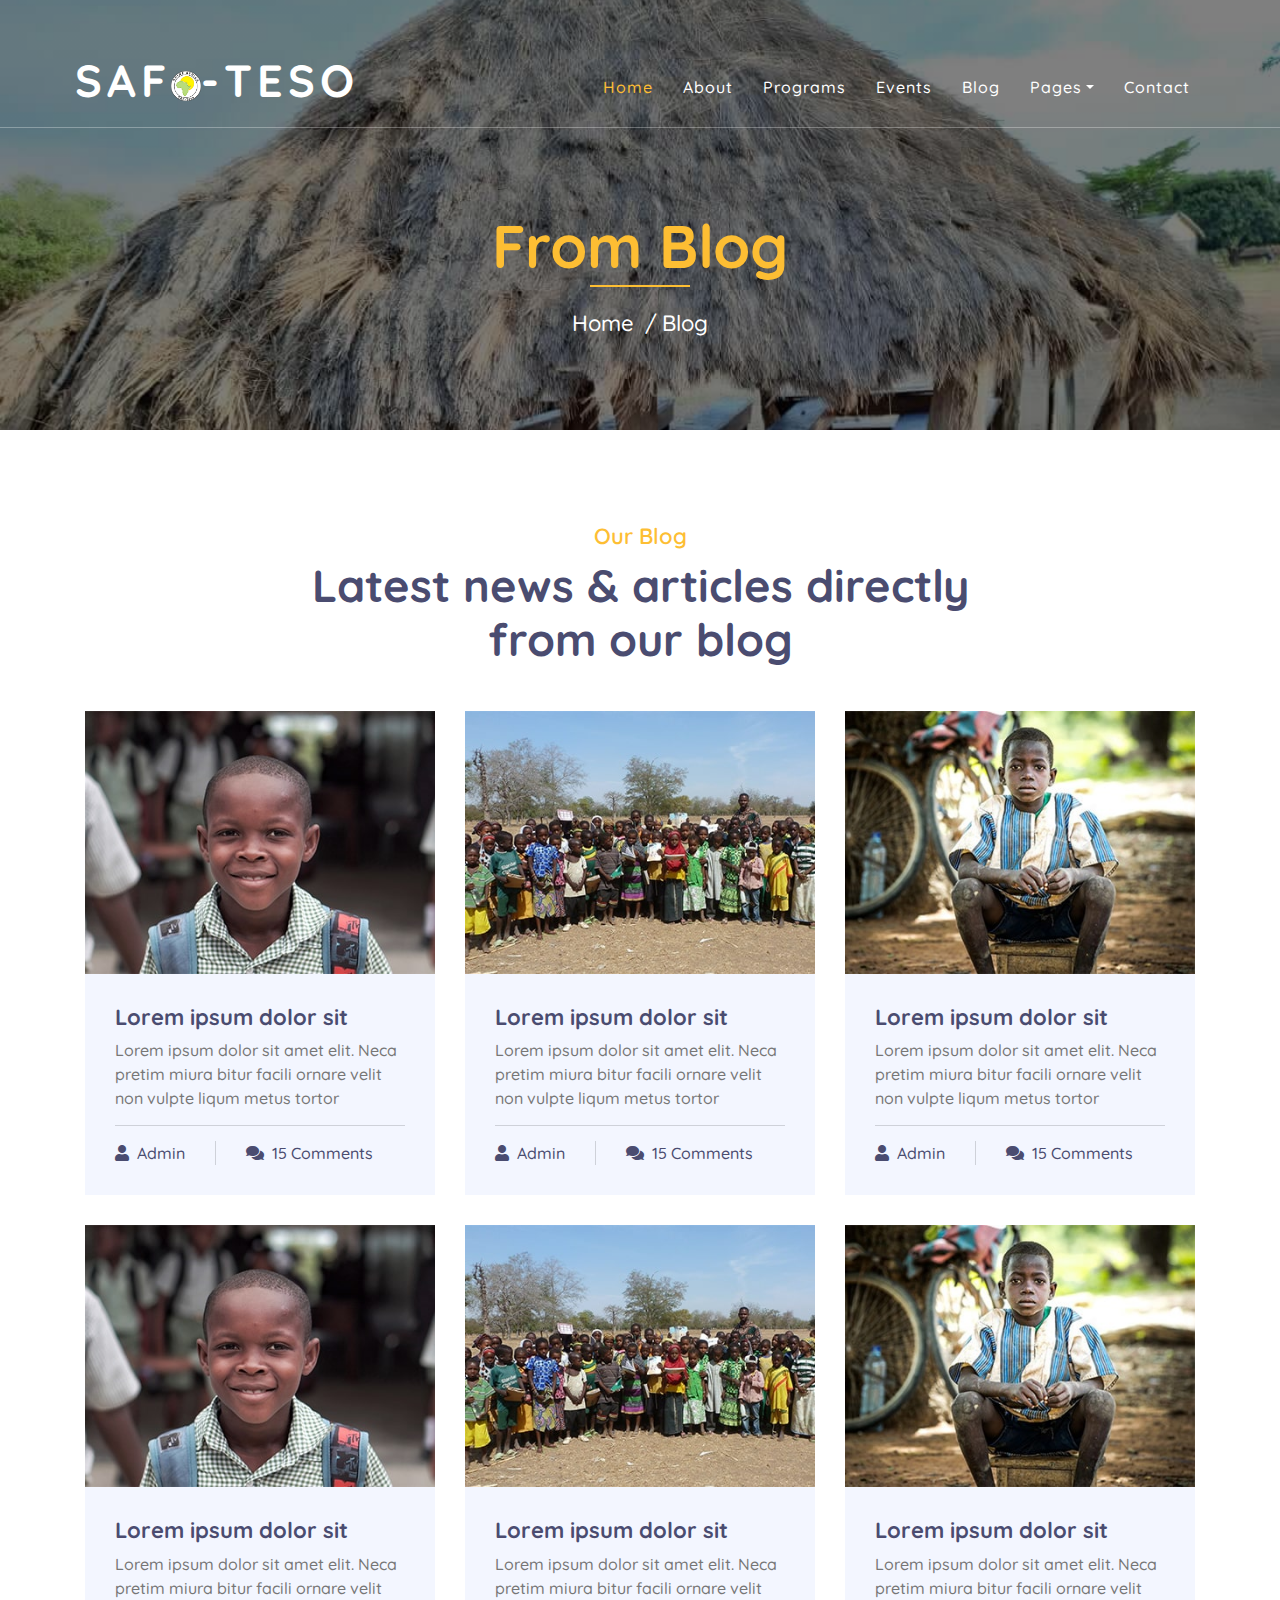
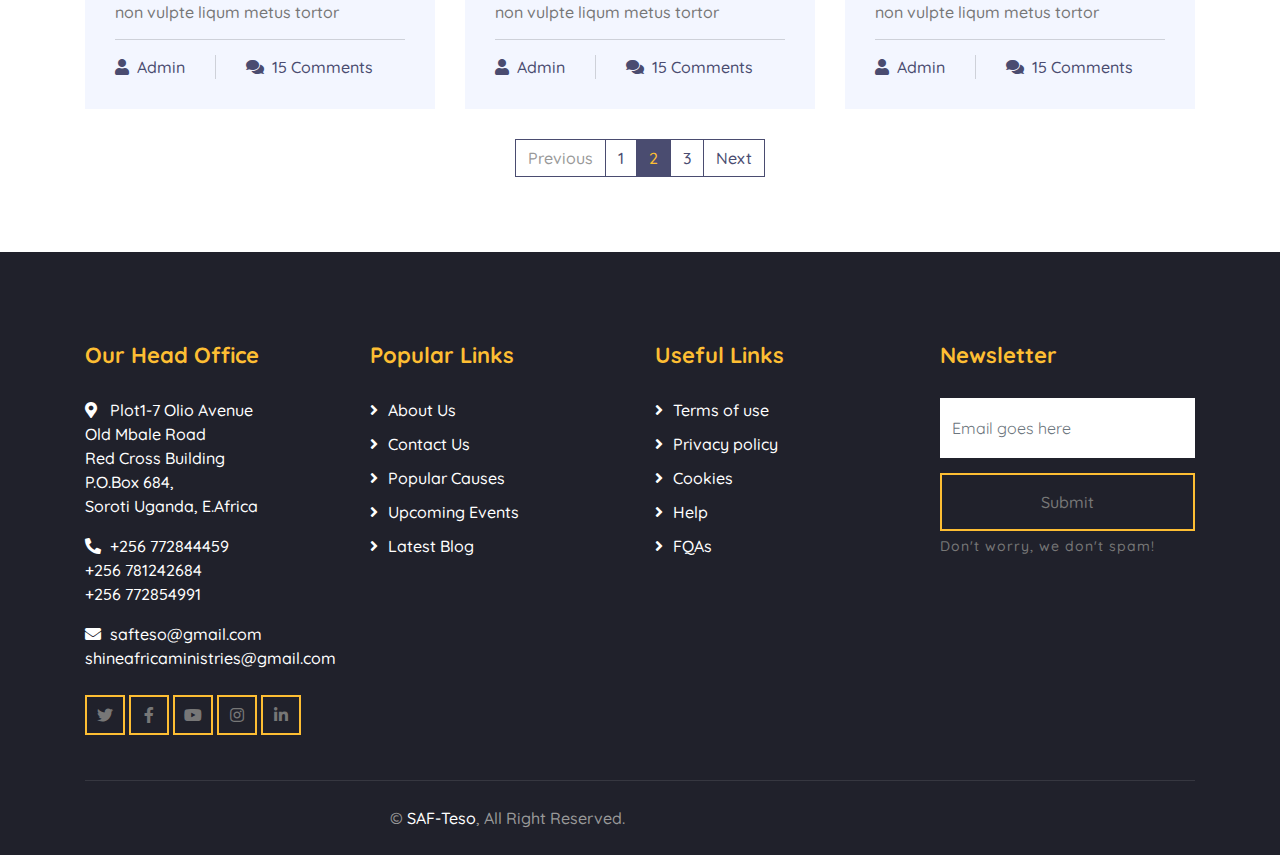
<file: blog.html>
<!DOCTYPE html>
<html lang="en">
    <head>
        <meta charset="utf-8">
        <title>SAF-Teso</title>
        <meta content="width=device-width, initial-scale=1.0" name="viewport">
        <meta content="Free Website Template" name="keywords">
        <meta content="Free Website Template" name="description">

        <!-- Favicon -->
        <link href="img/favicon.ico" rel="icon">
        <link href="https://safteso.netlify.app/assets/img/about.jpg" rel="icon">

        <!-- Google Font -->
        <link href="https://fonts.googleapis.com/css2?family=Quicksand:wght@300;400;500;600;700&display=swap" rel="stylesheet">
        
        <!-- CSS Libraries -->
        <link href="https://stackpath.bootstrapcdn.com/bootstrap/4.4.1/css/bootstrap.min.css" rel="stylesheet">
        <link href="https://cdnjs.cloudflare.com/ajax/libs/font-awesome/5.10.0/css/all.min.css" rel="stylesheet">
        <link href="lib/flaticon/font/flaticon.css" rel="stylesheet">
        <link href="lib/animate/animate.min.css" rel="stylesheet">
        <link href="lib/owlcarousel/assets/owl.carousel.min.css" rel="stylesheet">

        <!-- Template Stylesheet -->
        <link href="css/style.css" rel="stylesheet">
    </head>

    <body>
        
        <!-- Top Bar End -->

        <!-- Nav Bar Start -->
        <div class="navbar navbar-expand-lg bg-dark navbar-dark">
            <div class="container-fluid">
                <a href="index.html" class="navbar-brand">SAF<img src="img/logo.png" class="testimonial-img" width="30" height="30">-Teso</a>
                <button type="button" class="navbar-toggler" data-toggle="collapse" data-target="#navbarCollapse">
                    <span class="navbar-toggler-icon"></span>
                </button>

                <div class="collapse navbar-collapse justify-content-between" id="navbarCollapse">
                    <div class="navbar-nav ml-auto">
                        <a href="index.html" class="nav-item nav-link active">Home</a>
                        <a href="about.html" class="nav-item nav-link">About</a>
                        <a href="programs.html" class="nav-item nav-link">Programs</a>
                        <a href="event.html" class="nav-item nav-link">Events</a>
                        <a href="blog.html" class="nav-item nav-link">Blog</a>
                        <div class="nav-item dropdown">
                            <a href="#" class="nav-link dropdown-toggle" data-toggle="dropdown">Pages</a>
                            <div class="dropdown-menu">
                                <a href="single.html" class="dropdown-item">Detail Page</a>
                                <a href="service.html" class="dropdown-item">What We Do</a>
                                <a href="team.html" class="dropdown-item">Meet The Team</a>
                                <a href="donate.html" class="dropdown-item">Donate Now</a>
                                <a href="volunteer.html" class="dropdown-item">Become A Volunteer</a>
                            </div>
                        </div>
                        <a href="contact.html" class="nav-item nav-link">Contact</a>
                    </div>
                </div>
            </div>
        </div>
        <!-- Nav Bar End -->
        
        
        <!-- Page Header Start -->
        <div class="page-header">
            <div class="container">
                <div class="row">
                    <div class="col-12">
                        <h2>From Blog</h2>
                    </div>
                    <div class="col-12">
                        <a href="">Home</a>
                        <a href="">Blog</a>
                    </div>
                </div>
            </div>
        </div>
        <!-- Page Header End -->
        
        
        <!-- Blog Start -->
        <div class="blog">
            <div class="container">
                <div class="section-header text-center">
                    <p>Our Blog</p>
                    <h2>Latest news & articles directly from our blog</h2>
                </div>
                <div class="row">
                    <div class="col-lg-4">
                        <div class="blog-item">
                            <div class="blog-img">
                                <img src="img/blog-1.jpg" alt="Image">
                            </div>
                            <div class="blog-text">
                                <h3><a href="#">Lorem ipsum dolor sit</a></h3>
                                <p>
                                    Lorem ipsum dolor sit amet elit. Neca pretim miura bitur facili ornare velit non vulpte liqum metus tortor
                                </p>
                            </div>
                            <div class="blog-meta">
                                <p><i class="fa fa-user"></i><a href="">Admin</a></p>
                                <p><i class="fa fa-comments"></i><a href="">15 Comments</a></p>
                            </div>
                        </div>
                    </div>
                    <div class="col-lg-4">
                        <div class="blog-item">
                            <div class="blog-img">
                                <img src="img/blog-2.jpg" alt="Image">
                            </div>
                            <div class="blog-text">
                                <h3><a href="#">Lorem ipsum dolor sit</a></h3>
                                <p>
                                    Lorem ipsum dolor sit amet elit. Neca pretim miura bitur facili ornare velit non vulpte liqum metus tortor
                                </p>
                            </div>
                            <div class="blog-meta">
                                <p><i class="fa fa-user"></i><a href="">Admin</a></p>
                                <p><i class="fa fa-comments"></i><a href="">15 Comments</a></p>
                            </div>
                        </div>
                    </div>
                    <div class="col-lg-4">
                        <div class="blog-item">
                            <div class="blog-img">
                                <img src="img/blog-3.jpg" alt="Image">
                            </div>
                            <div class="blog-text">
                                <h3><a href="#">Lorem ipsum dolor sit</a></h3>
                                <p>
                                    Lorem ipsum dolor sit amet elit. Neca pretim miura bitur facili ornare velit non vulpte liqum metus tortor
                                </p>
                            </div>
                            <div class="blog-meta">
                                <p><i class="fa fa-user"></i><a href="">Admin</a></p>
                                <p><i class="fa fa-comments"></i><a href="">15 Comments</a></p>
                            </div>
                        </div>
                    </div>
                    <div class="col-lg-4">
                        <div class="blog-item">
                            <div class="blog-img">
                                <img src="img/blog-1.jpg" alt="Image">
                            </div>
                            <div class="blog-text">
                                <h3><a href="#">Lorem ipsum dolor sit</a></h3>
                                <p>
                                    Lorem ipsum dolor sit amet elit. Neca pretim miura bitur facili ornare velit non vulpte liqum metus tortor
                                </p>
                            </div>
                            <div class="blog-meta">
                                <p><i class="fa fa-user"></i><a href="">Admin</a></p>
                                <p><i class="fa fa-comments"></i><a href="">15 Comments</a></p>
                            </div>
                        </div>
                    </div>
                    <div class="col-lg-4">
                        <div class="blog-item">
                            <div class="blog-img">
                                <img src="img/blog-2.jpg" alt="Image">
                            </div>
                            <div class="blog-text">
                                <h3><a href="#">Lorem ipsum dolor sit</a></h3>
                                <p>
                                    Lorem ipsum dolor sit amet elit. Neca pretim miura bitur facili ornare velit non vulpte liqum metus tortor
                                </p>
                            </div>
                            <div class="blog-meta">
                                <p><i class="fa fa-user"></i><a href="">Admin</a></p>
                                <p><i class="fa fa-comments"></i><a href="">15 Comments</a></p>
                            </div>
                        </div>
                    </div>
                    <div class="col-lg-4">
                        <div class="blog-item">
                            <div class="blog-img">
                                <img src="img/blog-3.jpg" alt="Image">
                            </div>
                            <div class="blog-text">
                                <h3><a href="#">Lorem ipsum dolor sit</a></h3>
                                <p>
                                    Lorem ipsum dolor sit amet elit. Neca pretim miura bitur facili ornare velit non vulpte liqum metus tortor
                                </p>
                            </div>
                            <div class="blog-meta">
                                <p><i class="fa fa-user"></i><a href="">Admin</a></p>
                                <p><i class="fa fa-comments"></i><a href="">15 Comments</a></p>
                            </div>
                        </div>
                    </div>
                </div>
                <div class="row">
                    <div class="col-12">
                        <ul class="pagination justify-content-center">
                            <li class="page-item disabled"><a class="page-link" href="#">Previous</a></li>
                            <li class="page-item"><a class="page-link" href="#">1</a></li>
                            <li class="page-item active"><a class="page-link" href="#">2</a></li>
                            <li class="page-item"><a class="page-link" href="#">3</a></li>
                            <li class="page-item"><a class="page-link" href="#">Next</a></li>
                        </ul> 
                    </div>
                </div>
            </div>
        </div>
        <!-- Blog End -->


        <!-- Footer Start -->
        <div class="footer">
            <div class="container">
                <div class="row">
                    <div class="col-lg-3 col-md-6">
                        <div class="footer-contact">
                            <h2>Our Head Office</h2>
                            <p><i class="fa fa-map-marker-alt"></i>Plot1-7 Olio Avenue <br>Old Mbale Road <br>Red Cross Building <br>P.O.Box 684, <br>Soroti Uganda, E.Africa</p>
                            <p><i class="fa fa-phone-alt"></i>+256 772844459<br>+256 781242684
                                <br>+256 772854991<br></p>
                            <p><i class="fa fa-envelope"></i>safteso@gmail.com shineafricaministries@gmail.com</p>
                            <div class="footer-social">
                                <a class="btn btn-custom" href="https://freewebsitecode.com"><i class="fab fa-twitter"></i></a>
                                <a class="btn btn-custom" href="https://facebook.com/freewebsitecode"><i class="fab fa-facebook-f"></i></a>
                                <a class="btn btn-custom" href="https://www.youtube.com/channel/UC9HlQRmKgG3jeVD_fBxj1Pw/videos"><i class="fab fa-youtube"></i></a>
                                <a class="btn btn-custom" href="https://freewebsitecode.com"><i class="fab fa-instagram"></i></a>
                                <a class="btn btn-custom" href="https://freewebsitecode.com"><i class="fab fa-linkedin-in"></i></a>
                            </div>
                        </div>
                    </div>
                    <div class="col-lg-3 col-md-6">
                        <div class="footer-link">
                            <h2>Popular Links</h2>
                            <a href="">About Us</a>
                            <a href="">Contact Us</a>
                            <a href="">Popular Causes</a>
                            <a href="">Upcoming Events</a>
                            <a href="">Latest Blog</a>
                        </div>
                    </div>
                    <div class="col-lg-3 col-md-6">
                        <div class="footer-link">
                            <h2>Useful Links</h2>
                            <a href="">Terms of use</a>
                            <a href="">Privacy policy</a>
                            <a href="">Cookies</a>
                            <a href="">Help</a>
                            <a href="">FQAs</a>
                        </div>
                    </div>
                    <div class="col-lg-3 col-md-6">
                        <div class="footer-newsletter">
                            <h2>Newsletter</h2>
                            <form>
                                <input class="form-control" placeholder="Email goes here">
                                <button class="btn btn-custom">Submit</button>
                                <label>Don't worry, we don't spam!</label>
                            </form>
                        </div>
                    </div>
                </div>
            </div>
            <div class="container copyright">
                <div class="row">
                    <div class="col-md-6">
                        <p>&copy; <a href="https://freewebsitecode.com">SAF-Teso</a>, All Right Reserved.</p>
                    </div>
                </div>
            </div>
        </div>
        <!-- Footer End -->

        <!-- Back to top button -->
        <a href="#" class="back-to-top"><i class="fa fa-chevron-up"></i></a>
        
        <!-- Pre Loader -->
        <div id="loader" class="show">
            <div class="loader"></div>
        </div>

        <!-- JavaScript Libraries -->
        <script src="https://code.jquery.com/jquery-3.4.1.min.js"></script>
        <script src="https://stackpath.bootstrapcdn.com/bootstrap/4.4.1/js/bootstrap.bundle.min.js"></script>
        <script src="lib/easing/easing.min.js"></script>
        <script src="lib/owlcarousel/owl.carousel.min.js"></script>
        <script src="lib/waypoints/waypoints.min.js"></script>
        <script src="lib/counterup/counterup.min.js"></script>
        <script src="lib/parallax/parallax.min.js"></script>
        
        <!-- Contact Javascript File -->
        <script src="mail/jqBootstrapValidation.min.js"></script>
        <script src="mail/contact.js"></script>

        <!-- Template Javascript -->
        <script src="js/main.js"></script>
    </body>
</html>
</file>
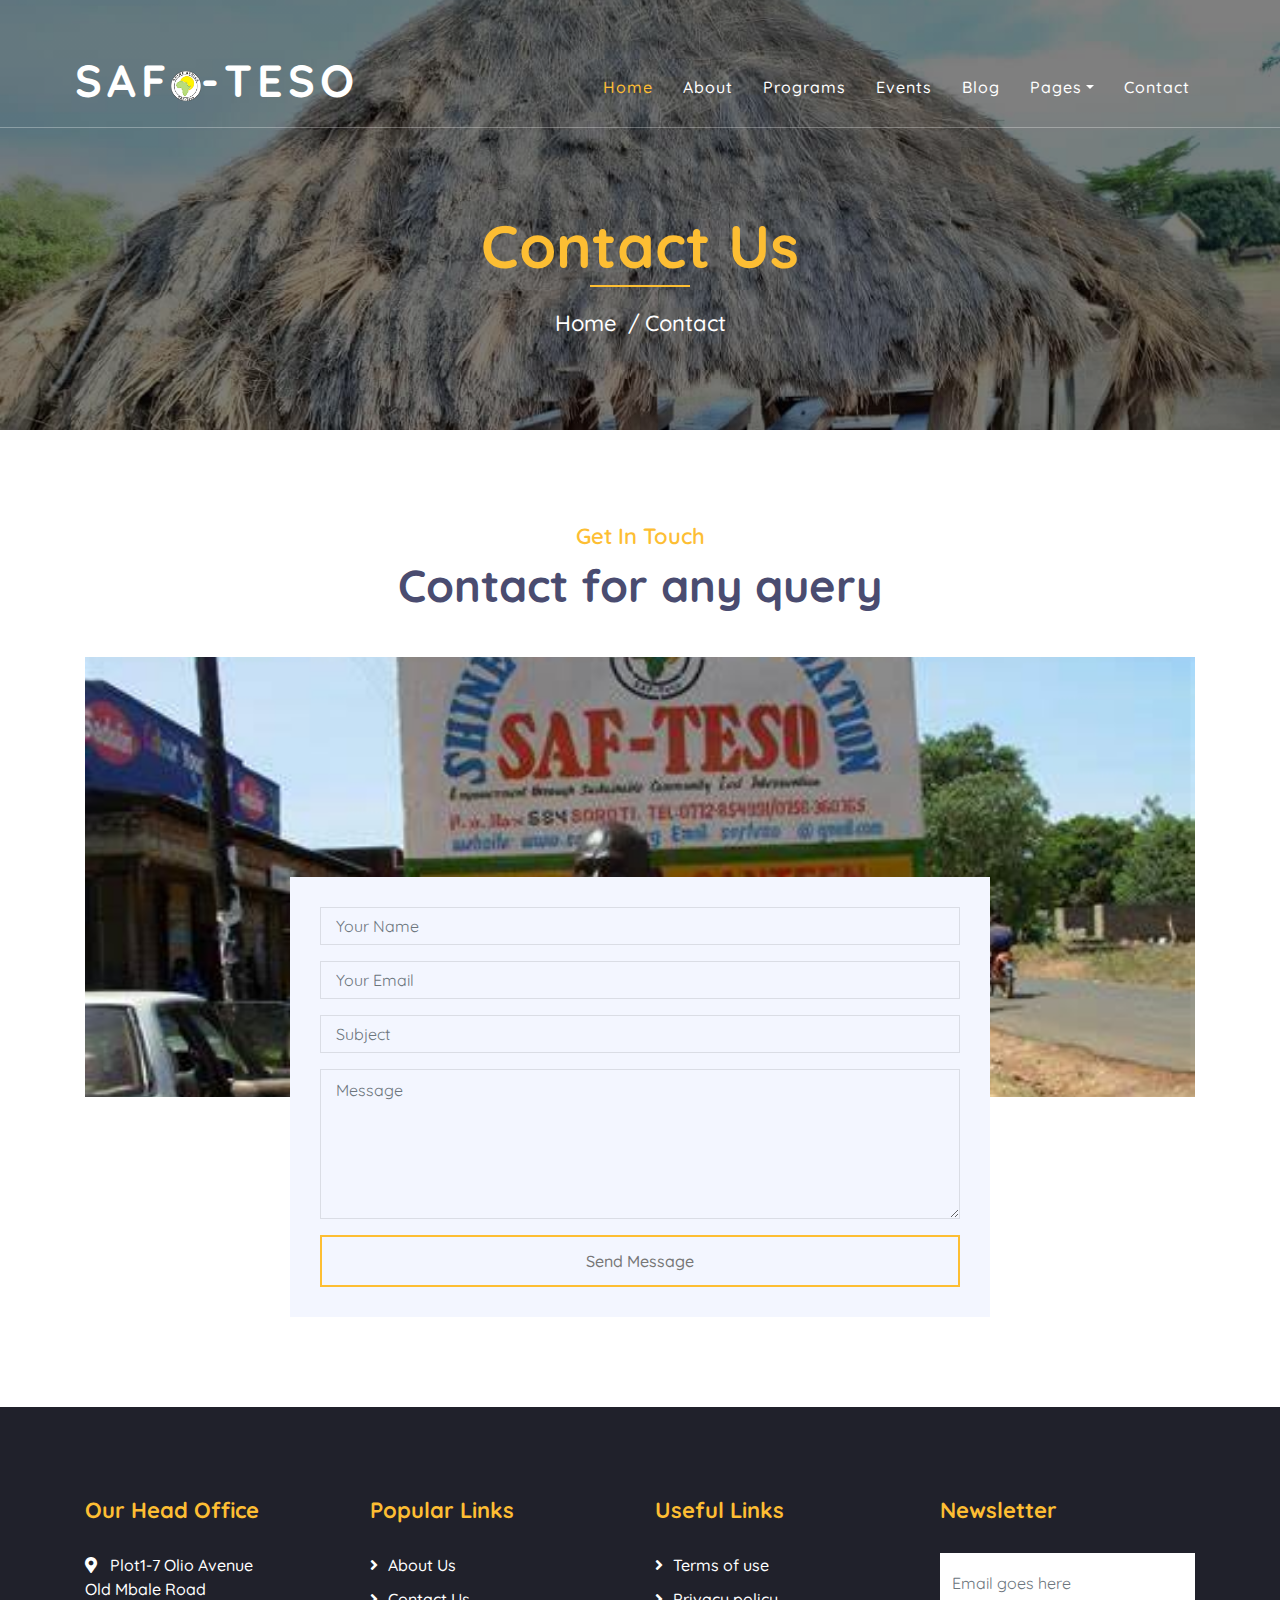
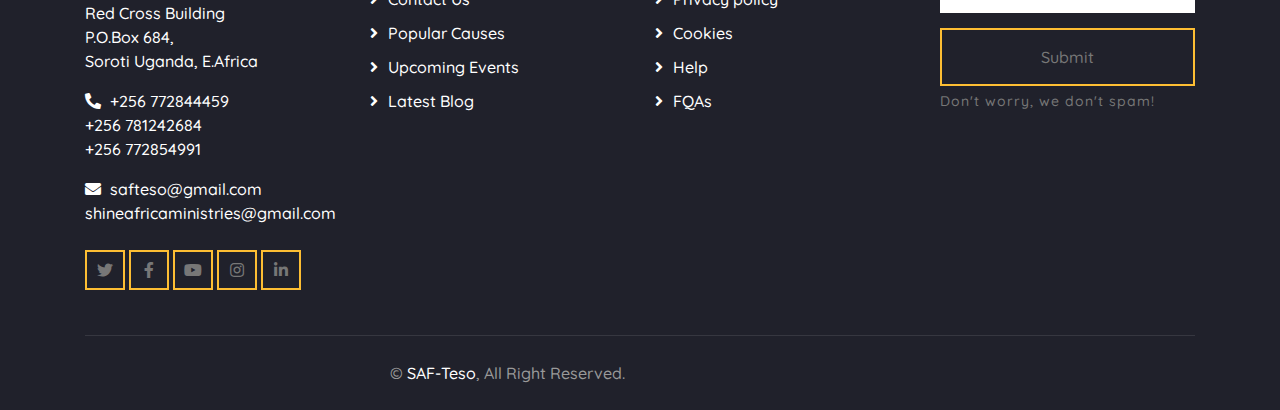
<file: contact.html>
<!DOCTYPE html>
<html lang="en">
    <head>
        <meta charset="utf-8">
        <title>SAF-Teso</title>
        <meta content="width=device-width, initial-scale=1.0" name="viewport">
        <meta content="Free Website Template" name="keywords">
        <meta content="Free Website Template" name="description">

        <!-- Favicon -->
        <link href="img/favicon.ico" rel="icon">
        <link href="https://safteso.netlify.app/assets/img/about.jpg" rel="icon">

        <!-- Google Font -->
        <link href="https://fonts.googleapis.com/css2?family=Quicksand:wght@300;400;500;600;700&display=swap" rel="stylesheet">
        
        <!-- CSS Libraries -->
        <link href="https://stackpath.bootstrapcdn.com/bootstrap/4.4.1/css/bootstrap.min.css" rel="stylesheet">
        <link href="https://cdnjs.cloudflare.com/ajax/libs/font-awesome/5.10.0/css/all.min.css" rel="stylesheet">
        <link href="lib/flaticon/font/flaticon.css" rel="stylesheet">
        <link href="lib/animate/animate.min.css" rel="stylesheet">
        <link href="lib/owlcarousel/assets/owl.carousel.min.css" rel="stylesheet">

        <!-- Template Stylesheet -->
        <link href="css/style.css" rel="stylesheet">
    </head>

    <body>
        
        <!-- Top Bar End -->

        <!-- Nav Bar Start -->
        <div class="navbar navbar-expand-lg bg-dark navbar-dark">
            <div class="container-fluid">
                <a href="index.html" class="navbar-brand">SAF<img src="img/logo.png" class="testimonial-img" width="30" height="30">-Teso</a>
                <button type="button" class="navbar-toggler" data-toggle="collapse" data-target="#navbarCollapse">
                    <span class="navbar-toggler-icon"></span>
                </button>

                <div class="collapse navbar-collapse justify-content-between" id="navbarCollapse">
                    <div class="navbar-nav ml-auto">
                        <a href="index.html" class="nav-item nav-link active">Home</a>
                        <a href="about.html" class="nav-item nav-link">About</a>
                        <a href="programs.html" class="nav-item nav-link">Programs</a>
                        <a href="event.html" class="nav-item nav-link">Events</a>
                        <a href="blog.html" class="nav-item nav-link">Blog</a>
                        <div class="nav-item dropdown">
                            <a href="#" class="nav-link dropdown-toggle" data-toggle="dropdown">Pages</a>
                            <div class="dropdown-menu">
                                <a href="single.html" class="dropdown-item">Detail Page</a>
                                <a href="service.html" class="dropdown-item">What We Do</a>
                                <a href="team.html" class="dropdown-item">Meet The Team</a>
                                <a href="donate.html" class="dropdown-item">Donate Now</a>
                                <a href="volunteer.html" class="dropdown-item">Become A Volunteer</a>
                            </div>
                        </div>
                        <a href="contact.html" class="nav-item nav-link">Contact</a>
                    </div>
                </div>
            </div>
        </div>
        <!-- Nav Bar End -->
        
        
        <!-- Page Header Start -->
        <div class="page-header">
            <div class="container">
                <div class="row">
                    <div class="col-12">
                        <h2>Contact Us</h2>
                    </div>
                    <div class="col-12">
                        <a href="">Home</a>
                        <a href="">Contact</a>
                    </div>
                </div>
            </div>
        </div>
        <!-- Page Header End -->
        
        
        <!-- Contact Start -->
        <div class="contact">
            <div class="container">
                <div class="section-header text-center">
                    <p>Get In Touch</p>
                    <h2>Contact for any query</h2>
                </div>
                <div class="contact-img">
                    <img src="img/OIP.jpg" alt="Image">
                </div>
                <div class="contact-form">
                        <div id="success"></div>
                        <form name="sentMessage" id="contactForm" novalidate="novalidate">
                            <div class="control-group">
                                <input type="text" class="form-control" id="name" placeholder="Your Name" required="required" data-validation-required-message="Please enter your name" />
                                <p class="help-block text-danger"></p>
                            </div>
                            <div class="control-group">
                                <input type="email" class="form-control" id="email" placeholder="Your Email" required="required" data-validation-required-message="Please enter your email" />
                                <p class="help-block text-danger"></p>
                            </div>
                            <div class="control-group">
                                <input type="text" class="form-control" id="subject" placeholder="Subject" required="required" data-validation-required-message="Please enter a subject" />
                                <p class="help-block text-danger"></p>
                            </div>
                            <div class="control-group">
                                <textarea class="form-control" id="message" placeholder="Message" required="required" data-validation-required-message="Please enter your message"></textarea>
                                <p class="help-block text-danger"></p>
                            </div>
                            <div>
                                <button class="btn btn-custom" type="submit" id="sendMessageButton">Send Message</button>
                            </div>
                        </form>
                    </div>
            </div>
        </div>
        <!-- Contact End -->


        <!-- Footer Start -->
        <div class="footer">
            <div class="container">
                <div class="row">
                    <div class="col-lg-3 col-md-6">
                        <div class="footer-contact">
                            <h2>Our Head Office</h2>
                            <p><i class="fa fa-map-marker-alt"></i>Plot1-7 Olio Avenue <br>Old Mbale Road <br>Red Cross Building <br>P.O.Box 684, <br>Soroti Uganda, E.Africa</p>
                            <p><i class="fa fa-phone-alt"></i>+256 772844459<br>+256 781242684
                                <br>+256 772854991<br></p>
                            <p><i class="fa fa-envelope"></i>safteso@gmail.com shineafricaministries@gmail.com</p>
                            <div class="footer-social">
                                <a class="btn btn-custom" href="https://freewebsitecode.com"><i class="fab fa-twitter"></i></a>
                                <a class="btn btn-custom" href="https://facebook.com/freewebsitecode"><i class="fab fa-facebook-f"></i></a>
                                <a class="btn btn-custom" href="https://www.youtube.com/channel/UC9HlQRmKgG3jeVD_fBxj1Pw/videos"><i class="fab fa-youtube"></i></a>
                                <a class="btn btn-custom" href="https://freewebsitecode.com"><i class="fab fa-instagram"></i></a>
                                <a class="btn btn-custom" href="https://freewebsitecode.com"><i class="fab fa-linkedin-in"></i></a>
                            </div>
                        </div>
                    </div>
                    <div class="col-lg-3 col-md-6">
                        <div class="footer-link">
                            <h2>Popular Links</h2>
                            <a href="">About Us</a>
                            <a href="">Contact Us</a>
                            <a href="">Popular Causes</a>
                            <a href="">Upcoming Events</a>
                            <a href="">Latest Blog</a>
                        </div>
                    </div>
                    <div class="col-lg-3 col-md-6">
                        <div class="footer-link">
                            <h2>Useful Links</h2>
                            <a href="">Terms of use</a>
                            <a href="">Privacy policy</a>
                            <a href="">Cookies</a>
                            <a href="">Help</a>
                            <a href="">FQAs</a>
                        </div>
                    </div>
                    <div class="col-lg-3 col-md-6">
                        <div class="footer-newsletter">
                            <h2>Newsletter</h2>
                            <form>
                                <input class="form-control" placeholder="Email goes here">
                                <button class="btn btn-custom">Submit</button>
                                <label>Don't worry, we don't spam!</label>
                            </form>
                        </div>
                    </div>
                </div>
            </div>
            <div class="container copyright">
                <div class="row">
                    <div class="col-md-6">
                        <p>&copy; <a href="https://freewebsitecode.com">SAF-Teso</a>, All Right Reserved.</p>
                    </div>
                </div>
            </div>
        </div>
        <!-- Footer End -->

        <!-- Back to top button -->
        <a href="#" class="back-to-top"><i class="fa fa-chevron-up"></i></a>
        
        <!-- Pre Loader -->
        <div id="loader" class="show">
            <div class="loader"></div>
        </div>

        <!-- JavaScript Libraries -->
        <script src="https://code.jquery.com/jquery-3.4.1.min.js"></script>
        <script src="https://stackpath.bootstrapcdn.com/bootstrap/4.4.1/js/bootstrap.bundle.min.js"></script>
        <script src="lib/easing/easing.min.js"></script>
        <script src="lib/owlcarousel/owl.carousel.min.js"></script>
        <script src="lib/waypoints/waypoints.min.js"></script>
        <script src="lib/counterup/counterup.min.js"></script>
        <script src="lib/parallax/parallax.min.js"></script>
        
        <!-- Contact Javascript File -->
        <script src="mail/jqBootstrapValidation.min.js"></script>
        <script src="mail/contact.js"></script>

        <!-- Template Javascript -->
        <script src="js/main.js"></script>
    </body>
</html>
</file>
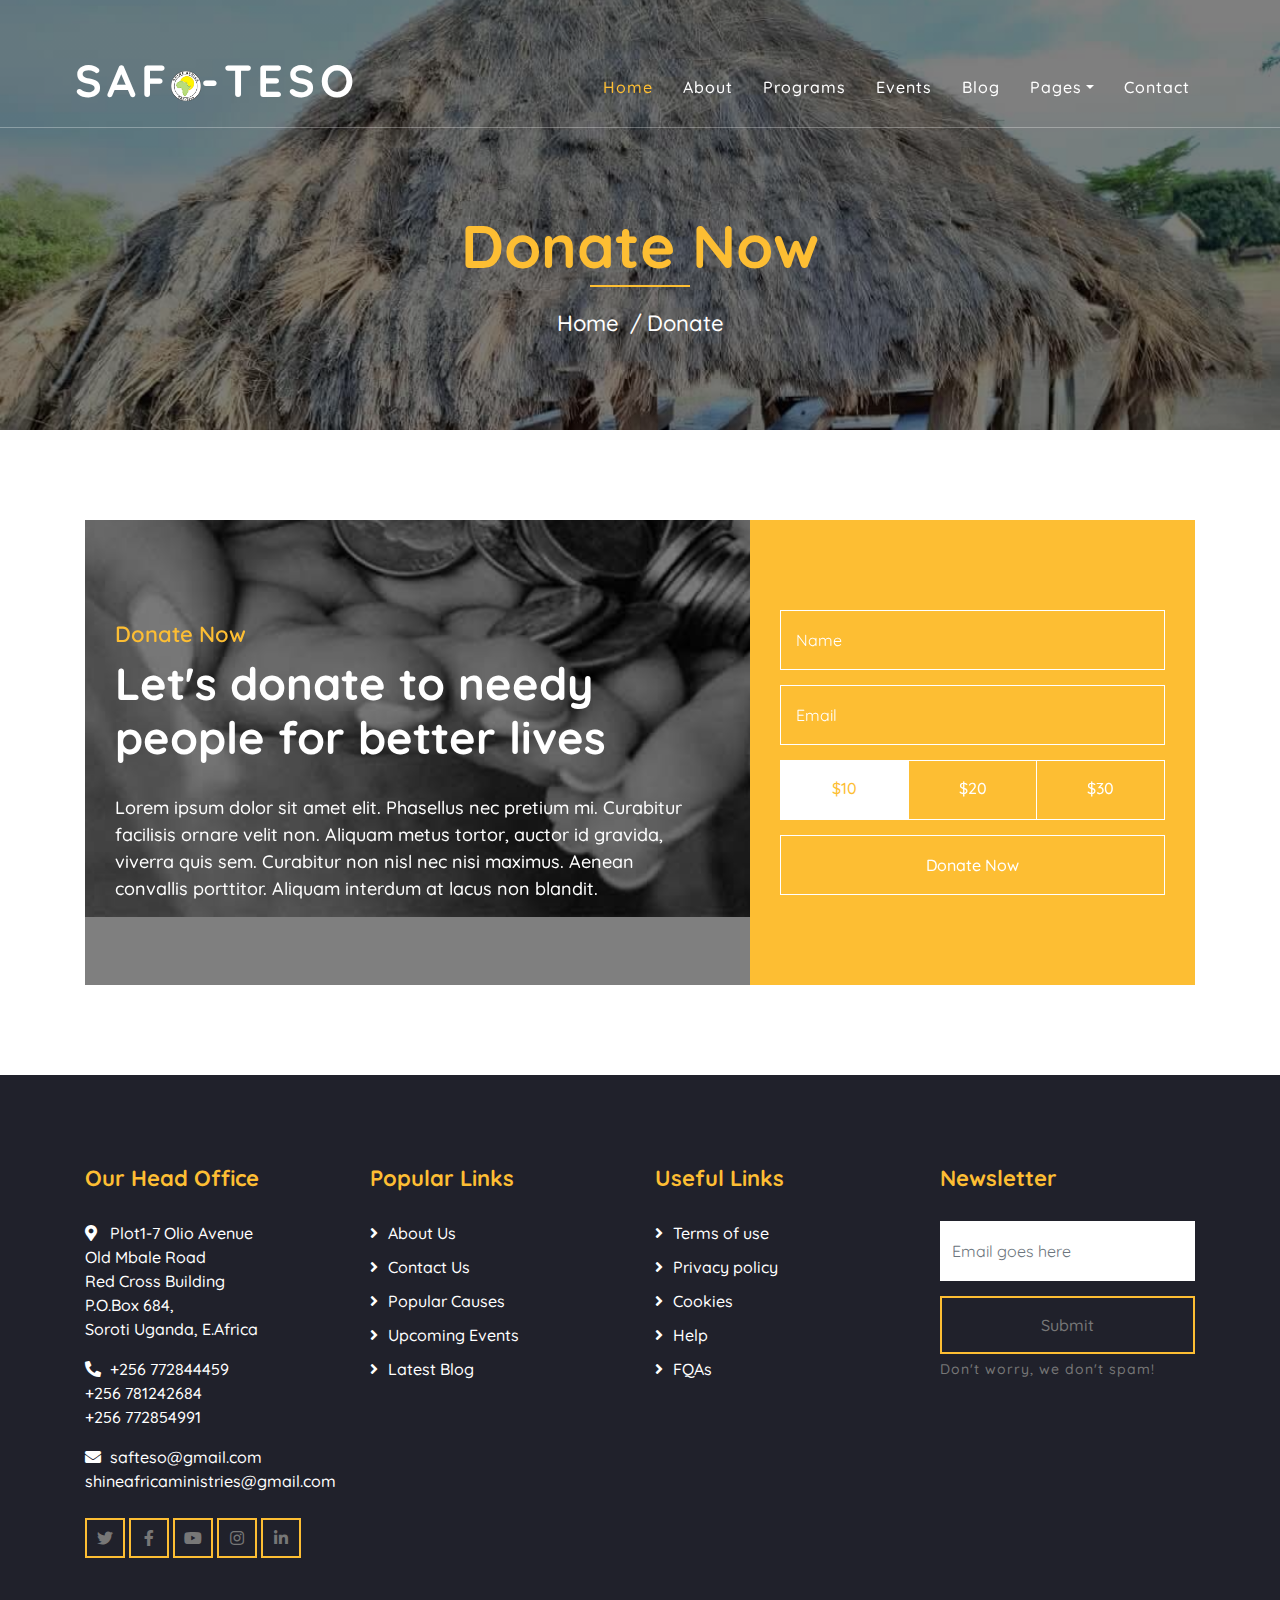
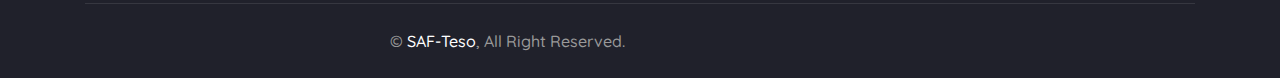
<file: donate.html>
<!DOCTYPE html>
<html lang="en">
    <head>
        <meta charset="utf-8">
        <title>SAF-Teso</title>
        <meta content="width=device-width, initial-scale=1.0" name="viewport">
        <meta content="Free Website Template" name="keywords">
        <meta content="Free Website Template" name="description">

        <!-- Favicon -->
        <link href="img/favicon.ico" rel="icon">
        <link href="https://safteso.netlify.app/assets/img/about.jpg" rel="icon">

        <!-- Google Font -->
        <link href="https://fonts.googleapis.com/css2?family=Quicksand:wght@300;400;500;600;700&display=swap" rel="stylesheet">
        
        <!-- CSS Libraries -->
        <link href="https://stackpath.bootstrapcdn.com/bootstrap/4.4.1/css/bootstrap.min.css" rel="stylesheet">
        <link href="https://cdnjs.cloudflare.com/ajax/libs/font-awesome/5.10.0/css/all.min.css" rel="stylesheet">
        <link href="lib/flaticon/font/flaticon.css" rel="stylesheet">
        <link href="lib/animate/animate.min.css" rel="stylesheet">
        <link href="lib/owlcarousel/assets/owl.carousel.min.css" rel="stylesheet">

        <!-- Template Stylesheet -->
        <link href="css/style.css" rel="stylesheet">
    </head>

    <body>
        <!-- Top Bar Start -->
        
        <!-- Top Bar End -->

        <!-- Nav Bar Start -->
        <div class="navbar navbar-expand-lg bg-dark navbar-dark">
            <div class="container-fluid">
                <a href="index.html" class="navbar-brand">SAF<img src="img/logo.png" class="testimonial-img" width="30" height="30">-Teso</a>
                <button type="button" class="navbar-toggler" data-toggle="collapse" data-target="#navbarCollapse">
                    <span class="navbar-toggler-icon"></span>
                </button>

                <div class="collapse navbar-collapse justify-content-between" id="navbarCollapse">
                    <div class="navbar-nav ml-auto">
                        <a href="index.html" class="nav-item nav-link active">Home</a>
                        <a href="about.html" class="nav-item nav-link">About</a>
                        <a href="programs.html" class="nav-item nav-link">Programs</a>
                        <a href="event.html" class="nav-item nav-link">Events</a>
                        <a href="blog.html" class="nav-item nav-link">Blog</a>
                        <div class="nav-item dropdown">
                            <a href="#" class="nav-link dropdown-toggle" data-toggle="dropdown">Pages</a>
                            <div class="dropdown-menu">
                                <a href="single.html" class="dropdown-item">Detail Page</a>
                                <a href="service.html" class="dropdown-item">What We Do</a>
                                <a href="team.html" class="dropdown-item">Meet The Team</a>
                                <a href="donate.html" class="dropdown-item">Donate Now</a>
                                <a href="volunteer.html" class="dropdown-item">Become A Volunteer</a>
                            </div>
                        </div>
                        <a href="contact.html" class="nav-item nav-link">Contact</a>
                    </div>
                </div>
            </div>
        </div>
        <!-- Nav Bar End -->
        
        
        <!-- Page Header Start -->
        <div class="page-header">
            <div class="container">
                <div class="row">
                    <div class="col-12">
                        <h2>Donate Now</h2>
                    </div>
                    <div class="col-12">
                        <a href="">Home</a>
                        <a href="">Donate</a>
                    </div>
                </div>
            </div>
        </div>
        <!-- Page Header End -->
        
        
        <!-- Donate Start -->
        <div class="container">
            <div class="donate" data-parallax="scroll" data-image-src="img/donate.jpg">
                <div class="row align-items-center">
                    <div class="col-lg-7">
                        <div class="donate-content">
                            <div class="section-header">
                                <p>Donate Now</p>
                                <h2>Let's donate to needy people for better lives</h2>
                            </div>
                            <div class="donate-text">
                                <p>
                                    Lorem ipsum dolor sit amet elit. Phasellus nec pretium mi. Curabitur facilisis ornare velit non. Aliquam metus tortor, auctor id gravida, viverra quis sem. Curabitur non nisl nec nisi maximus. Aenean convallis porttitor. Aliquam interdum at lacus non blandit.
                                </p>
                            </div>
                        </div>
                    </div>
                    <div class="col-lg-5">
                        <div class="donate-form">
                            <form>
                                <div class="control-group">
                                    <input type="text" class="form-control" placeholder="Name" required="required" />
                                </div>
                                <div class="control-group">
                                    <input type="email" class="form-control" placeholder="Email" required="required" />
                                </div>
                                <div class="btn-group btn-group-toggle" data-toggle="buttons">
                                    <label class="btn btn-custom active">
                                        <input type="radio" name="options" checked> $10
                                    </label>
                                    <label class="btn btn-custom">
                                        <input type="radio" name="options"> $20
                                    </label>
                                    <label class="btn btn-custom">
                                        <input type="radio" name="options"> $30
                                    </label>
                                </div>
                                <div>
                                    <button class="btn btn-custom" type="submit">Donate Now</button>
                                </div>
                            </form>
                        </div>
                    </div>
                </div>
            </div>
        </div>
        <!-- Donate End -->


        <!-- Footer Start -->
        <div class="footer">
            <div class="container">
                <div class="row">
                    <div class="col-lg-3 col-md-6">
                        <div class="footer-contact">
                            <h2>Our Head Office</h2>
                            <p><i class="fa fa-map-marker-alt"></i>Plot1-7 Olio Avenue <br>Old Mbale Road <br>Red Cross Building <br>P.O.Box 684, <br>Soroti Uganda, E.Africa</p>
                            <p><i class="fa fa-phone-alt"></i>+256 772844459<br>+256 781242684
                                <br>+256 772854991<br></p>
                            <p><i class="fa fa-envelope"></i>safteso@gmail.com shineafricaministries@gmail.com</p>
                            <div class="footer-social">
                                <a class="btn btn-custom" href="https://freewebsitecode.com"><i class="fab fa-twitter"></i></a>
                                <a class="btn btn-custom" href="https://facebook.com/freewebsitecode"><i class="fab fa-facebook-f"></i></a>
                                <a class="btn btn-custom" href="https://www.youtube.com/channel/UC9HlQRmKgG3jeVD_fBxj1Pw/videos"><i class="fab fa-youtube"></i></a>
                                <a class="btn btn-custom" href="https://freewebsitecode.com"><i class="fab fa-instagram"></i></a>
                                <a class="btn btn-custom" href="https://freewebsitecode.com"><i class="fab fa-linkedin-in"></i></a>
                            </div>
                        </div>
                    </div>
                    <div class="col-lg-3 col-md-6">
                        <div class="footer-link">
                            <h2>Popular Links</h2>
                            <a href="">About Us</a>
                            <a href="">Contact Us</a>
                            <a href="">Popular Causes</a>
                            <a href="">Upcoming Events</a>
                            <a href="">Latest Blog</a>
                        </div>
                    </div>
                    <div class="col-lg-3 col-md-6">
                        <div class="footer-link">
                            <h2>Useful Links</h2>
                            <a href="">Terms of use</a>
                            <a href="">Privacy policy</a>
                            <a href="">Cookies</a>
                            <a href="">Help</a>
                            <a href="">FQAs</a>
                        </div>
                    </div>
                    <div class="col-lg-3 col-md-6">
                        <div class="footer-newsletter">
                            <h2>Newsletter</h2>
                            <form>
                                <input class="form-control" placeholder="Email goes here">
                                <button class="btn btn-custom">Submit</button>
                                <label>Don't worry, we don't spam!</label>
                            </form>
                        </div>
                    </div>
                </div>
            </div>
            <div class="container copyright">
                <div class="row">
                    <div class="col-md-6">
                        <p>&copy; <a href="https://freewebsitecode.com">SAF-Teso</a>, All Right Reserved.</p>
                    </div>
                </div>
            </div>
        </div>
        <!-- Footer End -->

        <!-- Back to top button -->
        <a href="#" class="back-to-top"><i class="fa fa-chevron-up"></i></a>
        
        <!-- Pre Loader -->
        <div id="loader" class="show">
            <div class="loader"></div>
        </div>

        <!-- JavaScript Libraries -->
        <script src="https://code.jquery.com/jquery-3.4.1.min.js"></script>
        <script src="https://stackpath.bootstrapcdn.com/bootstrap/4.4.1/js/bootstrap.bundle.min.js"></script>
        <script src="lib/easing/easing.min.js"></script>
        <script src="lib/owlcarousel/owl.carousel.min.js"></script>
        <script src="lib/waypoints/waypoints.min.js"></script>
        <script src="lib/counterup/counterup.min.js"></script>
        <script src="lib/parallax/parallax.min.js"></script>
        
        <!-- Contact Javascript File -->
        <script src="mail/jqBootstrapValidation.min.js"></script>
        <script src="mail/contact.js"></script>

        <!-- Template Javascript -->
        <script src="js/main.js"></script>
    </body>
</html>
</file>
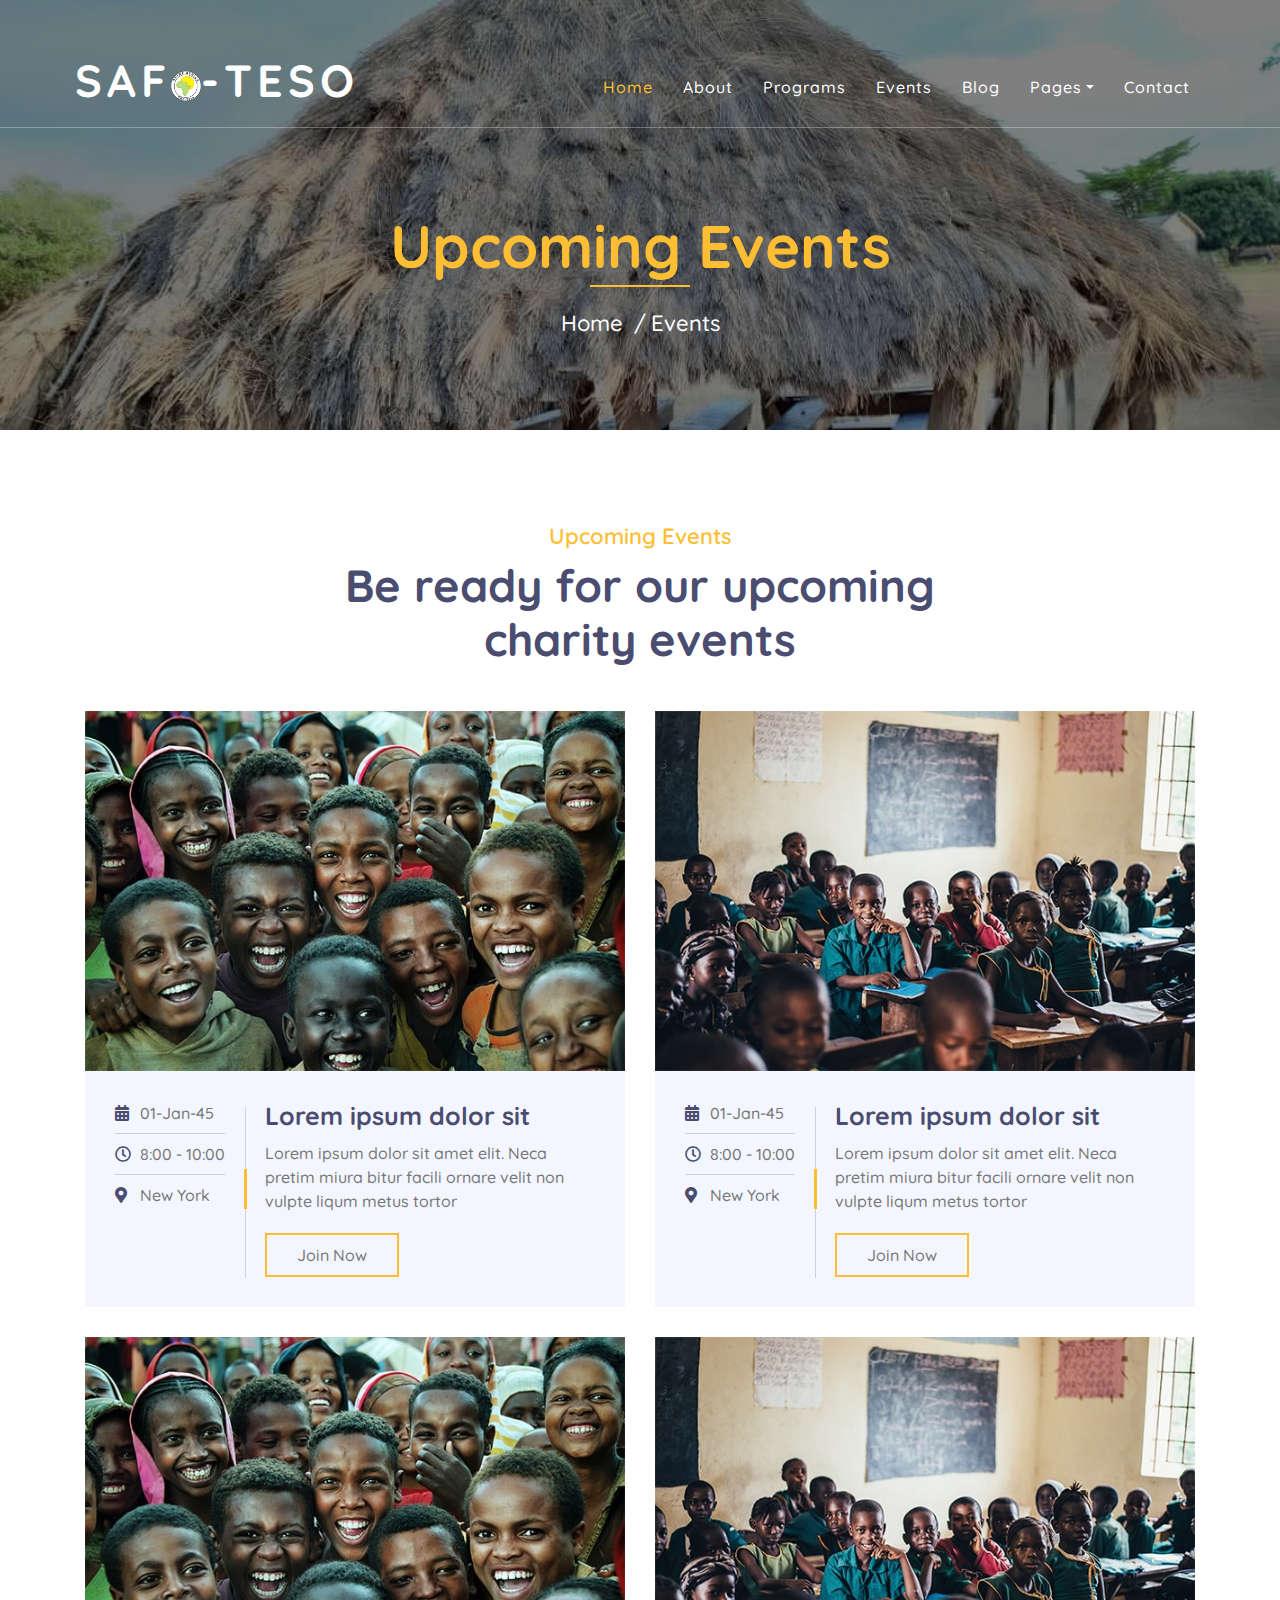
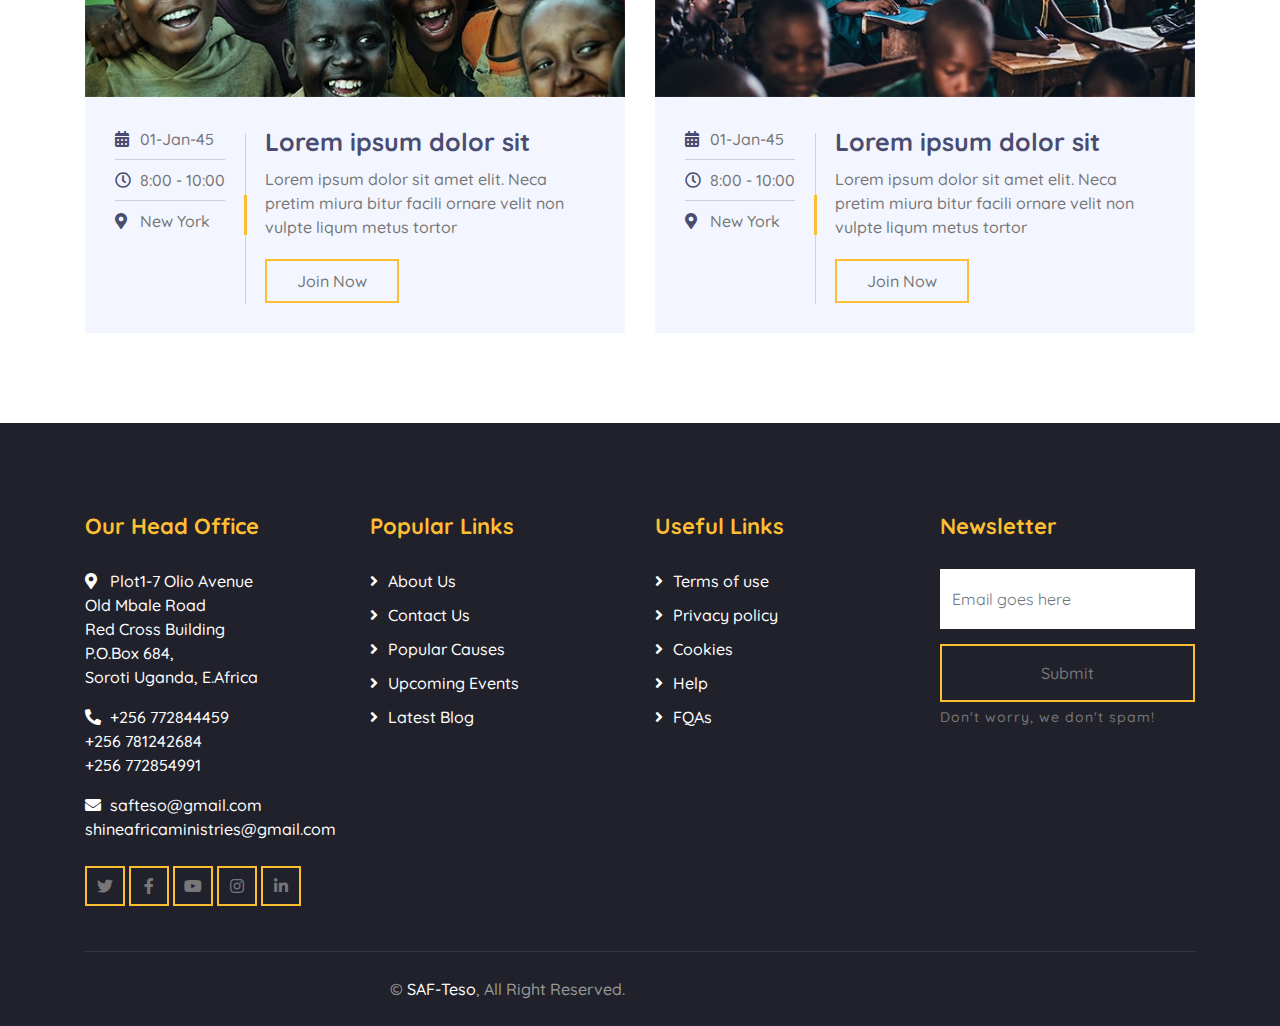
<file: event.html>
<!DOCTYPE html>
<html lang="en">
    <head>
        <meta charset="utf-8">
        <title>SAF-Teso</title>
        <meta content="width=device-width, initial-scale=1.0" name="viewport">
        <meta content="Free Website Template" name="keywords">
        <meta content="Free Website Template" name="description">

        <!-- Favicon -->
        <link href="img/favicon.ico" rel="icon">
        <link href="https://safteso.netlify.app/assets/img/about.jpg" rel="icon">

        <!-- Google Font -->
        <link href="https://fonts.googleapis.com/css2?family=Quicksand:wght@300;400;500;600;700&display=swap" rel="stylesheet">
        
        <!-- CSS Libraries -->
        <link href="https://stackpath.bootstrapcdn.com/bootstrap/4.4.1/css/bootstrap.min.css" rel="stylesheet">
        <link href="https://cdnjs.cloudflare.com/ajax/libs/font-awesome/5.10.0/css/all.min.css" rel="stylesheet">
        <link href="lib/flaticon/font/flaticon.css" rel="stylesheet">
        <link href="lib/animate/animate.min.css" rel="stylesheet">
        <link href="lib/owlcarousel/assets/owl.carousel.min.css" rel="stylesheet">

        <!-- Template Stylesheet -->
        <link href="css/style.css" rel="stylesheet">
    </head>

    <body>
        <!-- Top Bar Start -->
        
        <!-- Top Bar End -->

        <!-- Nav Bar Start -->
        <div class="navbar navbar-expand-lg bg-dark navbar-dark">
            <div class="container-fluid">
                <a href="index.html" class="navbar-brand">SAF<img src="img/logo.png" class="testimonial-img" width="30" height="30">-Teso</a>
                <button type="button" class="navbar-toggler" data-toggle="collapse" data-target="#navbarCollapse">
                    <span class="navbar-toggler-icon"></span>
                </button>

                <div class="collapse navbar-collapse justify-content-between" id="navbarCollapse">
                    <div class="navbar-nav ml-auto">
                        <a href="index.html" class="nav-item nav-link active">Home</a>
                        <a href="about.html" class="nav-item nav-link">About</a>
                        <a href="programs.html" class="nav-item nav-link">Programs</a>
                        <a href="event.html" class="nav-item nav-link">Events</a>
                        <a href="blog.html" class="nav-item nav-link">Blog</a>
                        <div class="nav-item dropdown">
                            <a href="#" class="nav-link dropdown-toggle" data-toggle="dropdown">Pages</a>
                            <div class="dropdown-menu">
                                <a href="single.html" class="dropdown-item">Detail Page</a>
                                <a href="service.html" class="dropdown-item">What We Do</a>
                                <a href="team.html" class="dropdown-item">Meet The Team</a>
                                <a href="donate.html" class="dropdown-item">Donate Now</a>
                                <a href="volunteer.html" class="dropdown-item">Become A Volunteer</a>
                            </div>
                        </div>
                        <a href="contact.html" class="nav-item nav-link">Contact</a>
                    </div>
                </div>
            </div>
        </div>
        <!-- Nav Bar End -->
        
        
        <!-- Page Header Start -->
        <div class="page-header">
            <div class="container">
                <div class="row">
                    <div class="col-12">
                        <h2>Upcoming Events</h2>
                    </div>
                    <div class="col-12">
                        <a href="">Home</a>
                        <a href="">Events</a>
                    </div>
                </div>
            </div>
        </div>
        <!-- Page Header End -->
        
        
        <!-- Event Start -->
        <div class="event">
            <div class="container">
                <div class="section-header text-center">
                    <p>Upcoming Events</p>
                    <h2>Be ready for our upcoming charity events</h2>
                </div>
                <div class="row">
                    <div class="col-lg-6">
                        <div class="event-item">
                            <img src="img/event-1.jpg" alt="Image">
                            <div class="event-content">
                                <div class="event-meta">
                                    <p><i class="fa fa-calendar-alt"></i>01-Jan-45</p>
                                    <p><i class="far fa-clock"></i>8:00 - 10:00</p>
                                    <p><i class="fa fa-map-marker-alt"></i>New York</p>
                                </div>
                                <div class="event-text">
                                    <h3>Lorem ipsum dolor sit</h3>
                                    <p>
                                        Lorem ipsum dolor sit amet elit. Neca pretim miura bitur facili ornare velit non vulpte liqum metus tortor
                                    </p>
                                    <a class="btn btn-custom" href="">Join Now</a>
                                </div>
                            </div>
                        </div>
                    </div>
                    <div class="col-lg-6">
                        <div class="event-item">
                            <img src="img/event-2.jpg" alt="Image">
                            <div class="event-content">
                                <div class="event-meta">
                                    <p><i class="fa fa-calendar-alt"></i>01-Jan-45</p>
                                    <p><i class="far fa-clock"></i>8:00 - 10:00</p>
                                    <p><i class="fa fa-map-marker-alt"></i>New York</p>
                                </div>
                                <div class="event-text">
                                    <h3>Lorem ipsum dolor sit</h3>
                                    <p>
                                        Lorem ipsum dolor sit amet elit. Neca pretim miura bitur facili ornare velit non vulpte liqum metus tortor
                                    </p>
                                    <a class="btn btn-custom" href="">Join Now</a>
                                </div>
                            </div>
                        </div>
                    </div>
                    <div class="col-lg-6">
                        <div class="event-item">
                            <img src="img/event-1.jpg" alt="Image">
                            <div class="event-content">
                                <div class="event-meta">
                                    <p><i class="fa fa-calendar-alt"></i>01-Jan-45</p>
                                    <p><i class="far fa-clock"></i>8:00 - 10:00</p>
                                    <p><i class="fa fa-map-marker-alt"></i>New York</p>
                                </div>
                                <div class="event-text">
                                    <h3>Lorem ipsum dolor sit</h3>
                                    <p>
                                        Lorem ipsum dolor sit amet elit. Neca pretim miura bitur facili ornare velit non vulpte liqum metus tortor
                                    </p>
                                    <a class="btn btn-custom" href="">Join Now</a>
                                </div>
                            </div>
                        </div>
                    </div>
                    <div class="col-lg-6">
                        <div class="event-item">
                            <img src="img/event-2.jpg" alt="Image">
                            <div class="event-content">
                                <div class="event-meta">
                                    <p><i class="fa fa-calendar-alt"></i>01-Jan-45</p>
                                    <p><i class="far fa-clock"></i>8:00 - 10:00</p>
                                    <p><i class="fa fa-map-marker-alt"></i>New York</p>
                                </div>
                                <div class="event-text">
                                    <h3>Lorem ipsum dolor sit</h3>
                                    <p>
                                        Lorem ipsum dolor sit amet elit. Neca pretim miura bitur facili ornare velit non vulpte liqum metus tortor
                                    </p>
                                    <a class="btn btn-custom" href="">Join Now</a>
                                </div>
                            </div>
                        </div>
                    </div>
                </div>
            </div>
        </div>
        <!-- Event End -->


        <!-- Footer Start -->
        <div class="footer">
            <div class="container">
                <div class="row">
                    <div class="col-lg-3 col-md-6">
                        <div class="footer-contact">
                            <h2>Our Head Office</h2>
                            <p><i class="fa fa-map-marker-alt"></i>Plot1-7 Olio Avenue <br>Old Mbale Road <br>Red Cross Building <br>P.O.Box 684, <br>Soroti Uganda, E.Africa</p>
                            <p><i class="fa fa-phone-alt"></i>+256 772844459<br>+256 781242684
                                <br>+256 772854991<br></p>
                            <p><i class="fa fa-envelope"></i>safteso@gmail.com shineafricaministries@gmail.com</p>
                            <div class="footer-social">
                                <a class="btn btn-custom" href="https://freewebsitecode.com"><i class="fab fa-twitter"></i></a>
                                <a class="btn btn-custom" href="https://facebook.com/freewebsitecode"><i class="fab fa-facebook-f"></i></a>
                                <a class="btn btn-custom" href="https://www.youtube.com/channel/UC9HlQRmKgG3jeVD_fBxj1Pw/videos"><i class="fab fa-youtube"></i></a>
                                <a class="btn btn-custom" href="https://freewebsitecode.com"><i class="fab fa-instagram"></i></a>
                                <a class="btn btn-custom" href="https://freewebsitecode.com"><i class="fab fa-linkedin-in"></i></a>
                            </div>
                        </div>
                    </div>
                    <div class="col-lg-3 col-md-6">
                        <div class="footer-link">
                            <h2>Popular Links</h2>
                            <a href="">About Us</a>
                            <a href="">Contact Us</a>
                            <a href="">Popular Causes</a>
                            <a href="">Upcoming Events</a>
                            <a href="">Latest Blog</a>
                        </div>
                    </div>
                    <div class="col-lg-3 col-md-6">
                        <div class="footer-link">
                            <h2>Useful Links</h2>
                            <a href="">Terms of use</a>
                            <a href="">Privacy policy</a>
                            <a href="">Cookies</a>
                            <a href="">Help</a>
                            <a href="">FQAs</a>
                        </div>
                    </div>
                    <div class="col-lg-3 col-md-6">
                        <div class="footer-newsletter">
                            <h2>Newsletter</h2>
                            <form>
                                <input class="form-control" placeholder="Email goes here">
                                <button class="btn btn-custom">Submit</button>
                                <label>Don't worry, we don't spam!</label>
                            </form>
                        </div>
                    </div>
                </div>
            </div>
            <div class="container copyright">
                <div class="row">
                    <div class="col-md-6">
                        <p>&copy; <a href="https://freewebsitecode.com">SAF-Teso</a>, All Right Reserved.</p>
                    </div>
                </div>
            </div>
        </div>
        <!-- Footer End -->

        <!-- Back to top button -->
        <a href="#" class="back-to-top"><i class="fa fa-chevron-up"></i></a>
        
        <!-- Pre Loader -->
        <div id="loader" class="show">
            <div class="loader"></div>
        </div>

        <!-- JavaScript Libraries -->
        <script src="https://code.jquery.com/jquery-3.4.1.min.js"></script>
        <script src="https://stackpath.bootstrapcdn.com/bootstrap/4.4.1/js/bootstrap.bundle.min.js"></script>
        <script src="lib/easing/easing.min.js"></script>
        <script src="lib/owlcarousel/owl.carousel.min.js"></script>
        <script src="lib/waypoints/waypoints.min.js"></script>
        <script src="lib/counterup/counterup.min.js"></script>
        <script src="lib/parallax/parallax.min.js"></script>
        
        <!-- Contact Javascript File -->
        <script src="mail/jqBootstrapValidation.min.js"></script>
        <script src="mail/contact.js"></script>

        <!-- Template Javascript -->
        <script src="js/main.js"></script>
    </body>
</html>
</file>
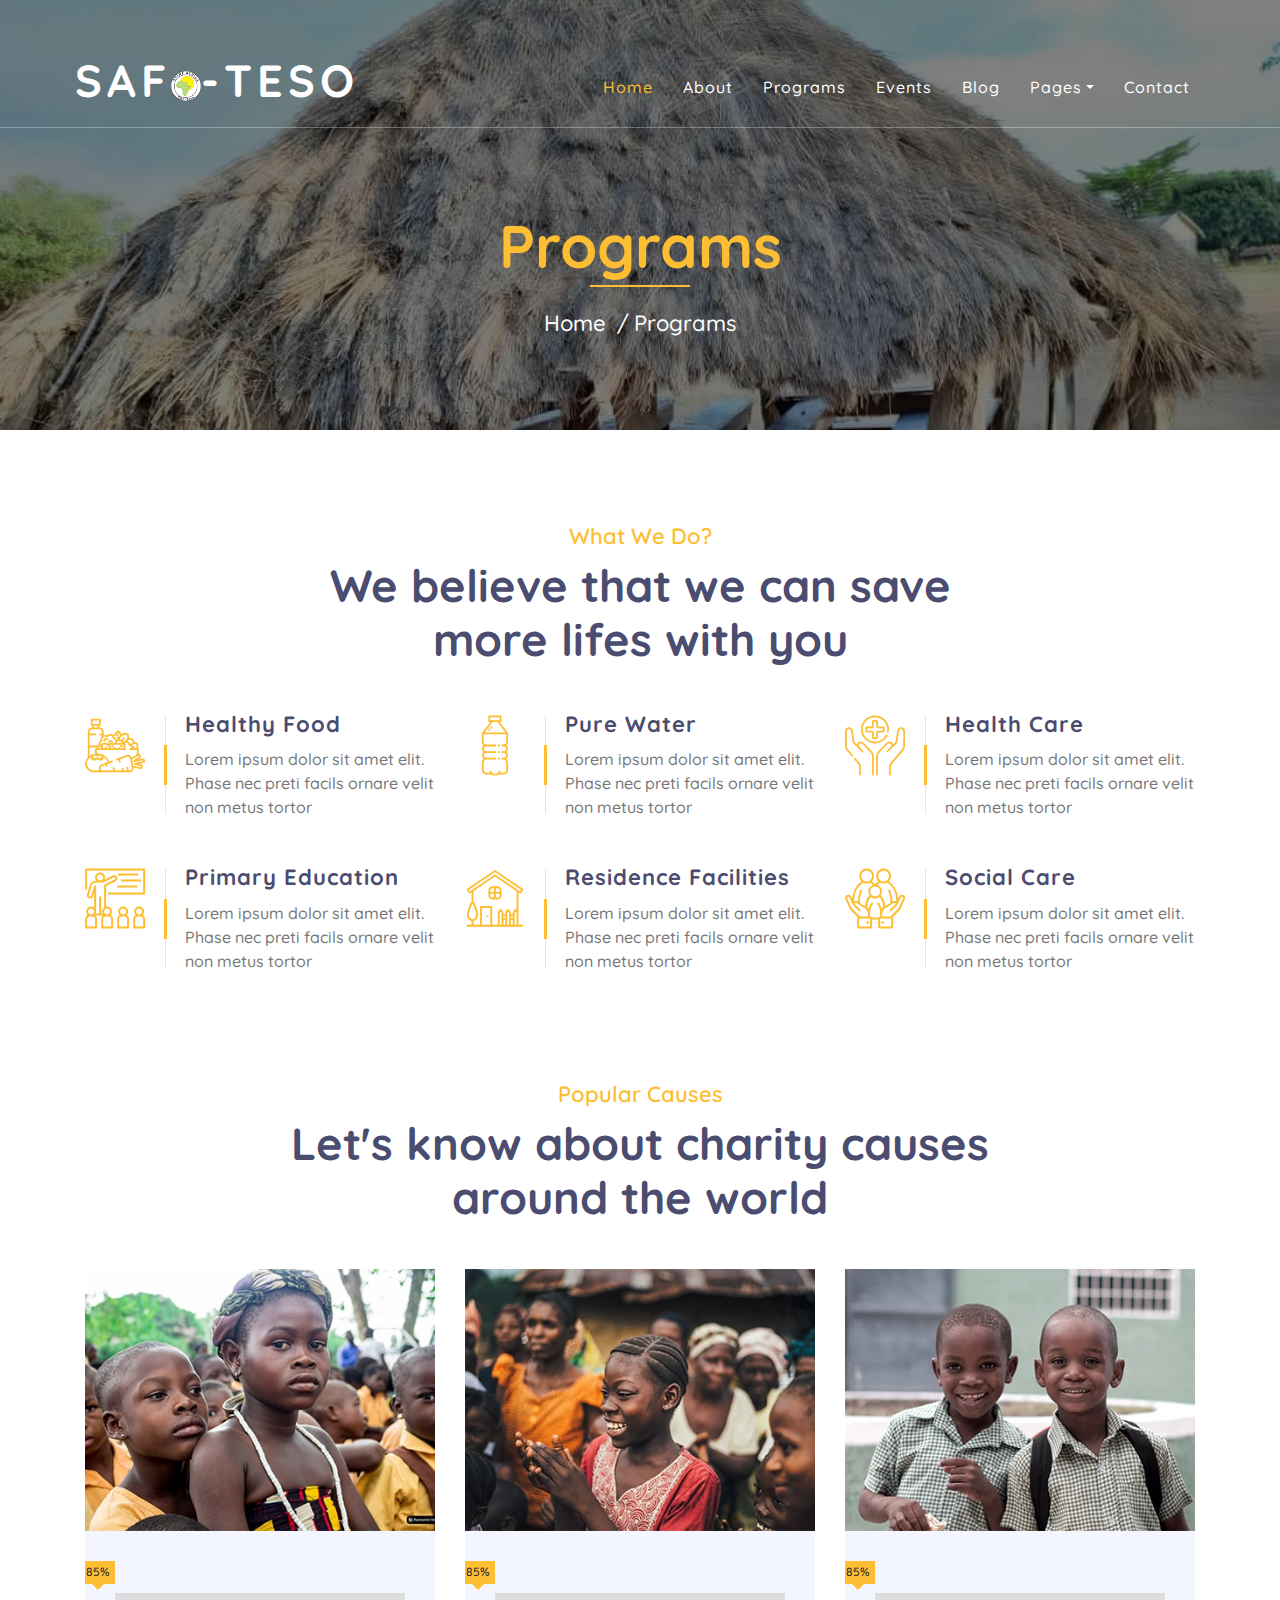
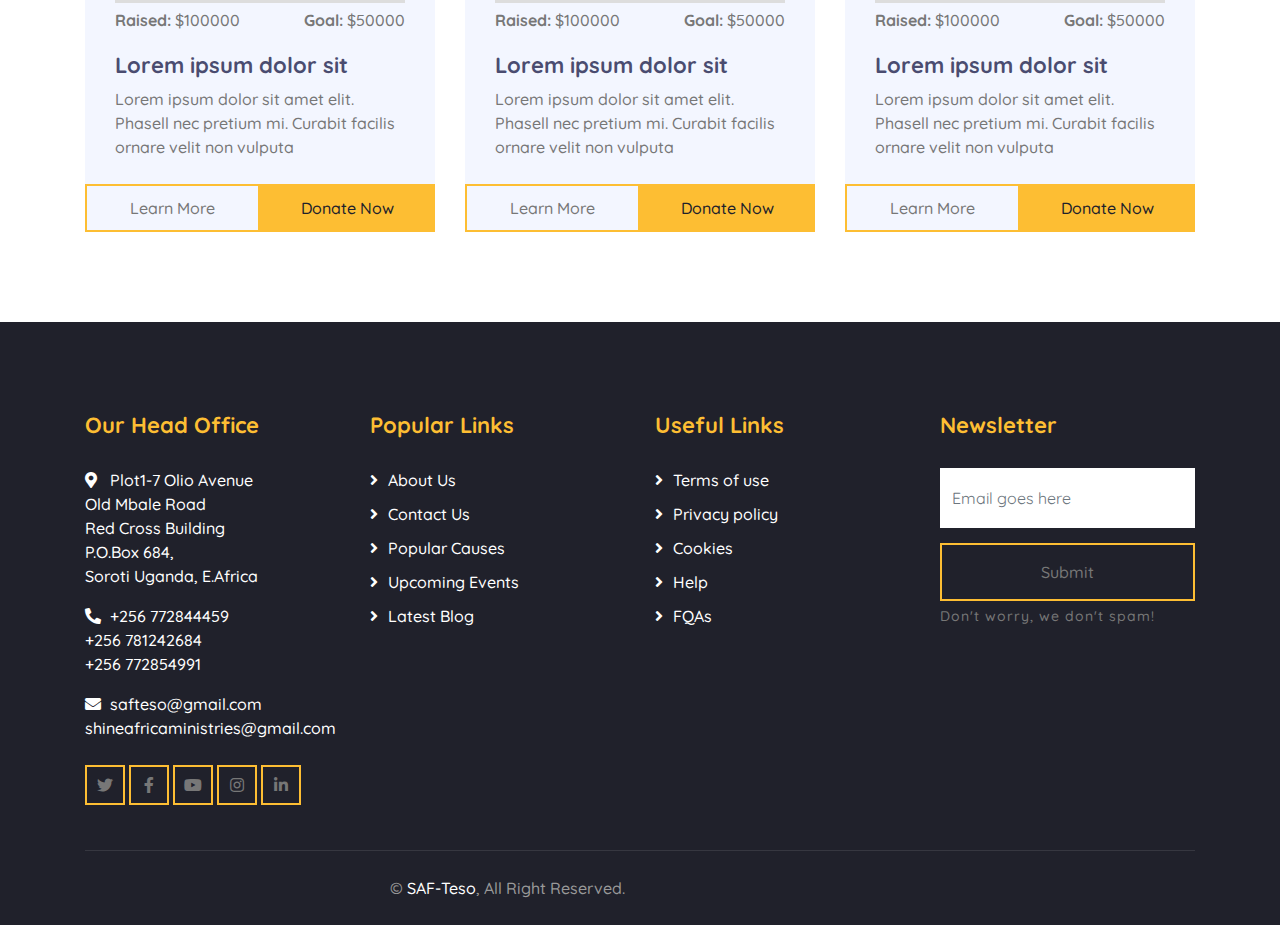
<file: programs.html>
<!DOCTYPE html>
<html lang="en">
    <head>
        <meta charset="utf-8">
        <title>SAF-Teso</title>
        <meta content="width=device-width, initial-scale=1.0" name="viewport">
        <meta content="Free Website Template" name="keywords">
        <meta content="Free Website Template" name="description">

        <!-- Favicon -->
        <link href="img/favicon.ico" rel="icon">
        <link href="https://safteso.netlify.app/assets/img/about.jpg" rel="icon">

        <!-- Google Font -->
        <link href="https://fonts.googleapis.com/css2?family=Quicksand:wght@300;400;500;600;700&display=swap" rel="stylesheet">
        
        <!-- CSS Libraries -->
        <link href="https://stackpath.bootstrapcdn.com/bootstrap/4.4.1/css/bootstrap.min.css" rel="stylesheet">
        <link href="https://cdnjs.cloudflare.com/ajax/libs/font-awesome/5.10.0/css/all.min.css" rel="stylesheet">
        <link href="lib/flaticon/font/flaticon.css" rel="stylesheet">
        <link href="lib/animate/animate.min.css" rel="stylesheet">
        <link href="lib/owlcarousel/assets/owl.carousel.min.css" rel="stylesheet">

        <!-- Template Stylesheet -->
        <link href="css/style.css" rel="stylesheet">
    </head>

    <body>
        <!-- Top Bar Start -->
        
        <!-- Top Bar End -->

        <!-- Nav Bar Start -->
        <div class="navbar navbar-expand-lg bg-dark navbar-dark">
            <div class="container-fluid">
                <a href="index.html" class="navbar-brand">SAF<img src="img/logo.png" class="testimonial-img" width="30" height="30">-Teso</a>
                <button type="button" class="navbar-toggler" data-toggle="collapse" data-target="#navbarCollapse">
                    <span class="navbar-toggler-icon"></span>
                </button>

                <div class="collapse navbar-collapse justify-content-between" id="navbarCollapse">
                    <div class="navbar-nav ml-auto">
                        <a href="index.html" class="nav-item nav-link active">Home</a>
                        <a href="about.html" class="nav-item nav-link">About</a>
                        <a href="programs.html" class="nav-item nav-link">Programs</a>
                        <a href="event.html" class="nav-item nav-link">Events</a>
                        <a href="blog.html" class="nav-item nav-link">Blog</a>
                        <div class="nav-item dropdown">
                            <a href="#" class="nav-link dropdown-toggle" data-toggle="dropdown">Pages</a>
                            <div class="dropdown-menu">
                                <a href="single.html" class="dropdown-item">Detail Page</a>
                                <a href="service.html" class="dropdown-item">What We Do</a>
                                <a href="team.html" class="dropdown-item">Meet The Team</a>
                                <a href="donate.html" class="dropdown-item">Donate Now</a>
                                <a href="volunteer.html" class="dropdown-item">Become A Volunteer</a>
                            </div>
                        </div>
                        <a href="contact.html" class="nav-item nav-link">Contact</a>
                    </div>
                </div>
            </div>
        </div>
        <!-- Nav Bar End -->
        
        
        <!-- Page Header Start -->
        <div class="page-header">
            <div class="container">
                <div class="row">
                    <div class="col-12">
                        <h2>Programs</h2>
                    </div>
                    <div class="col-12">
                        <a href="">Home</a>
                        <a href="">Programs</a>
                    </div>
                </div>
            </div>
        </div>
        <!-- Page Header End -->
        
        
        <!-- Service Start -->
        <div class="service">
            <div class="container">
                <div class="section-header text-center">
                    <p>What We Do?</p>
                    <h2>We believe that we can save more lifes with you</h2>
                </div>
                <div class="row">
                    <div class="col-lg-4 col-md-6">
                        <div class="service-item">
                            <div class="service-icon">
                                <i class="flaticon-diet"></i>
                            </div>
                            <div class="service-text">
                                <h3>Healthy Food</h3>
                                <p>Lorem ipsum dolor sit amet elit. Phase nec preti facils ornare velit non metus tortor</p>
                            </div>
                        </div>
                    </div>
                    <div class="col-lg-4 col-md-6">
                        <div class="service-item">
                            <div class="service-icon">
                                <i class="flaticon-water"></i>
                            </div>
                            <div class="service-text">
                                <h3>Pure Water</h3>
                                <p>Lorem ipsum dolor sit amet elit. Phase nec preti facils ornare velit non metus tortor</p>
                            </div>
                        </div>
                    </div>
                    <div class="col-lg-4 col-md-6">
                        <div class="service-item">
                            <div class="service-icon">
                                <i class="flaticon-healthcare"></i>
                            </div>
                            <div class="service-text">
                                <h3>Health Care</h3>
                                <p>Lorem ipsum dolor sit amet elit. Phase nec preti facils ornare velit non metus tortor</p>
                            </div>
                        </div>
                    </div>
                    <div class="col-lg-4 col-md-6">
                        <div class="service-item">
                            <div class="service-icon">
                                <i class="flaticon-education"></i>
                            </div>
                            <div class="service-text">
                                <h3>Primary Education</h3>
                                <p>Lorem ipsum dolor sit amet elit. Phase nec preti facils ornare velit non metus tortor</p>
                            </div>
                        </div>
                    </div>
                    <div class="col-lg-4 col-md-6">
                        <div class="service-item">
                            <div class="service-icon">
                                <i class="flaticon-home"></i>
                            </div>
                            <div class="service-text">
                                <h3>Residence Facilities</h3>
                                <p>Lorem ipsum dolor sit amet elit. Phase nec preti facils ornare velit non metus tortor</p>
                            </div>
                        </div>
                    </div>
                    <div class="col-lg-4 col-md-6">
                        <div class="service-item">
                            <div class="service-icon">
                                <i class="flaticon-social-care"></i>
                            </div>
                            <div class="service-text">
                                <h3>Social Care</h3>
                                <p>Lorem ipsum dolor sit amet elit. Phase nec preti facils ornare velit non metus tortor</p>
                            </div>
                        </div>
                    </div>
                </div>
            </div>
        </div>
        <!-- Service End -->
        

        <!-- Causes Start -->
        <div class="causes">
            <div class="container">
                <div class="section-header text-center">
                    <p>Popular Causes</p>
                    <h2>Let's know about charity causes around the world</h2>
                </div>
                <div class="owl-carousel causes-carousel">
                    <div class="causes-item">
                        <div class="causes-img">
                            <img src="img/causes-1.jpg" alt="Image">
                        </div>
                        <div class="causes-progress">
                            <div class="progress">
                                <div class="progress-bar" role="progressbar" aria-valuenow="85" aria-valuemin="0" aria-valuemax="100">
                                    <span>85%</span>
                                </div>
                            </div>
                            <div class="progress-text">
                                <p><strong>Raised:</strong> $100000</p>
                                <p><strong>Goal:</strong> $50000</p>
                            </div>
                        </div>
                        <div class="causes-text">
                            <h3>Lorem ipsum dolor sit</h3>
                            <p>Lorem ipsum dolor sit amet elit. Phasell nec pretium mi. Curabit facilis ornare velit non vulputa</p>
                        </div>
                        <div class="causes-btn">
                            <a class="btn btn-custom">Learn More</a>
                            <a class="btn btn-custom">Donate Now</a>
                        </div>
                    </div>
                    <div class="causes-item">
                        <div class="causes-img">
                            <img src="img/causes-2.jpg" alt="Image">
                        </div>
                        <div class="causes-progress">
                            <div class="progress">
                                <div class="progress-bar" role="progressbar" aria-valuenow="85" aria-valuemin="0" aria-valuemax="100">
                                    <span>85%</span>
                                </div>
                            </div>
                            <div class="progress-text">
                                <p><strong>Raised:</strong> $100000</p>
                                <p><strong>Goal:</strong> $50000</p>
                            </div>
                        </div>
                        <div class="causes-text">
                            <h3>Lorem ipsum dolor sit</h3>
                            <p>Lorem ipsum dolor sit amet elit. Phasell nec pretium mi. Curabit facilis ornare velit non vulputa</p>
                        </div>
                        <div class="causes-btn">
                            <a class="btn btn-custom">Learn More</a>
                            <a class="btn btn-custom">Donate Now</a>
                        </div>
                    </div>
                    <div class="causes-item">
                        <div class="causes-img">
                            <img src="img/causes-3.jpg" alt="Image">
                        </div>
                        <div class="causes-progress">
                            <div class="progress">
                                <div class="progress-bar" role="progressbar" aria-valuenow="85" aria-valuemin="0" aria-valuemax="100">
                                    <span>85%</span>
                                </div>
                            </div>
                            <div class="progress-text">
                                <p><strong>Raised:</strong> $100000</p>
                                <p><strong>Goal:</strong> $50000</p>
                            </div>
                        </div>
                        <div class="causes-text">
                            <h3>Lorem ipsum dolor sit</h3>
                            <p>Lorem ipsum dolor sit amet elit. Phasell nec pretium mi. Curabit facilis ornare velit non vulputa</p>
                        </div>
                        <div class="causes-btn">
                            <a class="btn btn-custom">Learn More</a>
                            <a class="btn btn-custom">Donate Now</a>
                        </div>
                    </div>
                    <div class="causes-item">
                        <div class="causes-img">
                            <img src="img/causes-4.jpg" alt="Image">
                        </div>
                        <div class="causes-progress">
                            <div class="progress">
                                <div class="progress-bar" role="progressbar" aria-valuenow="85" aria-valuemin="0" aria-valuemax="100">
                                    <span>85%</span>
                                </div>
                            </div>
                            <div class="progress-text">
                                <p><strong>Raised:</strong> $100000</p>
                                <p><strong>Goal:</strong> $50000</p>
                            </div>
                        </div>
                        <div class="causes-text">
                            <h3>Lorem ipsum dolor sit</h3>
                            <p>Lorem ipsum dolor sit amet elit. Phasell nec pretium mi. Curabit facilis ornare velit non vulputa</p>
                        </div>
                        <div class="causes-btn">
                            <a class="btn btn-custom">Learn More</a>
                            <a class="btn btn-custom">Donate Now</a>
                        </div>
                    </div>
                </div>
            </div>
        </div>
        <!-- Causes End -->


        <!-- Footer Start -->
        <div class="footer">
            <div class="container">
                <div class="row">
                    <div class="col-lg-3 col-md-6">
                        <div class="footer-contact">
                            <h2>Our Head Office</h2>
                            <p><i class="fa fa-map-marker-alt"></i>Plot1-7 Olio Avenue <br>Old Mbale Road <br>Red Cross Building <br>P.O.Box 684, <br>Soroti Uganda, E.Africa</p>
                            <p><i class="fa fa-phone-alt"></i>+256 772844459<br>+256 781242684
                                <br>+256 772854991<br></p>
                            <p><i class="fa fa-envelope"></i>safteso@gmail.com shineafricaministries@gmail.com</p>
                            <div class="footer-social">
                                <a class="btn btn-custom" href="https://freewebsitecode.com"><i class="fab fa-twitter"></i></a>
                                <a class="btn btn-custom" href="https://facebook.com/freewebsitecode"><i class="fab fa-facebook-f"></i></a>
                                <a class="btn btn-custom" href="https://www.youtube.com/channel/UC9HlQRmKgG3jeVD_fBxj1Pw/videos"><i class="fab fa-youtube"></i></a>
                                <a class="btn btn-custom" href="https://freewebsitecode.com"><i class="fab fa-instagram"></i></a>
                                <a class="btn btn-custom" href="https://freewebsitecode.com"><i class="fab fa-linkedin-in"></i></a>
                            </div>
                        </div>
                    </div>
                    <div class="col-lg-3 col-md-6">
                        <div class="footer-link">
                            <h2>Popular Links</h2>
                            <a href="">About Us</a>
                            <a href="">Contact Us</a>
                            <a href="">Popular Causes</a>
                            <a href="">Upcoming Events</a>
                            <a href="">Latest Blog</a>
                        </div>
                    </div>
                    <div class="col-lg-3 col-md-6">
                        <div class="footer-link">
                            <h2>Useful Links</h2>
                            <a href="">Terms of use</a>
                            <a href="">Privacy policy</a>
                            <a href="">Cookies</a>
                            <a href="">Help</a>
                            <a href="">FQAs</a>
                        </div>
                    </div>
                    <div class="col-lg-3 col-md-6">
                        <div class="footer-newsletter">
                            <h2>Newsletter</h2>
                            <form>
                                <input class="form-control" placeholder="Email goes here">
                                <button class="btn btn-custom">Submit</button>
                                <label>Don't worry, we don't spam!</label>
                            </form>
                        </div>
                    </div>
                </div>
            </div>
            <div class="container copyright">
                <div class="row">
                    <div class="col-md-6">
                        <p>&copy; <a href="https://freewebsitecode.com">SAF-Teso</a>, All Right Reserved.</p>
                    </div>
                </div>
            </div>
        </div>
        <!-- Footer End -->

        <!-- Back to top button -->
        <a href="#" class="back-to-top"><i class="fa fa-chevron-up"></i></a>
        
        <!-- Pre Loader -->
        <div id="loader" class="show">
            <div class="loader"></div>
        </div>

        <!-- JavaScript Libraries -->
        <script src="https://code.jquery.com/jquery-3.4.1.min.js"></script>
        <script src="https://stackpath.bootstrapcdn.com/bootstrap/4.4.1/js/bootstrap.bundle.min.js"></script>
        <script src="lib/easing/easing.min.js"></script>
        <script src="lib/owlcarousel/owl.carousel.min.js"></script>
        <script src="lib/waypoints/waypoints.min.js"></script>
        <script src="lib/counterup/counterup.min.js"></script>
        <script src="lib/parallax/parallax.min.js"></script>
        
        <!-- Contact Javascript File -->
        <script src="mail/jqBootstrapValidation.min.js"></script>
        <script src="mail/contact.js"></script>

        <!-- Template Javascript -->
        <script src="js/main.js"></script>
    </body>
</html>
</file>
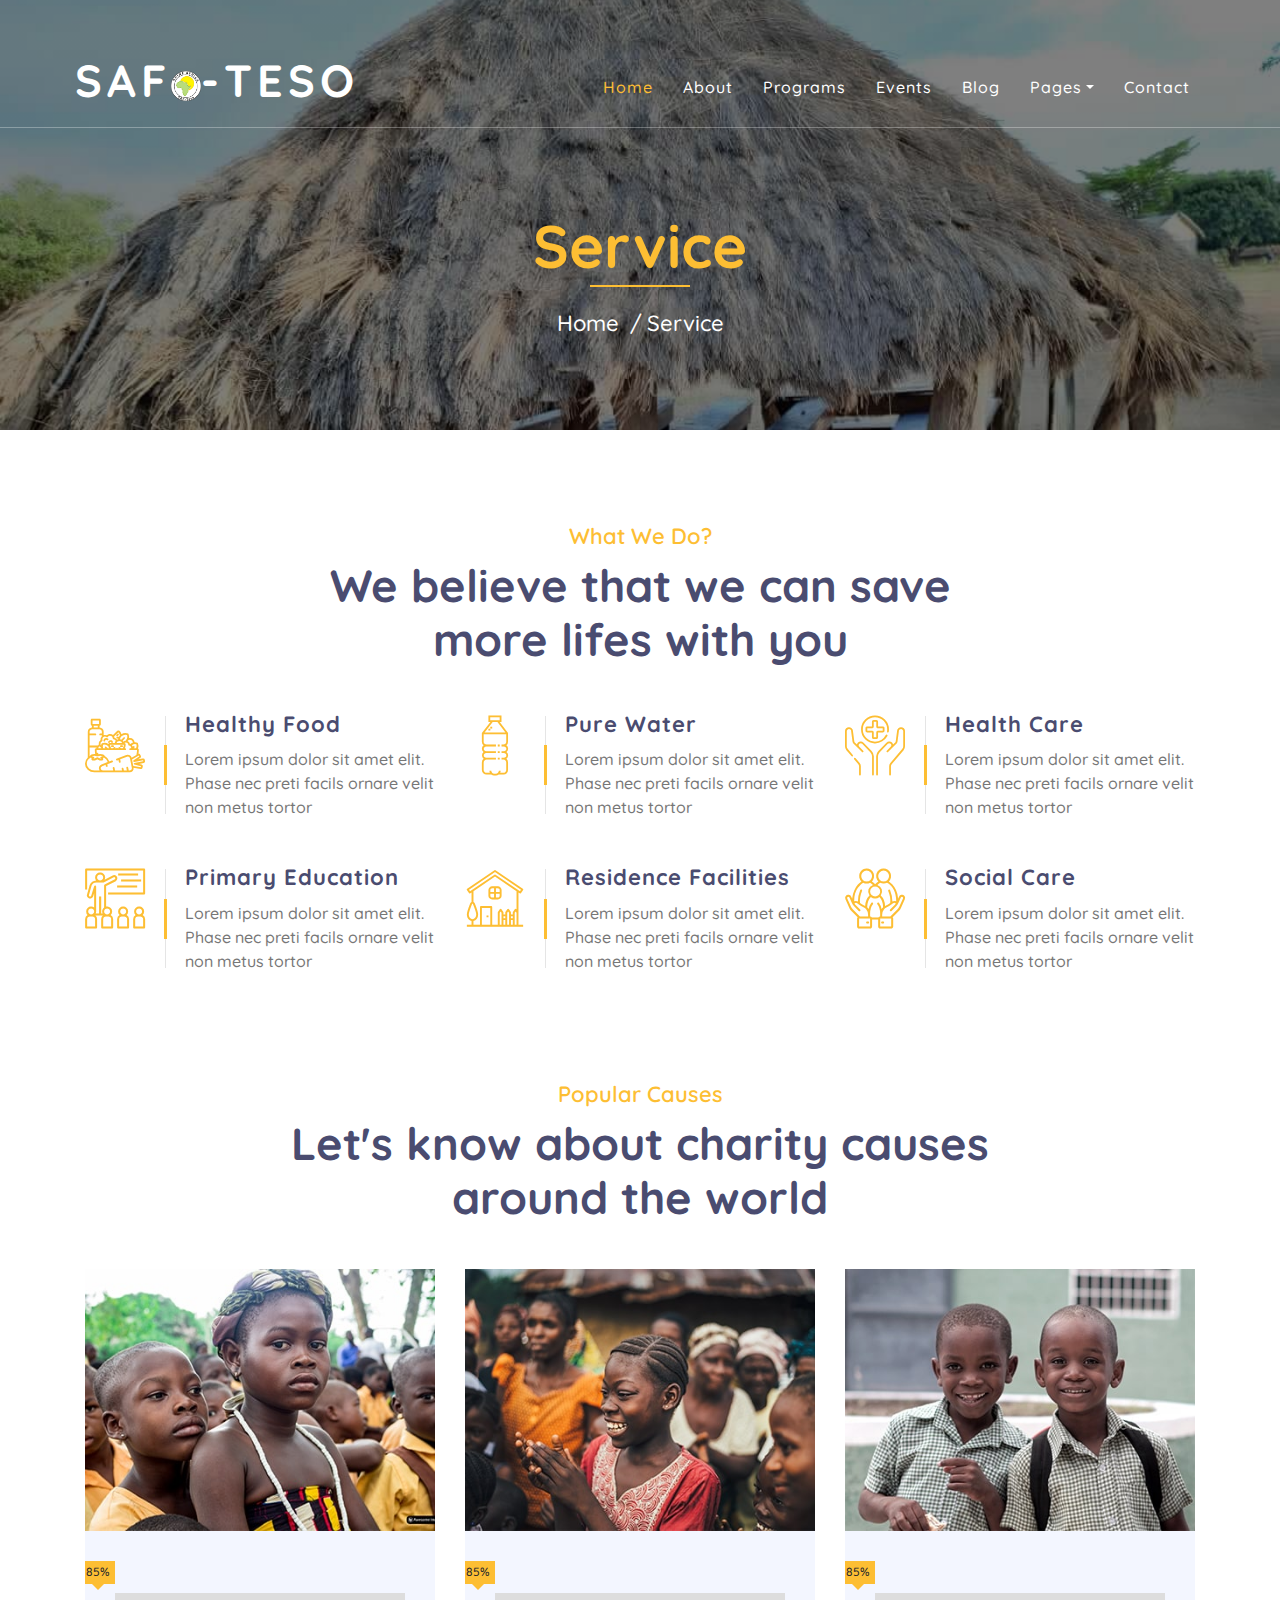
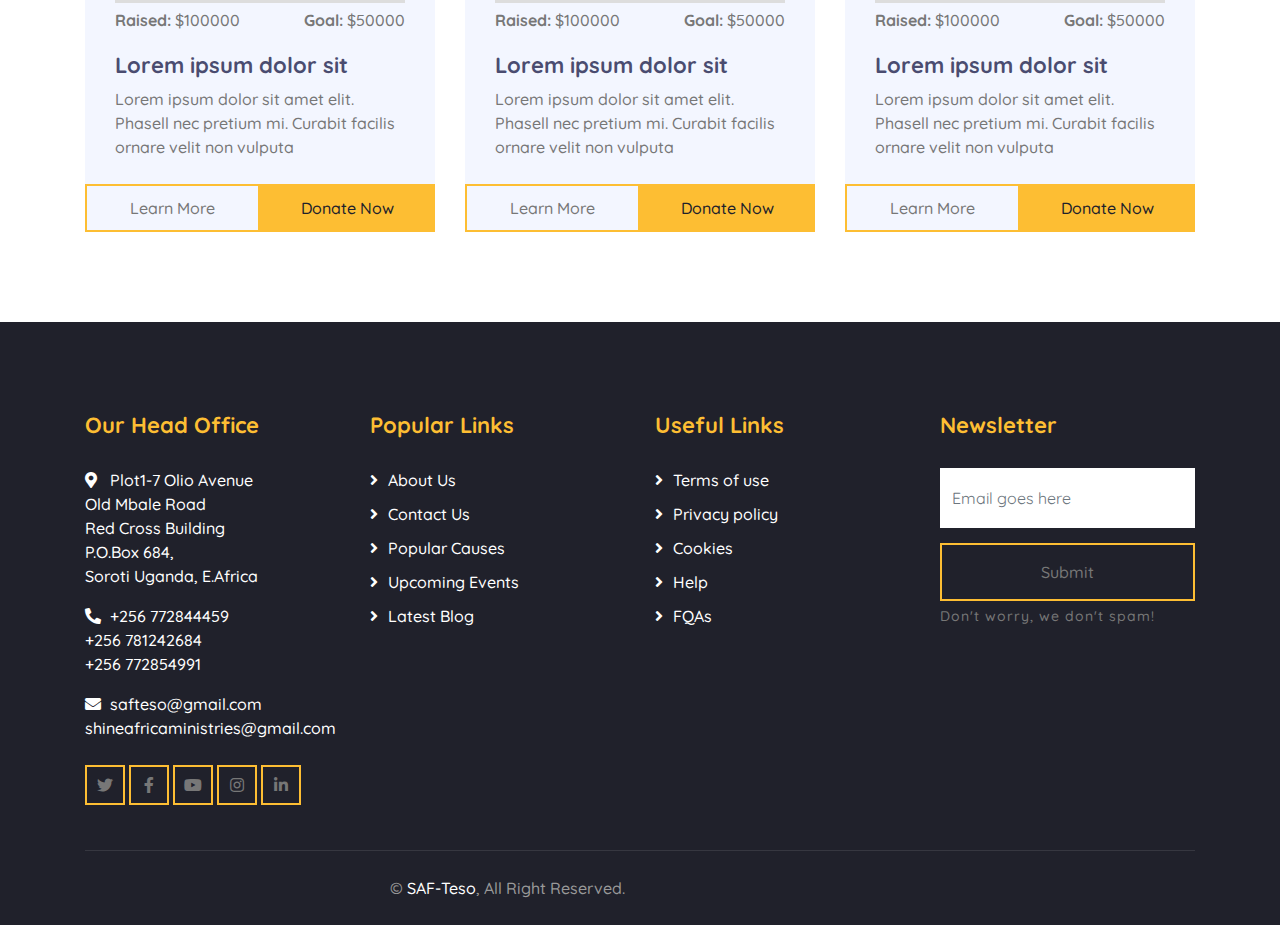
<file: service.html>
<!DOCTYPE html>
<html lang="en">
    <head>
        <meta charset="utf-8">
        <title>SAF-Teso</title>
        <meta content="width=device-width, initial-scale=1.0" name="viewport">
        <meta content="Free Website Template" name="keywords">
        <meta content="Free Website Template" name="description">

        <!-- Favicon -->
        <link href="img/favicon.ico" rel="icon">
        <link href="https://safteso.netlify.app/assets/img/about.jpg" rel="icon">

        <!-- Google Font -->
        <link href="https://fonts.googleapis.com/css2?family=Quicksand:wght@300;400;500;600;700&display=swap" rel="stylesheet">
        
        <!-- CSS Libraries -->
        <link href="https://stackpath.bootstrapcdn.com/bootstrap/4.4.1/css/bootstrap.min.css" rel="stylesheet">
        <link href="https://cdnjs.cloudflare.com/ajax/libs/font-awesome/5.10.0/css/all.min.css" rel="stylesheet">
        <link href="lib/flaticon/font/flaticon.css" rel="stylesheet">
        <link href="lib/animate/animate.min.css" rel="stylesheet">
        <link href="lib/owlcarousel/assets/owl.carousel.min.css" rel="stylesheet">

        <!-- Template Stylesheet -->
        <link href="css/style.css" rel="stylesheet">
    </head>

    <body>
        <!-- Top Bar Start -->
        
        <!-- Top Bar End -->

        <!-- Nav Bar Start -->
        <div class="navbar navbar-expand-lg bg-dark navbar-dark">
            <div class="container-fluid">
                <a href="index.html" class="navbar-brand">SAF<img src="img/logo.png" class="testimonial-img" width="30" height="30">-Teso</a>
                <button type="button" class="navbar-toggler" data-toggle="collapse" data-target="#navbarCollapse">
                    <span class="navbar-toggler-icon"></span>
                </button>

                <div class="collapse navbar-collapse justify-content-between" id="navbarCollapse">
                    <div class="navbar-nav ml-auto">
                        <a href="index.html" class="nav-item nav-link active">Home</a>
                        <a href="about.html" class="nav-item nav-link">About</a>
                        <a href="programs.html" class="nav-item nav-link">Programs</a>
                        <a href="event.html" class="nav-item nav-link">Events</a>
                        <a href="blog.html" class="nav-item nav-link">Blog</a>
                        <div class="nav-item dropdown">
                            <a href="#" class="nav-link dropdown-toggle" data-toggle="dropdown">Pages</a>
                            <div class="dropdown-menu">
                                <a href="single.html" class="dropdown-item">Detail Page</a>
                                <a href="service.html" class="dropdown-item">What We Do</a>
                                <a href="team.html" class="dropdown-item">Meet The Team</a>
                                <a href="donate.html" class="dropdown-item">Donate Now</a>
                                <a href="volunteer.html" class="dropdown-item">Become A Volunteer</a>
                            </div>
                        </div>
                        <a href="contact.html" class="nav-item nav-link">Contact</a>
                    </div>
                </div>
            </div>
        </div>
        <!-- Nav Bar End -->
        
        
        <!-- Page Header Start -->
        <div class="page-header">
            <div class="container">
                <div class="row">
                    <div class="col-12">
                        <h2>Service</h2>
                    </div>
                    <div class="col-12">
                        <a href="">Home</a>
                        <a href="">Service</a>
                    </div>
                </div>
            </div>
        </div>
        <!-- Page Header End -->
        
        
        <!-- Service Start -->
        <div class="service">
            <div class="container">
                <div class="section-header text-center">
                    <p>What We Do?</p>
                    <h2>We believe that we can save more lifes with you</h2>
                </div>
                <div class="row">
                    <div class="col-lg-4 col-md-6">
                        <div class="service-item">
                            <div class="service-icon">
                                <i class="flaticon-diet"></i>
                            </div>
                            <div class="service-text">
                                <h3>Healthy Food</h3>
                                <p>Lorem ipsum dolor sit amet elit. Phase nec preti facils ornare velit non metus tortor</p>
                            </div>
                        </div>
                    </div>
                    <div class="col-lg-4 col-md-6">
                        <div class="service-item">
                            <div class="service-icon">
                                <i class="flaticon-water"></i>
                            </div>
                            <div class="service-text">
                                <h3>Pure Water</h3>
                                <p>Lorem ipsum dolor sit amet elit. Phase nec preti facils ornare velit non metus tortor</p>
                            </div>
                        </div>
                    </div>
                    <div class="col-lg-4 col-md-6">
                        <div class="service-item">
                            <div class="service-icon">
                                <i class="flaticon-healthcare"></i>
                            </div>
                            <div class="service-text">
                                <h3>Health Care</h3>
                                <p>Lorem ipsum dolor sit amet elit. Phase nec preti facils ornare velit non metus tortor</p>
                            </div>
                        </div>
                    </div>
                    <div class="col-lg-4 col-md-6">
                        <div class="service-item">
                            <div class="service-icon">
                                <i class="flaticon-education"></i>
                            </div>
                            <div class="service-text">
                                <h3>Primary Education</h3>
                                <p>Lorem ipsum dolor sit amet elit. Phase nec preti facils ornare velit non metus tortor</p>
                            </div>
                        </div>
                    </div>
                    <div class="col-lg-4 col-md-6">
                        <div class="service-item">
                            <div class="service-icon">
                                <i class="flaticon-home"></i>
                            </div>
                            <div class="service-text">
                                <h3>Residence Facilities</h3>
                                <p>Lorem ipsum dolor sit amet elit. Phase nec preti facils ornare velit non metus tortor</p>
                            </div>
                        </div>
                    </div>
                    <div class="col-lg-4 col-md-6">
                        <div class="service-item">
                            <div class="service-icon">
                                <i class="flaticon-social-care"></i>
                            </div>
                            <div class="service-text">
                                <h3>Social Care</h3>
                                <p>Lorem ipsum dolor sit amet elit. Phase nec preti facils ornare velit non metus tortor</p>
                            </div>
                        </div>
                    </div>
                </div>
            </div>
        </div>
        <!-- Service End -->
        

        <!-- Causes Start -->
        <div class="causes">
            <div class="container">
                <div class="section-header text-center">
                    <p>Popular Causes</p>
                    <h2>Let's know about charity causes around the world</h2>
                </div>
                <div class="owl-carousel causes-carousel">
                    <div class="causes-item">
                        <div class="causes-img">
                            <img src="img/causes-1.jpg" alt="Image">
                        </div>
                        <div class="causes-progress">
                            <div class="progress">
                                <div class="progress-bar" role="progressbar" aria-valuenow="85" aria-valuemin="0" aria-valuemax="100">
                                    <span>85%</span>
                                </div>
                            </div>
                            <div class="progress-text">
                                <p><strong>Raised:</strong> $100000</p>
                                <p><strong>Goal:</strong> $50000</p>
                            </div>
                        </div>
                        <div class="causes-text">
                            <h3>Lorem ipsum dolor sit</h3>
                            <p>Lorem ipsum dolor sit amet elit. Phasell nec pretium mi. Curabit facilis ornare velit non vulputa</p>
                        </div>
                        <div class="causes-btn">
                            <a class="btn btn-custom">Learn More</a>
                            <a class="btn btn-custom">Donate Now</a>
                        </div>
                    </div>
                    <div class="causes-item">
                        <div class="causes-img">
                            <img src="img/causes-2.jpg" alt="Image">
                        </div>
                        <div class="causes-progress">
                            <div class="progress">
                                <div class="progress-bar" role="progressbar" aria-valuenow="85" aria-valuemin="0" aria-valuemax="100">
                                    <span>85%</span>
                                </div>
                            </div>
                            <div class="progress-text">
                                <p><strong>Raised:</strong> $100000</p>
                                <p><strong>Goal:</strong> $50000</p>
                            </div>
                        </div>
                        <div class="causes-text">
                            <h3>Lorem ipsum dolor sit</h3>
                            <p>Lorem ipsum dolor sit amet elit. Phasell nec pretium mi. Curabit facilis ornare velit non vulputa</p>
                        </div>
                        <div class="causes-btn">
                            <a class="btn btn-custom">Learn More</a>
                            <a class="btn btn-custom">Donate Now</a>
                        </div>
                    </div>
                    <div class="causes-item">
                        <div class="causes-img">
                            <img src="img/causes-3.jpg" alt="Image">
                        </div>
                        <div class="causes-progress">
                            <div class="progress">
                                <div class="progress-bar" role="progressbar" aria-valuenow="85" aria-valuemin="0" aria-valuemax="100">
                                    <span>85%</span>
                                </div>
                            </div>
                            <div class="progress-text">
                                <p><strong>Raised:</strong> $100000</p>
                                <p><strong>Goal:</strong> $50000</p>
                            </div>
                        </div>
                        <div class="causes-text">
                            <h3>Lorem ipsum dolor sit</h3>
                            <p>Lorem ipsum dolor sit amet elit. Phasell nec pretium mi. Curabit facilis ornare velit non vulputa</p>
                        </div>
                        <div class="causes-btn">
                            <a class="btn btn-custom">Learn More</a>
                            <a class="btn btn-custom">Donate Now</a>
                        </div>
                    </div>
                    <div class="causes-item">
                        <div class="causes-img">
                            <img src="img/causes-4.jpg" alt="Image">
                        </div>
                        <div class="causes-progress">
                            <div class="progress">
                                <div class="progress-bar" role="progressbar" aria-valuenow="85" aria-valuemin="0" aria-valuemax="100">
                                    <span>85%</span>
                                </div>
                            </div>
                            <div class="progress-text">
                                <p><strong>Raised:</strong> $100000</p>
                                <p><strong>Goal:</strong> $50000</p>
                            </div>
                        </div>
                        <div class="causes-text">
                            <h3>Lorem ipsum dolor sit</h3>
                            <p>Lorem ipsum dolor sit amet elit. Phasell nec pretium mi. Curabit facilis ornare velit non vulputa</p>
                        </div>
                        <div class="causes-btn">
                            <a class="btn btn-custom">Learn More</a>
                            <a class="btn btn-custom">Donate Now</a>
                        </div>
                    </div>
                </div>
            </div>
        </div>
        <!-- Causes End -->


        <!-- Footer Start -->
        <div class="footer">
            <div class="container">
                <div class="row">
                    <div class="col-lg-3 col-md-6">
                        <div class="footer-contact">
                            <h2>Our Head Office</h2>
                            <p><i class="fa fa-map-marker-alt"></i>Plot1-7 Olio Avenue <br>Old Mbale Road <br>Red Cross Building <br>P.O.Box 684, <br>Soroti Uganda, E.Africa</p>
                            <p><i class="fa fa-phone-alt"></i>+256 772844459<br>+256 781242684
                                <br>+256 772854991<br></p>
                            <p><i class="fa fa-envelope"></i>safteso@gmail.com shineafricaministries@gmail.com</p>
                            <div class="footer-social">
                                <a class="btn btn-custom" href="https://freewebsitecode.com"><i class="fab fa-twitter"></i></a>
                                <a class="btn btn-custom" href="https://facebook.com/freewebsitecode"><i class="fab fa-facebook-f"></i></a>
                                <a class="btn btn-custom" href="https://www.youtube.com/channel/UC9HlQRmKgG3jeVD_fBxj1Pw/videos"><i class="fab fa-youtube"></i></a>
                                <a class="btn btn-custom" href="https://freewebsitecode.com"><i class="fab fa-instagram"></i></a>
                                <a class="btn btn-custom" href="https://freewebsitecode.com"><i class="fab fa-linkedin-in"></i></a>
                            </div>
                        </div>
                    </div>
                    <div class="col-lg-3 col-md-6">
                        <div class="footer-link">
                            <h2>Popular Links</h2>
                            <a href="">About Us</a>
                            <a href="">Contact Us</a>
                            <a href="">Popular Causes</a>
                            <a href="">Upcoming Events</a>
                            <a href="">Latest Blog</a>
                        </div>
                    </div>
                    <div class="col-lg-3 col-md-6">
                        <div class="footer-link">
                            <h2>Useful Links</h2>
                            <a href="">Terms of use</a>
                            <a href="">Privacy policy</a>
                            <a href="">Cookies</a>
                            <a href="">Help</a>
                            <a href="">FQAs</a>
                        </div>
                    </div>
                    <div class="col-lg-3 col-md-6">
                        <div class="footer-newsletter">
                            <h2>Newsletter</h2>
                            <form>
                                <input class="form-control" placeholder="Email goes here">
                                <button class="btn btn-custom">Submit</button>
                                <label>Don't worry, we don't spam!</label>
                            </form>
                        </div>
                    </div>
                </div>
            </div>
            <div class="container copyright">
                <div class="row">
                    <div class="col-md-6">
                        <p>&copy; <a href="https://freewebsitecode.com">SAF-Teso</a>, All Right Reserved.</p>
                    </div>
                </div>
            </div>
        </div>
        <!-- Footer End -->

        <!-- Back to top button -->
        <a href="#" class="back-to-top"><i class="fa fa-chevron-up"></i></a>
        
        <!-- Pre Loader -->
        <div id="loader" class="show">
            <div class="loader"></div>
        </div>

        <!-- JavaScript Libraries -->
        <script src="https://code.jquery.com/jquery-3.4.1.min.js"></script>
        <script src="https://stackpath.bootstrapcdn.com/bootstrap/4.4.1/js/bootstrap.bundle.min.js"></script>
        <script src="lib/easing/easing.min.js"></script>
        <script src="lib/owlcarousel/owl.carousel.min.js"></script>
        <script src="lib/waypoints/waypoints.min.js"></script>
        <script src="lib/counterup/counterup.min.js"></script>
        <script src="lib/parallax/parallax.min.js"></script>
        
        <!-- Contact Javascript File -->
        <script src="mail/jqBootstrapValidation.min.js"></script>
        <script src="mail/contact.js"></script>

        <!-- Template Javascript -->
        <script src="js/main.js"></script>
    </body>
</html>
</file>
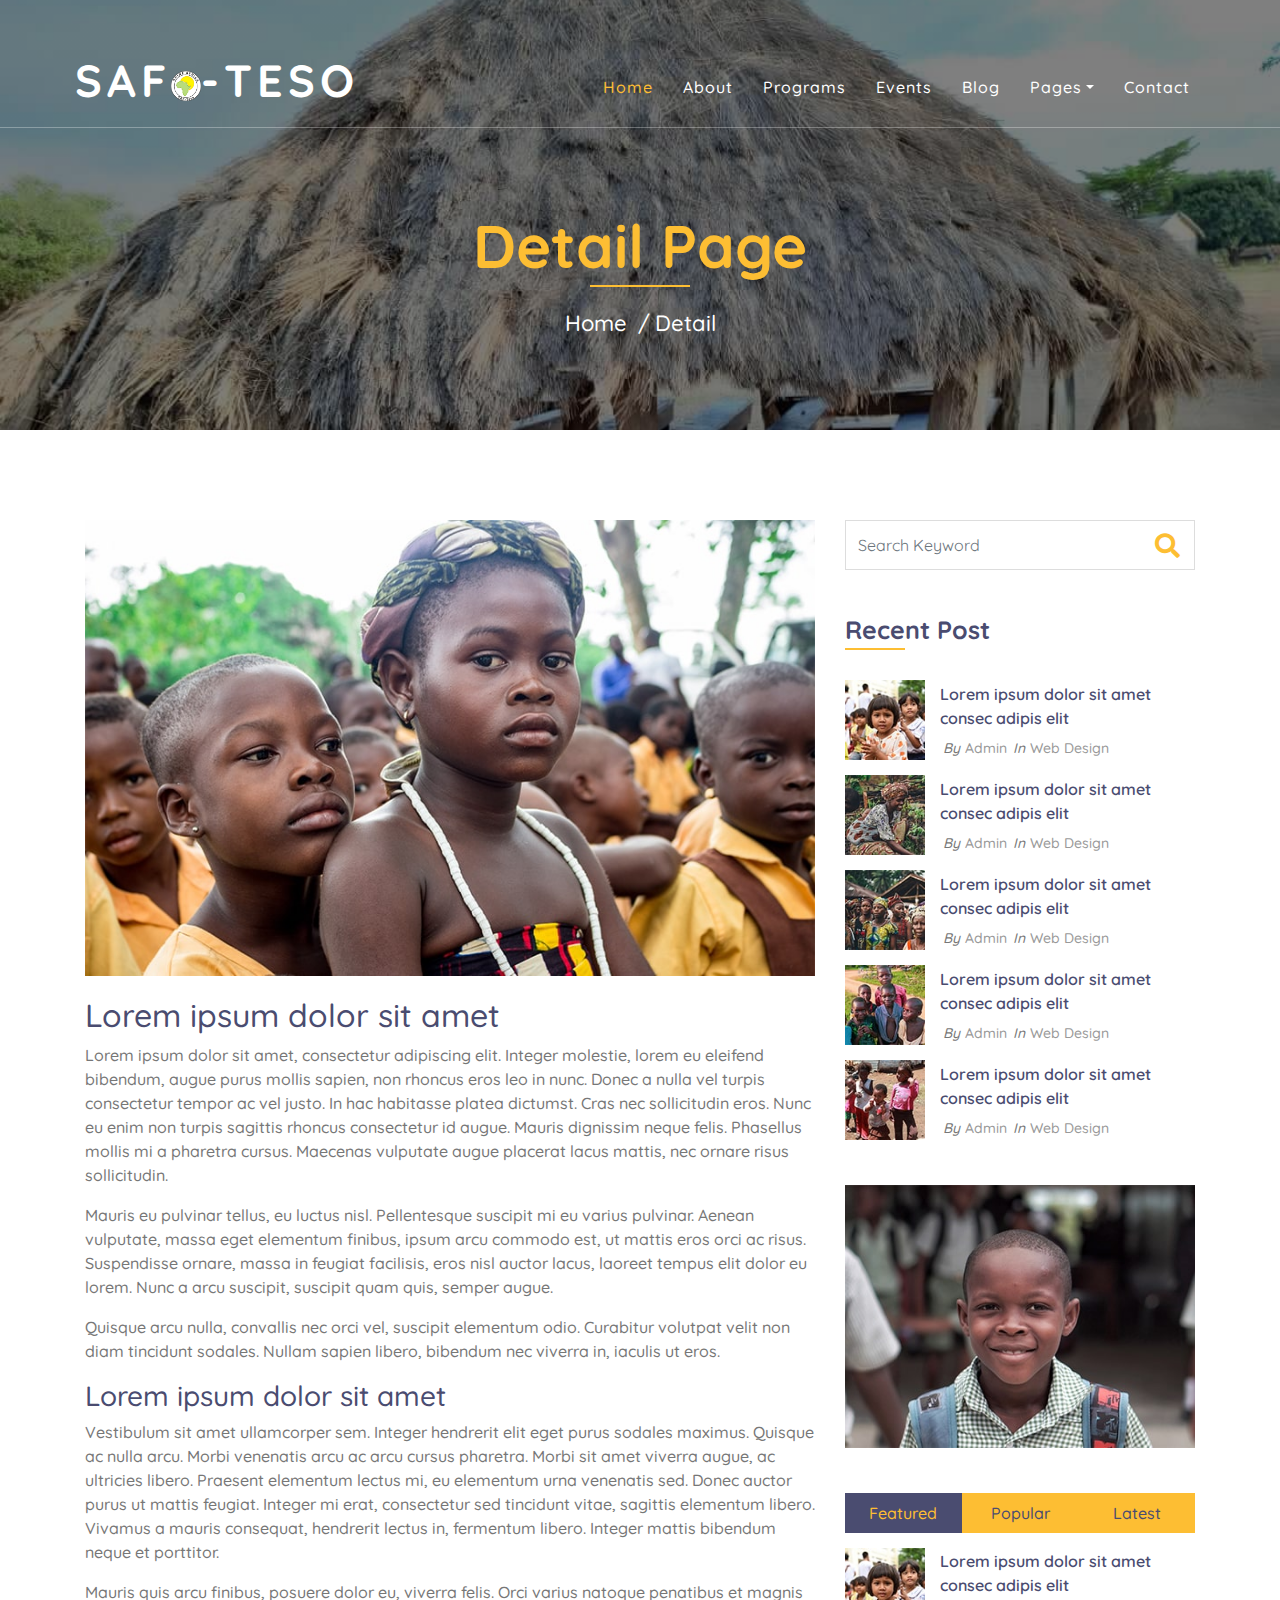
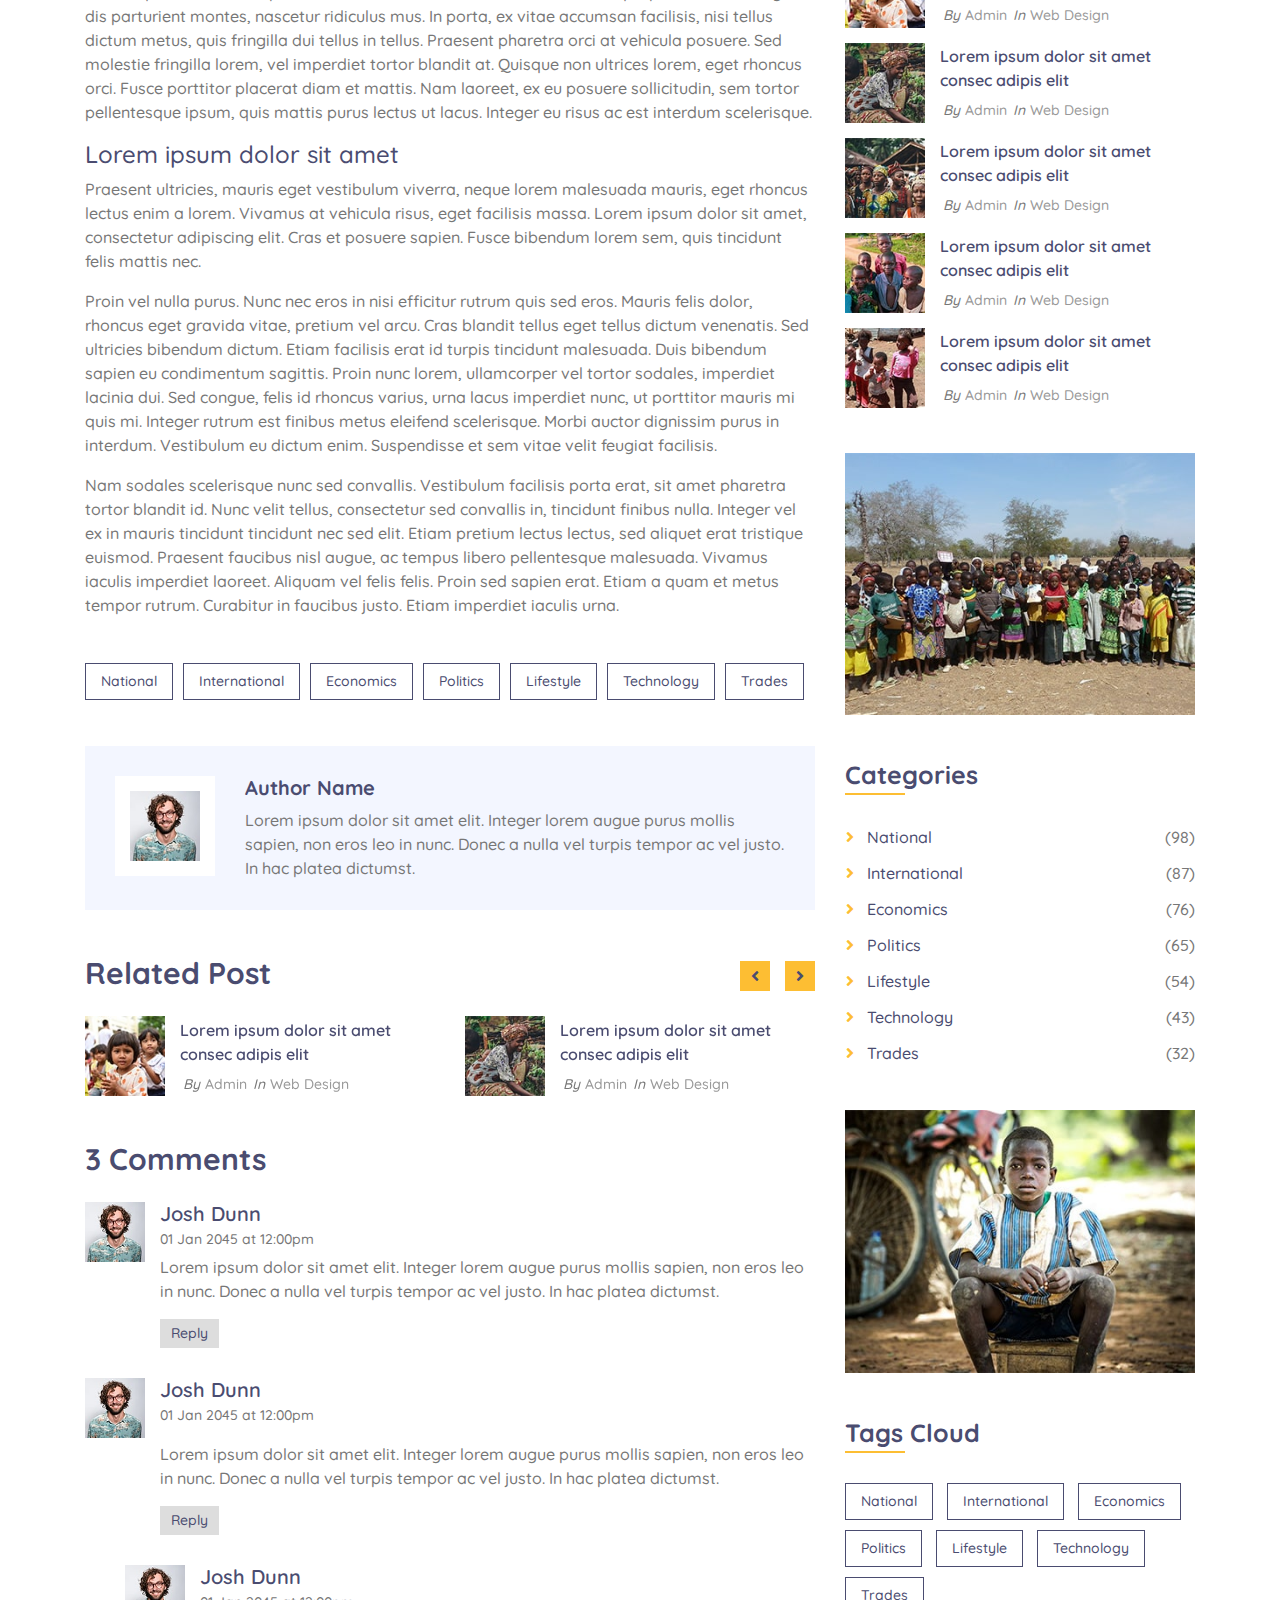
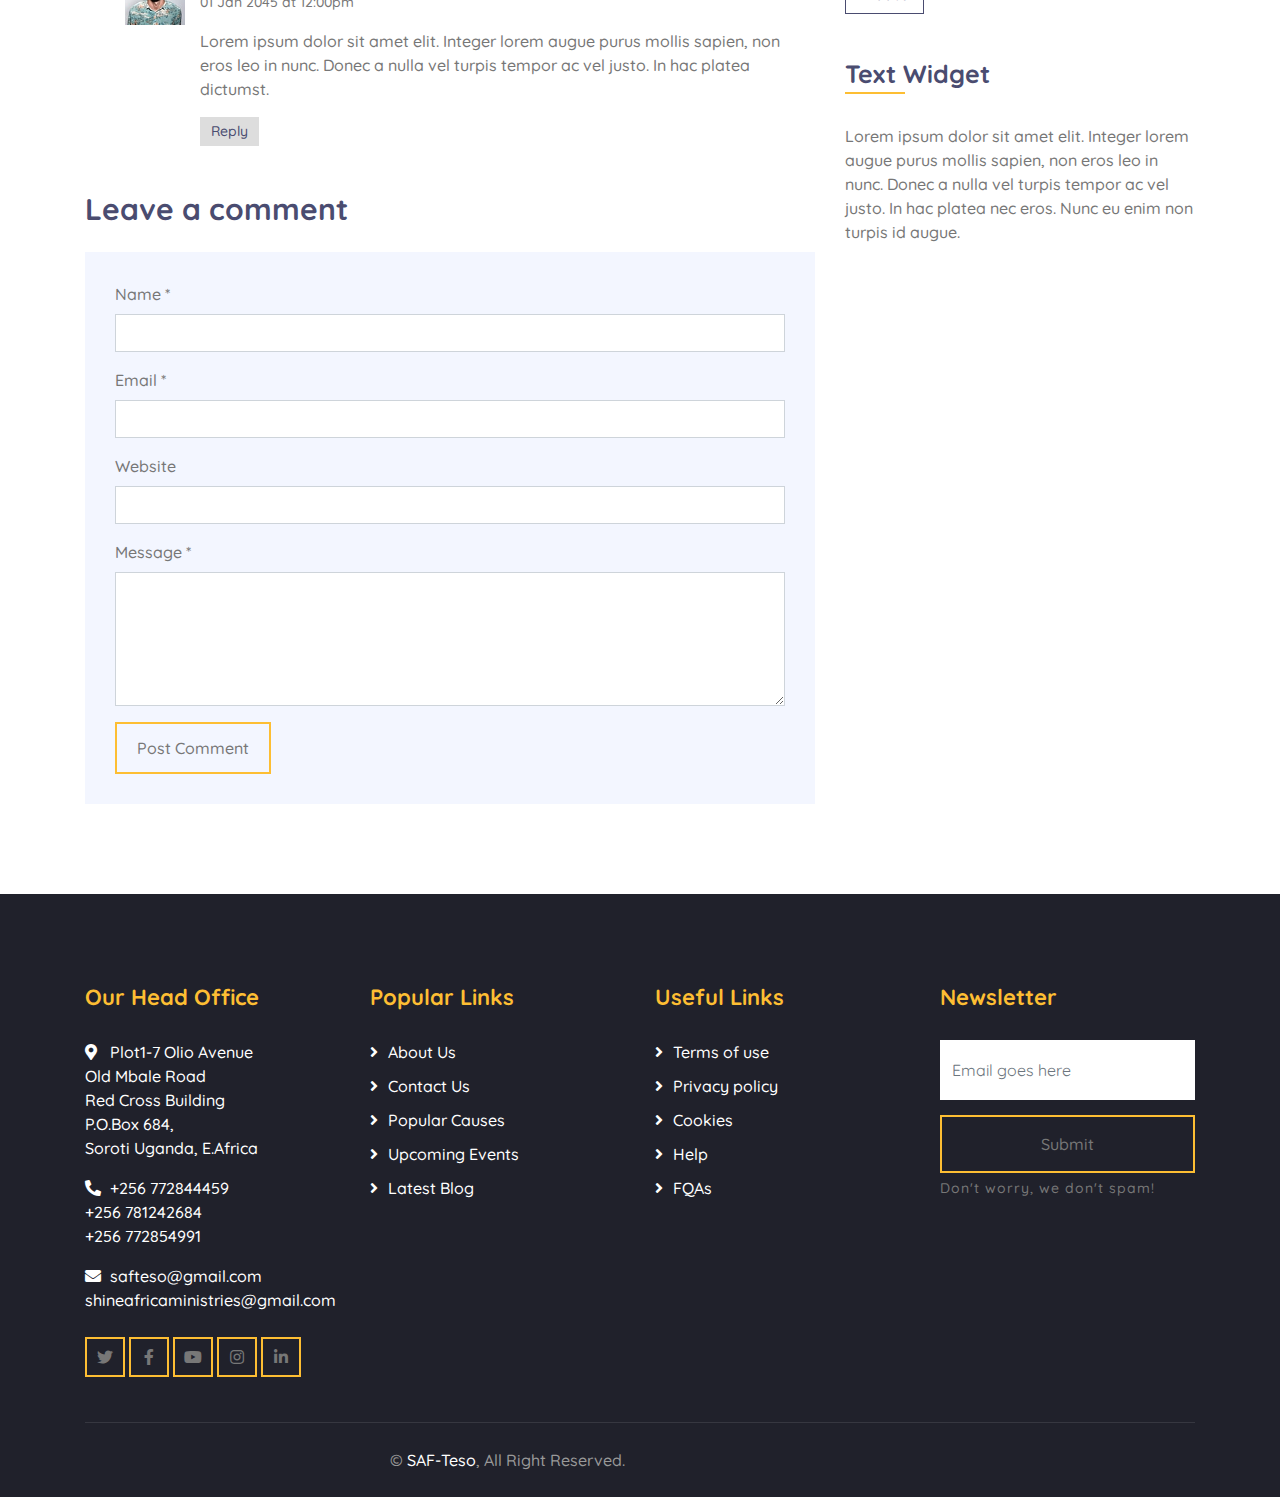
<file: single.html>
<!DOCTYPE html>
<html lang="en">
    <head>
        <meta charset="utf-8">
        <title>SAF-Teso</title>
        <meta content="width=device-width, initial-scale=1.0" name="viewport">
        <meta content="Free Website Template" name="keywords">
        <meta content="Free Website Template" name="description">

        <!-- Favicon -->
        <link href="img/favicon.ico" rel="icon">
        <link href="https://safteso.netlify.app/assets/img/about.jpg" rel="icon">

        <!-- Google Font -->
        <link href="https://fonts.googleapis.com/css2?family=Quicksand:wght@300;400;500;600;700&display=swap" rel="stylesheet">
        
        <!-- CSS Libraries -->
        <link href="https://stackpath.bootstrapcdn.com/bootstrap/4.4.1/css/bootstrap.min.css" rel="stylesheet">
        <link href="https://cdnjs.cloudflare.com/ajax/libs/font-awesome/5.10.0/css/all.min.css" rel="stylesheet">
        <link href="lib/flaticon/font/flaticon.css" rel="stylesheet">
        <link href="lib/animate/animate.min.css" rel="stylesheet">
        <link href="lib/owlcarousel/assets/owl.carousel.min.css" rel="stylesheet">

        <!-- Template Stylesheet -->
        <link href="css/style.css" rel="stylesheet">
    </head>

    <body>
        <!-- Top Bar Start -->
        
        <!-- Top Bar End -->

        <!-- Nav Bar Start -->
        <div class="navbar navbar-expand-lg bg-dark navbar-dark">
            <div class="container-fluid">
                <a href="index.html" class="navbar-brand">SAF<img src="img/logo.png" class="testimonial-img" width="30" height="30">-Teso</a>
                <button type="button" class="navbar-toggler" data-toggle="collapse" data-target="#navbarCollapse">
                    <span class="navbar-toggler-icon"></span>
                </button>

                <div class="collapse navbar-collapse justify-content-between" id="navbarCollapse">
                    <div class="navbar-nav ml-auto">
                        <a href="index.html" class="nav-item nav-link active">Home</a>
                        <a href="about.html" class="nav-item nav-link">About</a>
                        <a href="programs.html" class="nav-item nav-link">Programs</a>
                        <a href="event.html" class="nav-item nav-link">Events</a>
                        <a href="blog.html" class="nav-item nav-link">Blog</a>
                        <div class="nav-item dropdown">
                            <a href="#" class="nav-link dropdown-toggle" data-toggle="dropdown">Pages</a>
                            <div class="dropdown-menu">
                                <a href="single.html" class="dropdown-item">Detail Page</a>
                                <a href="service.html" class="dropdown-item">What We Do</a>
                                <a href="team.html" class="dropdown-item">Meet The Team</a>
                                <a href="donate.html" class="dropdown-item">Donate Now</a>
                                <a href="volunteer.html" class="dropdown-item">Become A Volunteer</a>
                            </div>
                        </div>
                        <a href="contact.html" class="nav-item nav-link">Contact</a>
                    </div>
                </div>
            </div>
        </div>
        <!-- Nav Bar End -->
        
        
        <!-- Page Header Start -->
        <div class="page-header">
            <div class="container">
                <div class="row">
                    <div class="col-12">
                        <h2>Detail Page</h2>
                    </div>
                    <div class="col-12">
                        <a href="">Home</a>
                        <a href="">Detail</a>
                    </div>
                </div>
            </div>
        </div>
        <!-- Page Header End -->


        <!-- Single Post Start-->
        <div class="single">
            <div class="container">
                <div class="row">
                    <div class="col-lg-8">
                        <div class="single-content">
                            <img src="img/single.jpg" />
                            <h2>Lorem ipsum dolor sit amet</h2>
                            <p>
                                Lorem ipsum dolor sit amet, consectetur adipiscing elit. Integer molestie, lorem eu eleifend bibendum, augue purus mollis sapien, non rhoncus eros leo in nunc. Donec a nulla vel turpis consectetur tempor ac vel justo. In hac habitasse platea dictumst. Cras nec sollicitudin eros. Nunc eu enim non turpis sagittis rhoncus consectetur id augue. Mauris dignissim neque felis. Phasellus mollis mi a pharetra cursus. Maecenas vulputate augue placerat lacus mattis, nec ornare risus sollicitudin.
                            </p>
                            <p>
                                Mauris eu pulvinar tellus, eu luctus nisl. Pellentesque suscipit mi eu varius pulvinar. Aenean vulputate, massa eget elementum finibus, ipsum arcu commodo est, ut mattis eros orci ac risus. Suspendisse ornare, massa in feugiat facilisis, eros nisl auctor lacus, laoreet tempus elit dolor eu lorem. Nunc a arcu suscipit, suscipit quam quis, semper augue.
                            </p>
                            <p>
                                Quisque arcu nulla, convallis nec orci vel, suscipit elementum odio. Curabitur volutpat velit non diam tincidunt sodales. Nullam sapien libero, bibendum nec viverra in, iaculis ut eros.
                            </p>
                            <h3>Lorem ipsum dolor sit amet</h3>
                            <p>
                                Vestibulum sit amet ullamcorper sem. Integer hendrerit elit eget purus sodales maximus. Quisque ac nulla arcu. Morbi venenatis arcu ac arcu cursus pharetra. Morbi sit amet viverra augue, ac ultricies libero. Praesent elementum lectus mi, eu elementum urna venenatis sed. Donec auctor purus ut mattis feugiat. Integer mi erat, consectetur sed tincidunt vitae, sagittis elementum libero. Vivamus a mauris consequat, hendrerit lectus in, fermentum libero. Integer mattis bibendum neque et porttitor.
                            </p>
                            <p>
                                Mauris quis arcu finibus, posuere dolor eu, viverra felis. Orci varius natoque penatibus et magnis dis parturient montes, nascetur ridiculus mus. In porta, ex vitae accumsan facilisis, nisi tellus dictum metus, quis fringilla dui tellus in tellus. Praesent pharetra orci at vehicula posuere. Sed molestie fringilla lorem, vel imperdiet tortor blandit at. Quisque non ultrices lorem, eget rhoncus orci. Fusce porttitor placerat diam et mattis. Nam laoreet, ex eu posuere sollicitudin, sem tortor pellentesque ipsum, quis mattis purus lectus ut lacus. Integer eu risus ac est interdum scelerisque.
                            </p>
                            <h4>Lorem ipsum dolor sit amet</h4>
                            <p>
                                Praesent ultricies, mauris eget vestibulum viverra, neque lorem malesuada mauris, eget rhoncus lectus enim a lorem. Vivamus at vehicula risus, eget facilisis massa. Lorem ipsum dolor sit amet, consectetur adipiscing elit. Cras et posuere sapien. Fusce bibendum lorem sem, quis tincidunt felis mattis nec.
                            </p>
                            <p>
                                Proin vel nulla purus. Nunc nec eros in nisi efficitur rutrum quis sed eros. Mauris felis dolor, rhoncus eget gravida vitae, pretium vel arcu. Cras blandit tellus eget tellus dictum venenatis. Sed ultricies bibendum dictum. Etiam facilisis erat id turpis tincidunt malesuada. Duis bibendum sapien eu condimentum sagittis. Proin nunc lorem, ullamcorper vel tortor sodales, imperdiet lacinia dui. Sed congue, felis id rhoncus varius, urna lacus imperdiet nunc, ut porttitor mauris mi quis mi. Integer rutrum est finibus metus eleifend scelerisque. Morbi auctor dignissim purus in interdum. Vestibulum eu dictum enim. Suspendisse et sem vitae velit feugiat facilisis.
                            </p>
                            <p>
                                Nam sodales scelerisque nunc sed convallis. Vestibulum facilisis porta erat, sit amet pharetra tortor blandit id. Nunc velit tellus, consectetur sed convallis in, tincidunt finibus nulla. Integer vel ex in mauris tincidunt tincidunt nec sed elit. Etiam pretium lectus lectus, sed aliquet erat tristique euismod. Praesent faucibus nisl augue, ac tempus libero pellentesque malesuada. Vivamus iaculis imperdiet laoreet. Aliquam vel felis felis. Proin sed sapien erat. Etiam a quam et metus tempor rutrum. Curabitur in faucibus justo. Etiam imperdiet iaculis urna.
                            </p>
                        </div>
                        <div class="single-tags">
                            <a href="">National</a>
                            <a href="">International</a>
                            <a href="">Economics</a>
                            <a href="">Politics</a>
                            <a href="">Lifestyle</a>
                            <a href="">Technology</a>
                            <a href="">Trades</a>
                        </div>
                        <div class="single-bio">
                            <div class="single-bio-img">
                                <img src="img/user.jpg" />
                            </div>
                            <div class="single-bio-text">
                                <h3>Author Name</h3>
                                <p>
                                    Lorem ipsum dolor sit amet elit. Integer lorem augue purus mollis sapien, non eros leo in nunc. Donec a nulla vel turpis tempor ac vel justo. In hac platea dictumst.
                                </p>
                            </div>
                        </div>
                        <div class="single-related">
                            <h2>Related Post</h2>
                            <div class="owl-carousel related-slider">
                                <div class="post-item">
                                    <div class="post-img">
                                        <img src="img/post-1.jpg" />
                                    </div>
                                    <div class="post-text">
                                        <a href="">Lorem ipsum dolor sit amet consec adipis elit</a>
                                        <div class="post-meta">
                                            <p>By<a href="">Admin</a></p>
                                            <p>In<a href="">Web Design</a></p>
                                        </div>
                                    </div>
                                </div>
                                <div class="post-item">
                                    <div class="post-img">
                                        <img src="img/post-2.jpg" />
                                    </div>
                                    <div class="post-text">
                                        <a href="">Lorem ipsum dolor sit amet consec adipis elit</a>
                                        <div class="post-meta">
                                            <p>By<a href="">Admin</a></p>
                                            <p>In<a href="">Web Design</a></p>
                                        </div>
                                    </div>
                                </div>
                                <div class="post-item">
                                    <div class="post-img">
                                        <img src="img/post-3.jpg" />
                                    </div>
                                    <div class="post-text">
                                        <a href="">Lorem ipsum dolor sit amet consec adipis elit</a>
                                        <div class="post-meta">
                                            <p>By<a href="">Admin</a></p>
                                            <p>In<a href="">Web Design</a></p>
                                        </div>
                                    </div>
                                </div>
                                <div class="post-item">
                                    <div class="post-img">
                                        <img src="img/post-4.jpg" />
                                    </div>
                                    <div class="post-text">
                                        <a href="">Lorem ipsum dolor sit amet consec adipis elit</a>
                                        <div class="post-meta">
                                            <p>By<a href="">Admin</a></p>
                                            <p>In<a href="">Web Design</a></p>
                                        </div>
                                    </div>
                                </div>
                            </div>
                        </div>

                        <div class="single-comment">
                            <h2>3 Comments</h2>
                            <ul class="comment-list">
                                <li class="comment-item">
                                    <div class="comment-body">
                                        <div class="comment-img">
                                            <img src="img/user.jpg" />
                                        </div>
                                        <div class="comment-text">
                                            <h3><a href="">Josh Dunn</a></h3>
                                            <span>01 Jan 2045 at 12:00pm</span>
                                            <p>
                                                Lorem ipsum dolor sit amet elit. Integer lorem augue purus mollis sapien, non eros leo in nunc. Donec a nulla vel turpis tempor ac vel justo. In hac platea dictumst. 
                                            </p>
                                            <a class="btn" href="">Reply</a>
                                        </div>
                                    </div>
                                </li>
                                <li class="comment-item">
                                    <div class="comment-body">
                                        <div class="comment-img">
                                            <img src="img/user.jpg" />
                                        </div>
                                        <div class="comment-text">
                                            <h3><a href="">Josh Dunn</a></h3>
                                            <p><span>01 Jan 2045 at 12:00pm</span></p>
                                            <p>
                                                Lorem ipsum dolor sit amet elit. Integer lorem augue purus mollis sapien, non eros leo in nunc. Donec a nulla vel turpis tempor ac vel justo. In hac platea dictumst. 
                                            </p>
                                            <a class="btn" href="">Reply</a>
                                        </div>
                                    </div>
                                    <ul class="comment-child">
                                        <li class="comment-item">
                                            <div class="comment-body">
                                                <div class="comment-img">
                                                    <img src="img/user.jpg" />
                                                </div>
                                                <div class="comment-text">
                                                    <h3><a href="">Josh Dunn</a></h3>
                                                    <p><span>01 Jan 2045 at 12:00pm</span></p>
                                                    <p>
                                                        Lorem ipsum dolor sit amet elit. Integer lorem augue purus mollis sapien, non eros leo in nunc. Donec a nulla vel turpis tempor ac vel justo. In hac platea dictumst. 
                                                    </p>
                                                    <a class="btn" href="">Reply</a>
                                                </div>
                                            </div>
                                        </li>
                                    </ul>
                                </li>
                            </ul>
                        </div>
                        <div class="comment-form">
                            <h2>Leave a comment</h2>
                            <form>
                                <div class="form-group">
                                    <label for="name">Name *</label>
                                    <input type="text" class="form-control" id="name">
                                </div>
                                <div class="form-group">
                                    <label for="email">Email *</label>
                                    <input type="email" class="form-control" id="email">
                                </div>
                                <div class="form-group">
                                    <label for="website">Website</label>
                                    <input type="url" class="form-control" id="website">
                                </div>

                                <div class="form-group">
                                    <label for="message">Message *</label>
                                    <textarea id="message" cols="30" rows="5" class="form-control"></textarea>
                                </div>
                                <div class="form-group">
                                    <input type="submit" value="Post Comment" class="btn btn-custom">
                                </div>
                            </form>
                        </div>
                    </div>

                    <div class="col-lg-4">
                        <div class="sidebar">
                            <div class="sidebar-widget">
                                <div class="search-widget">
                                    <form>
                                        <input class="form-control" type="text" placeholder="Search Keyword">
                                        <button class="btn"><i class="fa fa-search"></i></button>
                                    </form>
                                </div>
                            </div>

                            <div class="sidebar-widget">
                                <h2 class="widget-title">Recent Post</h2>
                                <div class="recent-post">
                                    <div class="post-item">
                                        <div class="post-img">
                                            <img src="img/post-1.jpg" />
                                        </div>
                                        <div class="post-text">
                                            <a href="">Lorem ipsum dolor sit amet consec adipis elit</a>
                                            <div class="post-meta">
                                                <p>By<a href="">Admin</a></p>
                                                <p>In<a href="">Web Design</a></p>
                                            </div>
                                        </div>
                                    </div>
                                    <div class="post-item">
                                        <div class="post-img">
                                            <img src="img/post-2.jpg" />
                                        </div>
                                        <div class="post-text">
                                            <a href="">Lorem ipsum dolor sit amet consec adipis elit</a>
                                            <div class="post-meta">
                                                <p>By<a href="">Admin</a></p>
                                                <p>In<a href="">Web Design</a></p>
                                            </div>
                                        </div>
                                    </div>
                                    <div class="post-item">
                                        <div class="post-img">
                                            <img src="img/post-3.jpg" />
                                        </div>
                                        <div class="post-text">
                                            <a href="">Lorem ipsum dolor sit amet consec adipis elit</a>
                                            <div class="post-meta">
                                                <p>By<a href="">Admin</a></p>
                                                <p>In<a href="">Web Design</a></p>
                                            </div>
                                        </div>
                                    </div>
                                    <div class="post-item">
                                        <div class="post-img">
                                            <img src="img/post-4.jpg" />
                                        </div>
                                        <div class="post-text">
                                            <a href="">Lorem ipsum dolor sit amet consec adipis elit</a>
                                            <div class="post-meta">
                                                <p>By<a href="">Admin</a></p>
                                                <p>In<a href="">Web Design</a></p>
                                            </div>
                                        </div>
                                    </div>
                                    <div class="post-item">
                                        <div class="post-img">
                                            <img src="img/post-5.jpg" />
                                        </div>
                                        <div class="post-text">
                                            <a href="">Lorem ipsum dolor sit amet consec adipis elit</a>
                                            <div class="post-meta">
                                                <p>By<a href="">Admin</a></p>
                                                <p>In<a href="">Web Design</a></p>
                                            </div>
                                        </div>
                                    </div>
                                </div>
                            </div>

                            <div class="sidebar-widget">
                                <div class="image-widget">
                                    <a href="#"><img src="img/blog-1.jpg" alt="Image"></a>
                                </div>
                            </div>

                            <div class="sidebar-widget">
                                <div class="tab-post">
                                    <ul class="nav nav-pills nav-justified">
                                        <li class="nav-item">
                                            <a class="nav-link active" data-toggle="pill" href="#featured">Featured</a>
                                        </li>
                                        <li class="nav-item">
                                            <a class="nav-link" data-toggle="pill" href="#popular">Popular</a>
                                        </li>
                                        <li class="nav-item">
                                            <a class="nav-link" data-toggle="pill" href="#latest">Latest</a>
                                        </li>
                                    </ul>

                                    <div class="tab-content">
                                        <div id="featured" class="container tab-pane active">
                                            <div class="post-item">
                                                <div class="post-img">
                                                    <img src="img/post-1.jpg" />
                                                </div>
                                                <div class="post-text">
                                                    <a href="">Lorem ipsum dolor sit amet consec adipis elit</a>
                                                    <div class="post-meta">
                                                        <p>By<a href="">Admin</a></p>
                                                        <p>In<a href="">Web Design</a></p>
                                                    </div>
                                                </div>
                                            </div>
                                            <div class="post-item">
                                                <div class="post-img">
                                                    <img src="img/post-2.jpg" />
                                                </div>
                                                <div class="post-text">
                                                    <a href="">Lorem ipsum dolor sit amet consec adipis elit</a>
                                                    <div class="post-meta">
                                                        <p>By<a href="">Admin</a></p>
                                                        <p>In<a href="">Web Design</a></p>
                                                    </div>
                                                </div>
                                            </div>
                                            <div class="post-item">
                                                <div class="post-img">
                                                    <img src="img/post-3.jpg" />
                                                </div>
                                                <div class="post-text">
                                                    <a href="">Lorem ipsum dolor sit amet consec adipis elit</a>
                                                    <div class="post-meta">
                                                        <p>By<a href="">Admin</a></p>
                                                        <p>In<a href="">Web Design</a></p>
                                                    </div>
                                                </div>
                                            </div>
                                            <div class="post-item">
                                                <div class="post-img">
                                                    <img src="img/post-4.jpg" />
                                                </div>
                                                <div class="post-text">
                                                    <a href="">Lorem ipsum dolor sit amet consec adipis elit</a>
                                                    <div class="post-meta">
                                                        <p>By<a href="">Admin</a></p>
                                                        <p>In<a href="">Web Design</a></p>
                                                    </div>
                                                </div>
                                            </div>
                                            <div class="post-item">
                                                <div class="post-img">
                                                    <img src="img/post-5.jpg" />
                                                </div>
                                                <div class="post-text">
                                                    <a href="">Lorem ipsum dolor sit amet consec adipis elit</a>
                                                    <div class="post-meta">
                                                        <p>By<a href="">Admin</a></p>
                                                        <p>In<a href="">Web Design</a></p>
                                                    </div>
                                                </div>
                                            </div>
                                        </div>
                                        <div id="popular" class="container tab-pane fade">
                                            <div class="post-item">
                                                <div class="post-img">
                                                    <img src="img/post-1.jpg" />
                                                </div>
                                                <div class="post-text">
                                                    <a href="">Lorem ipsum dolor sit amet consec adipis elit</a>
                                                    <div class="post-meta">
                                                        <p>By<a href="">Admin</a></p>
                                                        <p>In<a href="">Web Design</a></p>
                                                    </div>
                                                </div>
                                            </div>
                                            <div class="post-item">
                                                <div class="post-img">
                                                    <img src="img/post-2.jpg" />
                                                </div>
                                                <div class="post-text">
                                                    <a href="">Lorem ipsum dolor sit amet consec adipis elit</a>
                                                    <div class="post-meta">
                                                        <p>By<a href="">Admin</a></p>
                                                        <p>In<a href="">Web Design</a></p>
                                                    </div>
                                                </div>
                                            </div>
                                            <div class="post-item">
                                                <div class="post-img">
                                                    <img src="img/post-3.jpg" />
                                                </div>
                                                <div class="post-text">
                                                    <a href="">Lorem ipsum dolor sit amet consec adipis elit</a>
                                                    <div class="post-meta">
                                                        <p>By<a href="">Admin</a></p>
                                                        <p>In<a href="">Web Design</a></p>
                                                    </div>
                                                </div>
                                            </div>
                                            <div class="post-item">
                                                <div class="post-img">
                                                    <img src="img/post-4.jpg" />
                                                </div>
                                                <div class="post-text">
                                                    <a href="">Lorem ipsum dolor sit amet consec adipis elit</a>
                                                    <div class="post-meta">
                                                        <p>By<a href="">Admin</a></p>
                                                        <p>In<a href="">Web Design</a></p>
                                                    </div>
                                                </div>
                                            </div>
                                            <div class="post-item">
                                                <div class="post-img">
                                                    <img src="img/post-5.jpg" />
                                                </div>
                                                <div class="post-text">
                                                    <a href="">Lorem ipsum dolor sit amet consec adipis elit</a>
                                                    <div class="post-meta">
                                                        <p>By<a href="">Admin</a></p>
                                                        <p>In<a href="">Web Design</a></p>
                                                    </div>
                                                </div>
                                            </div>
                                        </div>
                                        <div id="latest" class="container tab-pane fade">
                                            <div class="post-item">
                                                <div class="post-img">
                                                    <img src="img/post-1.jpg" />
                                                </div>
                                                <div class="post-text">
                                                    <a href="">Lorem ipsum dolor sit amet consec adipis elit</a>
                                                    <div class="post-meta">
                                                        <p>By<a href="">Admin</a></p>
                                                        <p>In<a href="">Web Design</a></p>
                                                    </div>
                                                </div>
                                            </div>
                                            <div class="post-item">
                                                <div class="post-img">
                                                    <img src="img/post-2.jpg" />
                                                </div>
                                                <div class="post-text">
                                                    <a href="">Lorem ipsum dolor sit amet consec adipis elit</a>
                                                    <div class="post-meta">
                                                        <p>By<a href="">Admin</a></p>
                                                        <p>In<a href="">Web Design</a></p>
                                                    </div>
                                                </div>
                                            </div>
                                            <div class="post-item">
                                                <div class="post-img">
                                                    <img src="img/post-3.jpg" />
                                                </div>
                                                <div class="post-text">
                                                    <a href="">Lorem ipsum dolor sit amet consec adipis elit</a>
                                                    <div class="post-meta">
                                                        <p>By<a href="">Admin</a></p>
                                                        <p>In<a href="">Web Design</a></p>
                                                    </div>
                                                </div>
                                            </div>
                                            <div class="post-item">
                                                <div class="post-img">
                                                    <img src="img/post-4.jpg" />
                                                </div>
                                                <div class="post-text">
                                                    <a href="">Lorem ipsum dolor sit amet consec adipis elit</a>
                                                    <div class="post-meta">
                                                        <p>By<a href="">Admin</a></p>
                                                        <p>In<a href="">Web Design</a></p>
                                                    </div>
                                                </div>
                                            </div>
                                            <div class="post-item">
                                                <div class="post-img">
                                                    <img src="img/post-5.jpg" />
                                                </div>
                                                <div class="post-text">
                                                    <a href="">Lorem ipsum dolor sit amet consec adipis elit</a>
                                                    <div class="post-meta">
                                                        <p>By<a href="">Admin</a></p>
                                                        <p>In<a href="">Web Design</a></p>
                                                    </div>
                                                </div>
                                            </div>
                                        </div>
                                    </div>
                                </div>
                            </div>

                            <div class="sidebar-widget">
                                <div class="image-widget">
                                    <a href="#"><img src="img/blog-2.jpg" alt="Image"></a>
                                </div>
                            </div>

                            <div class="sidebar-widget">
                                <h2 class="widget-title">Categories</h2>
                                <div class="category-widget">
                                    <ul>
                                        <li><a href="">National</a><span>(98)</span></li>
                                        <li><a href="">International</a><span>(87)</span></li>
                                        <li><a href="">Economics</a><span>(76)</span></li>
                                        <li><a href="">Politics</a><span>(65)</span></li>
                                        <li><a href="">Lifestyle</a><span>(54)</span></li>
                                        <li><a href="">Technology</a><span>(43)</span></li>
                                        <li><a href="">Trades</a><span>(32)</span></li>
                                    </ul>
                                </div>
                            </div>

                            <div class="sidebar-widget">
                                <div class="image-widget">
                                    <a href="#"><img src="img/blog-3.jpg" alt="Image"></a>
                                </div>
                            </div>

                            <div class="sidebar-widget">
                                <h2 class="widget-title">Tags Cloud</h2>
                                <div class="tag-widget">
                                    <a href="">National</a>
                                    <a href="">International</a>
                                    <a href="">Economics</a>
                                    <a href="">Politics</a>
                                    <a href="">Lifestyle</a>
                                    <a href="">Technology</a>
                                    <a href="">Trades</a>
                                </div>
                            </div>

                            <div class="sidebar-widget">
                                <h2 class="widget-title">Text Widget</h2>
                                <div class="text-widget">
                                    <p>
                                        Lorem ipsum dolor sit amet elit. Integer lorem augue purus mollis sapien, non eros leo in nunc. Donec a nulla vel turpis tempor ac vel justo. In hac platea nec eros. Nunc eu enim non turpis id augue.
                                    </p>
                                </div>
                            </div>
                        </div>
                    </div>
                </div>
            </div>
        </div>
        <!-- Single Post End-->   


        <!-- Footer Start -->
        <div class="footer">
            <div class="container">
                <div class="row">
                    <div class="col-lg-3 col-md-6">
                        <div class="footer-contact">
                            <h2>Our Head Office</h2>
                            <p><i class="fa fa-map-marker-alt"></i>Plot1-7 Olio Avenue <br>Old Mbale Road <br>Red Cross Building <br>P.O.Box 684, <br>Soroti Uganda, E.Africa</p>
                            <p><i class="fa fa-phone-alt"></i>+256 772844459<br>+256 781242684
                                <br>+256 772854991<br></p>
                            <p><i class="fa fa-envelope"></i>safteso@gmail.com shineafricaministries@gmail.com</p>
                            <div class="footer-social">
                                <a class="btn btn-custom" href="https://freewebsitecode.com"><i class="fab fa-twitter"></i></a>
                                <a class="btn btn-custom" href="https://facebook.com/freewebsitecode"><i class="fab fa-facebook-f"></i></a>
                                <a class="btn btn-custom" href="https://www.youtube.com/channel/UC9HlQRmKgG3jeVD_fBxj1Pw/videos"><i class="fab fa-youtube"></i></a>
                                <a class="btn btn-custom" href="https://freewebsitecode.com"><i class="fab fa-instagram"></i></a>
                                <a class="btn btn-custom" href="https://freewebsitecode.com"><i class="fab fa-linkedin-in"></i></a>
                            </div>
                        </div>
                    </div>
                    <div class="col-lg-3 col-md-6">
                        <div class="footer-link">
                            <h2>Popular Links</h2>
                            <a href="">About Us</a>
                            <a href="">Contact Us</a>
                            <a href="">Popular Causes</a>
                            <a href="">Upcoming Events</a>
                            <a href="">Latest Blog</a>
                        </div>
                    </div>
                    <div class="col-lg-3 col-md-6">
                        <div class="footer-link">
                            <h2>Useful Links</h2>
                            <a href="">Terms of use</a>
                            <a href="">Privacy policy</a>
                            <a href="">Cookies</a>
                            <a href="">Help</a>
                            <a href="">FQAs</a>
                        </div>
                    </div>
                    <div class="col-lg-3 col-md-6">
                        <div class="footer-newsletter">
                            <h2>Newsletter</h2>
                            <form>
                                <input class="form-control" placeholder="Email goes here">
                                <button class="btn btn-custom">Submit</button>
                                <label>Don't worry, we don't spam!</label>
                            </form>
                        </div>
                    </div>
                </div>
            </div>
            <div class="container copyright">
                <div class="row">
                    <div class="col-md-6">
                        <p>&copy; <a href="https://freewebsitecode.com">SAF-Teso</a>, All Right Reserved.</p>
                    </div>
                </div>
            </div>
        </div>
        <!-- Footer End -->

        <!-- Back to top button -->
        <a href="#" class="back-to-top"><i class="fa fa-chevron-up"></i></a>
        
        <!-- Pre Loader -->
        <div id="loader" class="show">
            <div class="loader"></div>
        </div>

        <!-- JavaScript Libraries -->
        <script src="https://code.jquery.com/jquery-3.4.1.min.js"></script>
        <script src="https://stackpath.bootstrapcdn.com/bootstrap/4.4.1/js/bootstrap.bundle.min.js"></script>
        <script src="lib/easing/easing.min.js"></script>
        <script src="lib/owlcarousel/owl.carousel.min.js"></script>
        <script src="lib/waypoints/waypoints.min.js"></script>
        <script src="lib/counterup/counterup.min.js"></script>
        <script src="lib/parallax/parallax.min.js"></script>
        
        <!-- Contact Javascript File -->
        <script src="mail/jqBootstrapValidation.min.js"></script>
        <script src="mail/contact.js"></script>

        <!-- Template Javascript -->
        <script src="js/main.js"></script>
    </body>
</html>
</file>
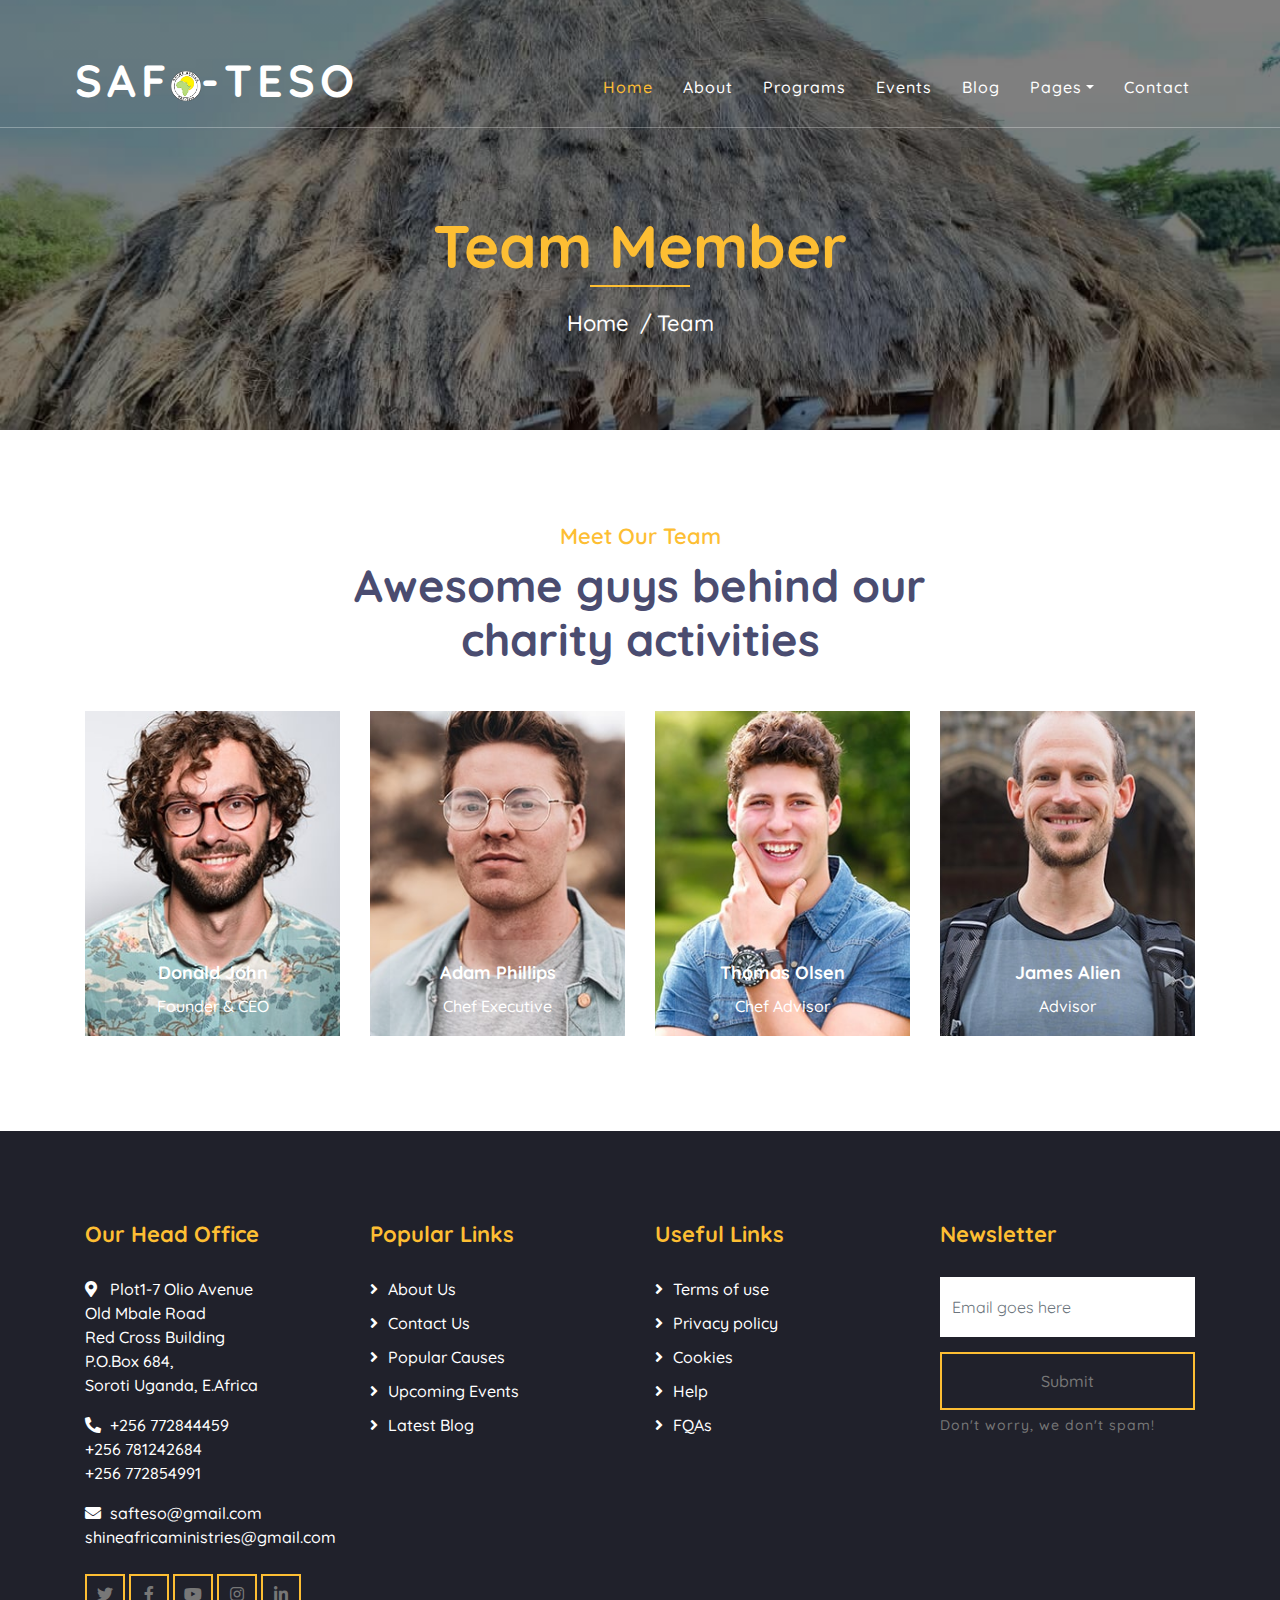
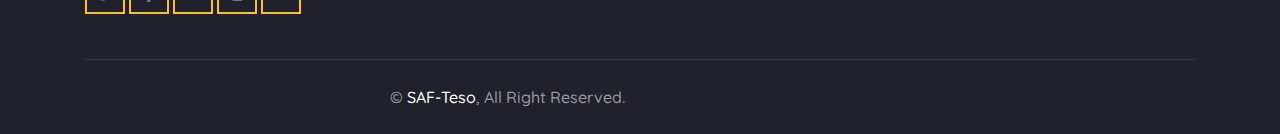
<file: team.html>
<!DOCTYPE html>
<html lang="en">
    <head>
        <meta charset="utf-8">
        <title>SAF-Teso</title>
        <meta content="width=device-width, initial-scale=1.0" name="viewport">
        <meta content="Free Website Template" name="keywords">
        <meta content="Free Website Template" name="description">

        <!-- Favicon -->
        <link href="img/favicon.ico" rel="icon">
        <link href="https://safteso.netlify.app/assets/img/about.jpg" rel="icon">

        <!-- Google Font -->
        <link href="https://fonts.googleapis.com/css2?family=Quicksand:wght@300;400;500;600;700&display=swap" rel="stylesheet">
        
        <!-- CSS Libraries -->
        <link href="https://stackpath.bootstrapcdn.com/bootstrap/4.4.1/css/bootstrap.min.css" rel="stylesheet">
        <link href="https://cdnjs.cloudflare.com/ajax/libs/font-awesome/5.10.0/css/all.min.css" rel="stylesheet">
        <link href="lib/flaticon/font/flaticon.css" rel="stylesheet">
        <link href="lib/animate/animate.min.css" rel="stylesheet">
        <link href="lib/owlcarousel/assets/owl.carousel.min.css" rel="stylesheet">

        <!-- Template Stylesheet -->
        <link href="css/style.css" rel="stylesheet">
    </head>

    <body>
        <!-- Top Bar Start -->

        <!-- Top Bar End -->

        <!-- Nav Bar Start -->
        <div class="navbar navbar-expand-lg bg-dark navbar-dark">
            <div class="container-fluid">
                <a href="index.html" class="navbar-brand">SAF<img src="img/logo.png" class="testimonial-img" width="30" height="30">-Teso</a>
                <button type="button" class="navbar-toggler" data-toggle="collapse" data-target="#navbarCollapse">
                    <span class="navbar-toggler-icon"></span>
                </button>

                <div class="collapse navbar-collapse justify-content-between" id="navbarCollapse">
                    <div class="navbar-nav ml-auto">
                        <a href="index.html" class="nav-item nav-link active">Home</a>
                        <a href="about.html" class="nav-item nav-link">About</a>
                        <a href="programs.html" class="nav-item nav-link">Programs</a>
                        <a href="event.html" class="nav-item nav-link">Events</a>
                        <a href="blog.html" class="nav-item nav-link">Blog</a>
                        <div class="nav-item dropdown">
                            <a href="#" class="nav-link dropdown-toggle" data-toggle="dropdown">Pages</a>
                            <div class="dropdown-menu">
                                <a href="single.html" class="dropdown-item">Detail Page</a>
                                <a href="service.html" class="dropdown-item">What We Do</a>
                                <a href="team.html" class="dropdown-item">Meet The Team</a>
                                <a href="donate.html" class="dropdown-item">Donate Now</a>
                                <a href="volunteer.html" class="dropdown-item">Become A Volunteer</a>
                            </div>
                        </div>
                        <a href="contact.html" class="nav-item nav-link">Contact</a>
                    </div>
                </div>
            </div>
        </div>
        <!-- Nav Bar End -->
        
        
        <!-- Page Header Start -->
        <div class="page-header">
            <div class="container">
                <div class="row">
                    <div class="col-12">
                        <h2>Team Member</h2>
                    </div>
                    <div class="col-12">
                        <a href="">Home</a>
                        <a href="">Team</a>
                    </div>
                </div>
            </div>
        </div>
        <!-- Page Header End -->
        
        
        <!-- Team Start -->
        <div class="team">
            <div class="container">
                <div class="section-header text-center">
                    <p>Meet Our Team</p>
                    <h2>Awesome guys behind our charity activities</h2>
                </div>
                <div class="row">
                    <div class="col-lg-3 col-md-6">
                        <div class="team-item">
                            <div class="team-img">
                                <img src="img/team-1.jpg" alt="Team Image">
                            </div>
                            <div class="team-text">
                                <h2>Donald John</h2>
                                <p>Founder & CEO</p>
                                <div class="team-social">
                                    <a href=""><i class="fab fa-twitter"></i></a>
                                    <a href=""><i class="fab fa-facebook-f"></i></a>
                                    <a href=""><i class="fab fa-linkedin-in"></i></a>
                                    <a href=""><i class="fab fa-instagram"></i></a>
                                </div>
                            </div>
                        </div>
                    </div>
                    <div class="col-lg-3 col-md-6">
                        <div class="team-item">
                            <div class="team-img">
                                <img src="img/team-2.jpg" alt="Team Image">
                            </div>
                            <div class="team-text">
                                <h2>Adam Phillips</h2>
                                <p>Chef Executive</p>
                                <div class="team-social">
                                    <a href=""><i class="fab fa-twitter"></i></a>
                                    <a href=""><i class="fab fa-facebook-f"></i></a>
                                    <a href=""><i class="fab fa-linkedin-in"></i></a>
                                    <a href=""><i class="fab fa-instagram"></i></a>
                                </div>
                            </div>
                        </div>
                    </div>
                    <div class="col-lg-3 col-md-6">
                        <div class="team-item">
                            <div class="team-img">
                                <img src="img/team-3.jpg" alt="Team Image">
                            </div>
                            <div class="team-text">
                                <h2>Thomas Olsen</h2>
                                <p>Chef Advisor</p>
                                <div class="team-social">
                                    <a href=""><i class="fab fa-twitter"></i></a>
                                    <a href=""><i class="fab fa-facebook-f"></i></a>
                                    <a href=""><i class="fab fa-linkedin-in"></i></a>
                                    <a href=""><i class="fab fa-instagram"></i></a>
                                </div>
                            </div>
                        </div>
                    </div>
                    <div class="col-lg-3 col-md-6">
                        <div class="team-item">
                            <div class="team-img">
                                <img src="img/team-4.jpg" alt="Team Image">
                            </div>
                            <div class="team-text">
                                <h2>James Alien</h2>
                                <p>Advisor</p>
                                <div class="team-social">
                                    <a href=""><i class="fab fa-twitter"></i></a>
                                    <a href=""><i class="fab fa-facebook-f"></i></a>
                                    <a href=""><i class="fab fa-linkedin-in"></i></a>
                                    <a href=""><i class="fab fa-instagram"></i></a>
                                </div>
                            </div>
                        </div>
                    </div>
                </div>
            </div>
        </div>
        <!-- Team End -->


        <!-- Footer Start -->
        <div class="footer">
            <div class="container">
                <div class="row">
                    <div class="col-lg-3 col-md-6">
                        <div class="footer-contact">
                            <h2>Our Head Office</h2>
                            <p><i class="fa fa-map-marker-alt"></i>Plot1-7 Olio Avenue <br>Old Mbale Road <br>Red Cross Building <br>P.O.Box 684, <br>Soroti Uganda, E.Africa</p>
                            <p><i class="fa fa-phone-alt"></i>+256 772844459<br>+256 781242684
                                <br>+256 772854991<br></p>
                            <p><i class="fa fa-envelope"></i>safteso@gmail.com shineafricaministries@gmail.com</p>
                            <div class="footer-social">
                                <a class="btn btn-custom" href="https://freewebsitecode.com"><i class="fab fa-twitter"></i></a>
                                <a class="btn btn-custom" href="https://facebook.com/freewebsitecode"><i class="fab fa-facebook-f"></i></a>
                                <a class="btn btn-custom" href="https://www.youtube.com/channel/UC9HlQRmKgG3jeVD_fBxj1Pw/videos"><i class="fab fa-youtube"></i></a>
                                <a class="btn btn-custom" href="https://freewebsitecode.com"><i class="fab fa-instagram"></i></a>
                                <a class="btn btn-custom" href="https://freewebsitecode.com"><i class="fab fa-linkedin-in"></i></a>
                            </div>
                        </div>
                    </div>
                    <div class="col-lg-3 col-md-6">
                        <div class="footer-link">
                            <h2>Popular Links</h2>
                            <a href="">About Us</a>
                            <a href="">Contact Us</a>
                            <a href="">Popular Causes</a>
                            <a href="">Upcoming Events</a>
                            <a href="">Latest Blog</a>
                        </div>
                    </div>
                    <div class="col-lg-3 col-md-6">
                        <div class="footer-link">
                            <h2>Useful Links</h2>
                            <a href="">Terms of use</a>
                            <a href="">Privacy policy</a>
                            <a href="">Cookies</a>
                            <a href="">Help</a>
                            <a href="">FQAs</a>
                        </div>
                    </div>
                    <div class="col-lg-3 col-md-6">
                        <div class="footer-newsletter">
                            <h2>Newsletter</h2>
                            <form>
                                <input class="form-control" placeholder="Email goes here">
                                <button class="btn btn-custom">Submit</button>
                                <label>Don't worry, we don't spam!</label>
                            </form>
                        </div>
                    </div>
                </div>
            </div>
            <div class="container copyright">
                <div class="row">
                    <div class="col-md-6">
                        <p>&copy; <a href="https://freewebsitecode.com">SAF-Teso</a>, All Right Reserved.</p>
                    </div>
                </div>
            </div>
        </div>
        <!-- Footer End -->

        <!-- Back to top button -->
        <a href="#" class="back-to-top"><i class="fa fa-chevron-up"></i></a>
        
        <!-- Pre Loader -->
        <div id="loader" class="show">
            <div class="loader"></div>
        </div>

        <!-- JavaScript Libraries -->
        <script src="https://code.jquery.com/jquery-3.4.1.min.js"></script>
        <script src="https://stackpath.bootstrapcdn.com/bootstrap/4.4.1/js/bootstrap.bundle.min.js"></script>
        <script src="lib/easing/easing.min.js"></script>
        <script src="lib/owlcarousel/owl.carousel.min.js"></script>
        <script src="lib/waypoints/waypoints.min.js"></script>
        <script src="lib/counterup/counterup.min.js"></script>
        <script src="lib/parallax/parallax.min.js"></script>
        
        <!-- Contact Javascript File -->
        <script src="mail/jqBootstrapValidation.min.js"></script>
        <script src="mail/contact.js"></script>

        <!-- Template Javascript -->
        <script src="js/main.js"></script>
    </body>
</html>
</file>
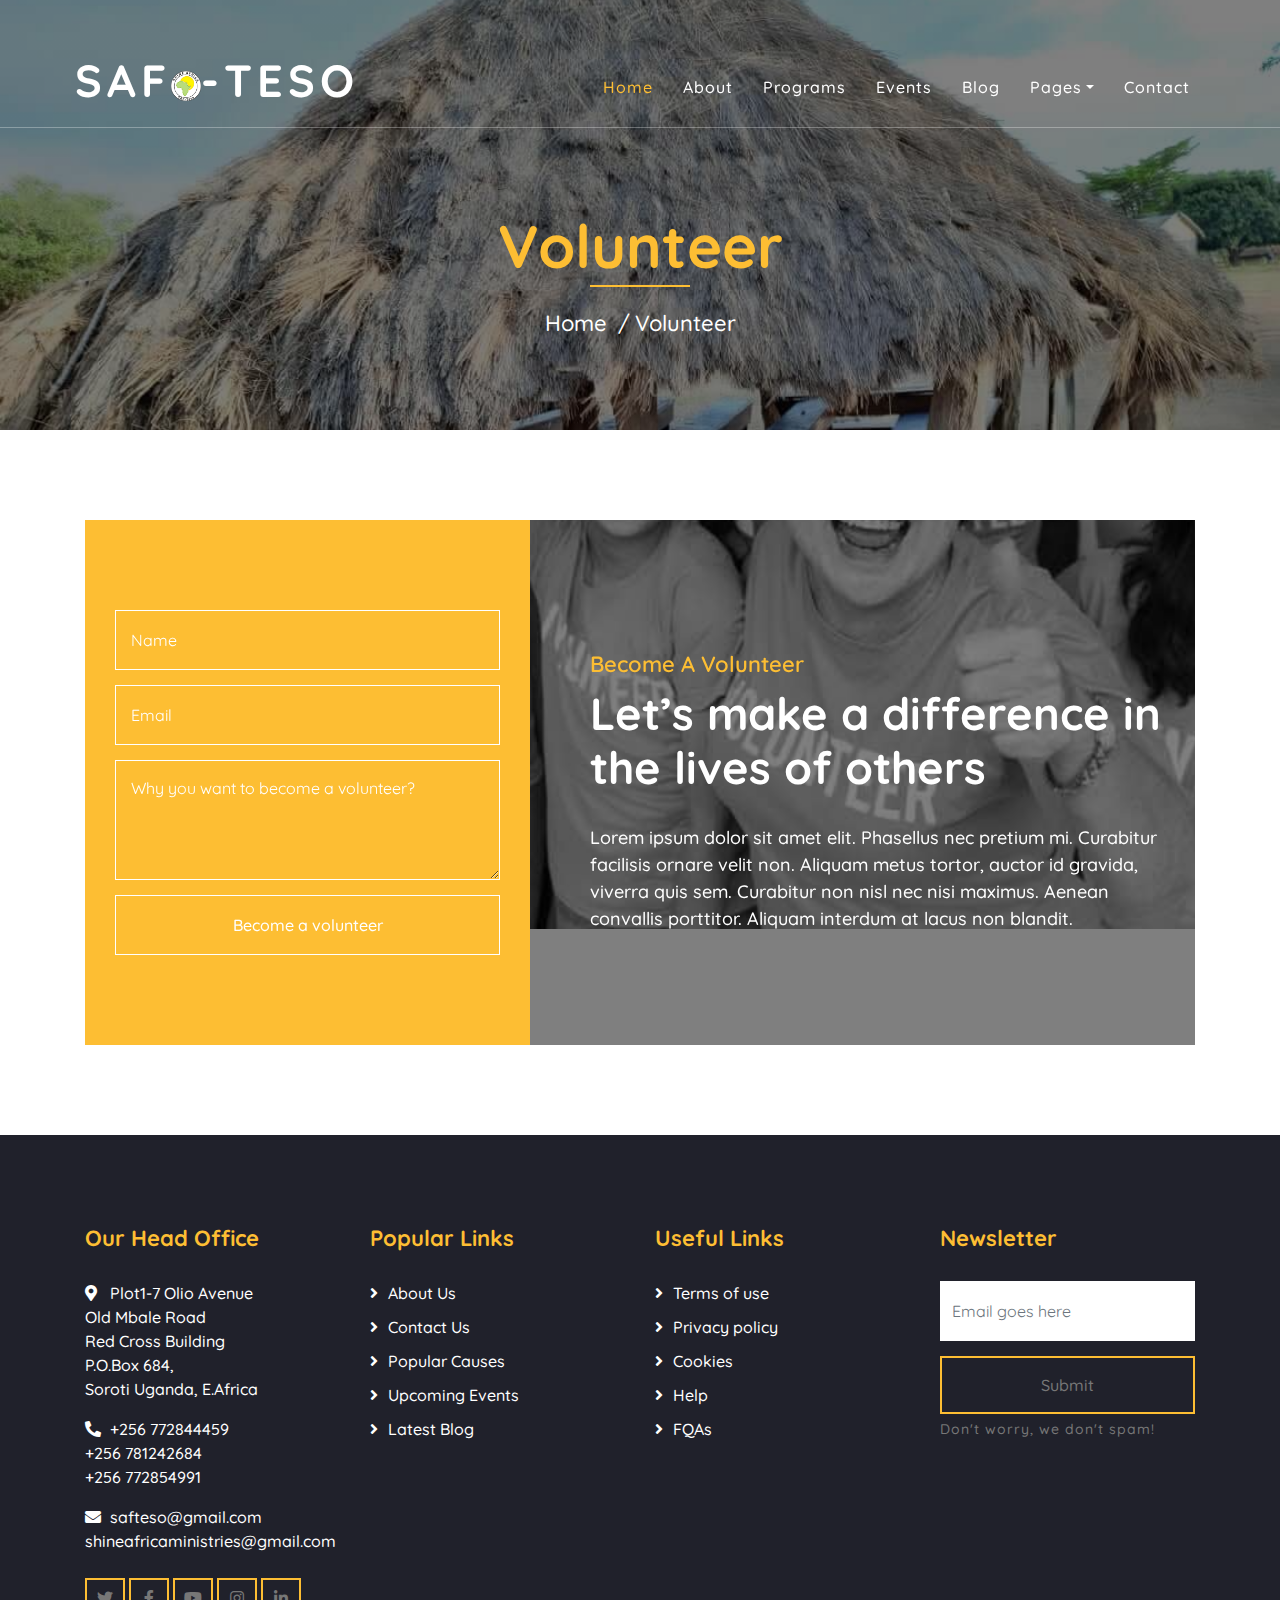
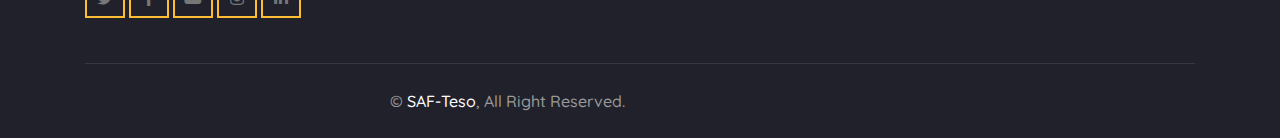
<file: volunteer.html>
<!DOCTYPE html>
<html lang="en">
    <head>
        <meta charset="utf-8">
        <title>SAF-Teso</title>
        <meta content="width=device-width, initial-scale=1.0" name="viewport">
        <meta content="Free Website Template" name="keywords">
        <meta content="Free Website Template" name="description">

        <!-- Favicon -->
        <link href="img/favicon.ico" rel="icon">
        <link href="https://safteso.netlify.app/assets/img/about.jpg" rel="icon">

        <!-- Google Font -->
        <link href="https://fonts.googleapis.com/css2?family=Quicksand:wght@300;400;500;600;700&display=swap" rel="stylesheet">
        
        <!-- CSS Libraries -->
        <link href="https://stackpath.bootstrapcdn.com/bootstrap/4.4.1/css/bootstrap.min.css" rel="stylesheet">
        <link href="https://cdnjs.cloudflare.com/ajax/libs/font-awesome/5.10.0/css/all.min.css" rel="stylesheet">
        <link href="lib/flaticon/font/flaticon.css" rel="stylesheet">
        <link href="lib/animate/animate.min.css" rel="stylesheet">
        <link href="lib/owlcarousel/assets/owl.carousel.min.css" rel="stylesheet">

        <!-- Template Stylesheet -->
        <link href="css/style.css" rel="stylesheet">
    </head>

    <body>
        <!-- Top Bar Start -->

        <!-- Top Bar End -->

        <!-- Nav Bar Start -->
        <div class="navbar navbar-expand-lg bg-dark navbar-dark">
            <div class="container-fluid">
                <a href="index.html" class="navbar-brand">SAF<img src="img/logo.png" class="testimonial-img" width="30" height="30">-Teso</a>
                <button type="button" class="navbar-toggler" data-toggle="collapse" data-target="#navbarCollapse">
                    <span class="navbar-toggler-icon"></span>
                </button>

                <div class="collapse navbar-collapse justify-content-between" id="navbarCollapse">
                    <div class="navbar-nav ml-auto">
                        <a href="index.html" class="nav-item nav-link active">Home</a>
                        <a href="about.html" class="nav-item nav-link">About</a>
                        <a href="programs.html" class="nav-item nav-link">Programs</a>
                        <a href="event.html" class="nav-item nav-link">Events</a>
                        <a href="blog.html" class="nav-item nav-link">Blog</a>
                        <div class="nav-item dropdown">
                            <a href="#" class="nav-link dropdown-toggle" data-toggle="dropdown">Pages</a>
                            <div class="dropdown-menu">
                                <a href="single.html" class="dropdown-item">Detail Page</a>
                                <a href="service.html" class="dropdown-item">What We Do</a>
                                <a href="team.html" class="dropdown-item">Meet The Team</a>
                                <a href="donate.html" class="dropdown-item">Donate Now</a>
                                <a href="volunteer.html" class="dropdown-item">Become A Volunteer</a>
                            </div>
                        </div>
                        <a href="contact.html" class="nav-item nav-link">Contact</a>
                    </div>
                </div>
            </div>
        </div>
        <!-- Nav Bar End -->
        
        
        <!-- Page Header Start -->
        <div class="page-header">
            <div class="container">
                <div class="row">
                    <div class="col-12">
                        <h2>Volunteer</h2>
                    </div>
                    <div class="col-12">
                        <a href="">Home</a>
                        <a href="">Volunteer</a>
                    </div>
                </div>
            </div>
        </div>
        <!-- Page Header End -->
        
        
        <!-- Volunteer Start -->
        <div class="container">
            <div class="volunteer" data-parallax="scroll" data-image-src="img/volunteer.jpg">
                <div class="row align-items-center">
                    <div class="col-lg-5">
                        <div class="volunteer-form">
                            <form>
                                <div class="control-group">
                                    <input type="text" class="form-control" placeholder="Name" required="required" />
                                </div>
                                <div class="control-group">
                                    <input type="email" class="form-control" placeholder="Email" required="required" />
                                </div>
                                <div class="control-group">
                                    <textarea class="form-control" placeholder="Why you want to become a volunteer?" required="required"></textarea>
                                </div>
                                <div>
                                    <button class="btn btn-custom" type="submit">Become a volunteer</button>
                                </div>
                            </form>
                        </div>
                    </div>
                    <div class="col-lg-7">
                        <div class="volunteer-content">
                            <div class="section-header">
                                <p>Become A Volunteer</p>
                                <h2>Let’s make a difference in the lives of others</h2>
                            </div>
                            <div class="volunteer-text">
                                <p>
                                    Lorem ipsum dolor sit amet elit. Phasellus nec pretium mi. Curabitur facilisis ornare velit non. Aliquam metus tortor, auctor id gravida, viverra quis sem. Curabitur non nisl nec nisi maximus. Aenean convallis porttitor. Aliquam interdum at lacus non blandit.
                                </p>
                            </div>
                        </div>
                    </div>
                </div>
            </div>
        </div>
        <!-- Volunteer End -->


        <!-- Footer Start -->
        <div class="footer">
            <div class="container">
                <div class="row">
                    <div class="col-lg-3 col-md-6">
                        <div class="footer-contact">
                            <h2>Our Head Office</h2>
                            <p><i class="fa fa-map-marker-alt"></i>Plot1-7 Olio Avenue <br>Old Mbale Road <br>Red Cross Building <br>P.O.Box 684, <br>Soroti Uganda, E.Africa</p>
                            <p><i class="fa fa-phone-alt"></i>+256 772844459<br>+256 781242684
                                <br>+256 772854991<br></p>
                            <p><i class="fa fa-envelope"></i>safteso@gmail.com shineafricaministries@gmail.com</p>
                            <div class="footer-social">
                                <a class="btn btn-custom" href="https://freewebsitecode.com"><i class="fab fa-twitter"></i></a>
                                <a class="btn btn-custom" href="https://facebook.com/freewebsitecode"><i class="fab fa-facebook-f"></i></a>
                                <a class="btn btn-custom" href="https://www.youtube.com/channel/UC9HlQRmKgG3jeVD_fBxj1Pw/videos"><i class="fab fa-youtube"></i></a>
                                <a class="btn btn-custom" href="https://freewebsitecode.com"><i class="fab fa-instagram"></i></a>
                                <a class="btn btn-custom" href="https://freewebsitecode.com"><i class="fab fa-linkedin-in"></i></a>
                            </div>
                        </div>
                    </div>
                    <div class="col-lg-3 col-md-6">
                        <div class="footer-link">
                            <h2>Popular Links</h2>
                            <a href="">About Us</a>
                            <a href="">Contact Us</a>
                            <a href="">Popular Causes</a>
                            <a href="">Upcoming Events</a>
                            <a href="">Latest Blog</a>
                        </div>
                    </div>
                    <div class="col-lg-3 col-md-6">
                        <div class="footer-link">
                            <h2>Useful Links</h2>
                            <a href="">Terms of use</a>
                            <a href="">Privacy policy</a>
                            <a href="">Cookies</a>
                            <a href="">Help</a>
                            <a href="">FQAs</a>
                        </div>
                    </div>
                    <div class="col-lg-3 col-md-6">
                        <div class="footer-newsletter">
                            <h2>Newsletter</h2>
                            <form>
                                <input class="form-control" placeholder="Email goes here">
                                <button class="btn btn-custom">Submit</button>
                                <label>Don't worry, we don't spam!</label>
                            </form>
                        </div>
                    </div>
                </div>
            </div>
            <div class="container copyright">
                <div class="row">
                    <div class="col-md-6">
                        <p>&copy; <a href="https://freewebsitecode.com">SAF-Teso</a>, All Right Reserved.</p>
                    </div>
                </div>
            </div>
        </div>
        <!-- Footer End -->

        <!-- Back to top button -->
        <a href="#" class="back-to-top"><i class="fa fa-chevron-up"></i></a>
        
        <!-- Pre Loader -->
        <div id="loader" class="show">
            <div class="loader"></div>
        </div>

        <!-- JavaScript Libraries -->
        <script src="https://code.jquery.com/jquery-3.4.1.min.js"></script>
        <script src="https://stackpath.bootstrapcdn.com/bootstrap/4.4.1/js/bootstrap.bundle.min.js"></script>
        <script src="lib/easing/easing.min.js"></script>
        <script src="lib/owlcarousel/owl.carousel.min.js"></script>
        <script src="lib/waypoints/waypoints.min.js"></script>
        <script src="lib/counterup/counterup.min.js"></script>
        <script src="lib/parallax/parallax.min.js"></script>
        
        <!-- Contact Javascript File -->
        <script src="mail/jqBootstrapValidation.min.js"></script>
        <script src="mail/contact.js"></script>

        <!-- Template Javascript -->
        <script src="js/main.js"></script>
    </body>
</html>
</file>
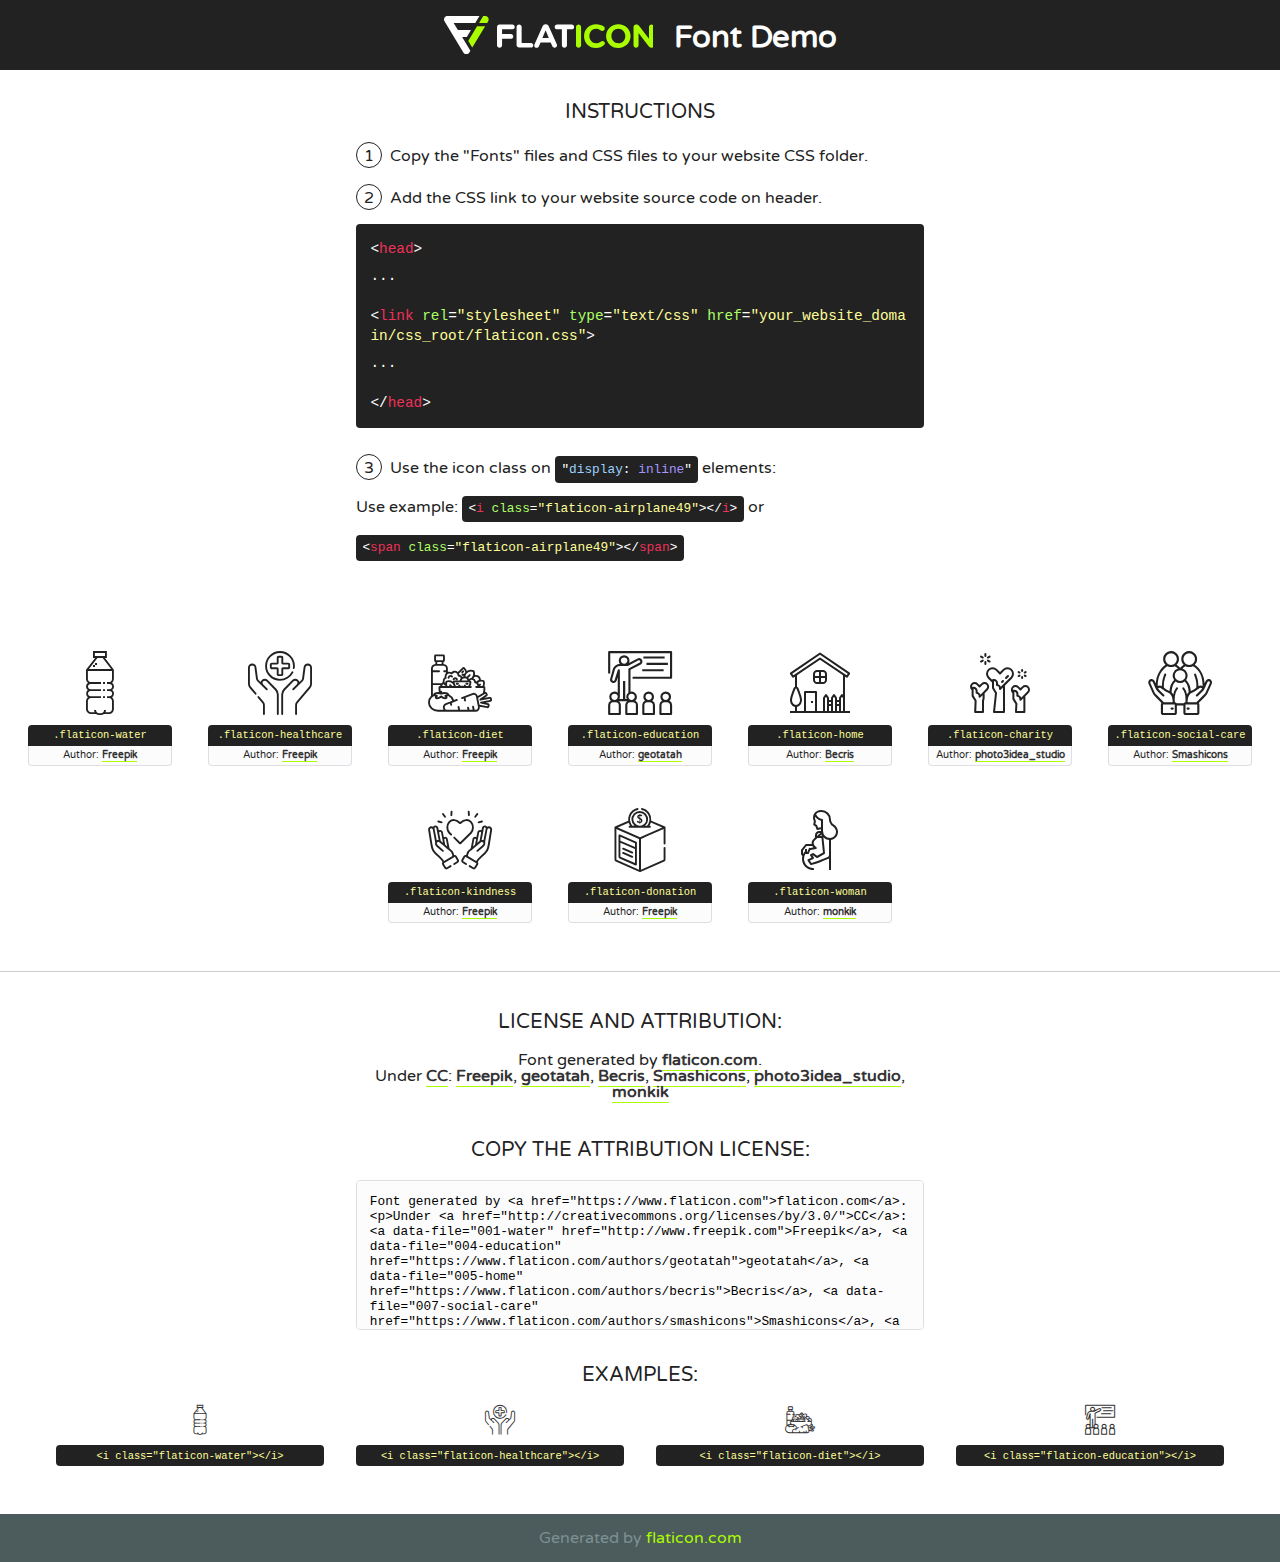
<file: lib/flaticon/font/flaticon.html>
<!DOCTYPE html>
<!--
  Flaticon icon font: Flaticon
  Creation date: 30/09/2020 10:47
-->
<html>
<!DOCTYPE html>
<html>

<head>
    <title>Flaticon WebFont</title>
    <link href="http://fonts.googleapis.com/css?family=Varela+Round" rel="stylesheet" type="text/css" />
    <link rel="stylesheet" type="text/css" href="flaticon.css">
    <meta charset="UTF-8">
    <style>
    html, body, div, span, applet, object, iframe,
    h1, h2, h3, h4, h5, h6, p, blockquote, pre,
    a, abbr, acronym, address, big, cite, code,
    del, dfn, em, img, ins, kbd, q, s, samp,
    small, strike, strong, sub, sup, tt, var,
    b, u, i, center,
    dl, dt, dd, ol, ul, li,
    fieldset, form, label, legend,
    table, caption, tbody, tfoot, thead, tr, th, td,
    article, aside, canvas, details, embed, 
    figure, figcaption, footer, header, hgroup, 
    menu, nav, output, ruby, section, summary,
    time, mark, audio, video {
        margin: 0;
        padding: 0;
        border: 0;
        font-size: 100%;
        font: inherit;
        vertical-align: baseline;
    }
    /* HTML5 display-role reset for older browsers */
    article, aside, details, figcaption, figure, 
    footer, header, hgroup, menu, nav, section {
        display: block;
    }
    body {
        line-height: 1;
    }
    ol, ul {
        list-style: none;
    }
    blockquote, q {
        quotes: none;
    }
    blockquote:before, blockquote:after,
    q:before, q:after {
        content: '';
        content: none;
    }
    table {
        border-collapse: collapse;
        border-spacing: 0;
    }
    body {
        font-family: 'Varela Round', Helvetica, Arial, sans-serif;
        font-size: 16px;
        color: #222;
    }
    a {
        color: #333;
        border-bottom: 1px solid #a9fd00;
        font-weight: bold;
        text-decoration: none;
    }
    * {
        -moz-box-sizing: border-box;
        -webkit-box-sizing: border-box;
        box-sizing: border-box;
        margin: 0;
        padding: 0;
    }
    [class^="flaticon-"]:before, [class*=" flaticon-"]:before, [class^="flaticon-"]:after, [class*=" flaticon-"]:after {
        font-family: Flaticon;
        font-size: 30px;
        font-style: normal;
        margin-left: 20px;
        color: #333;
    }
    .wrapper {
        max-width: 600px;
        margin: auto;
        padding: 0 1em;
    }
    .title {
        font-size: 1.25em;
        text-align: center;
        margin-bottom: 1em;
        text-transform: uppercase;
    }
    header {
        text-align: center;
        background-color: #222;
        color: #fff;
        padding: 1em;
    }
    header .logo {
        width: 210px;
        height: 38px;
        display: inline-block;
        vertical-align: middle;
        margin-right: 1em;
        border: none;
    }
    header strong {
        font-size: 1.95em;
        font-weight: bold;
        vertical-align: middle;
        margin-top: 5px;
        display: inline-block;
    }
    .demo {
        margin: 2em auto;
        line-height: 1.25em;
    }
    .demo ul li {
        margin-bottom: 1em;
    }
    .demo ul li .num {
        color: #222;
        border-radius: 20px;
        display: inline-block;
        width: 26px;
        padding: 3px;
        height: 26px;
        text-align: center;
        margin-right: 0.5em;
        border: 1px solid #222;
    }
    .demo ul li code {
        background-color: #222;
        border-radius: 4px;
        padding: 0.25em 0.5em;
        display: inline-block;
        color: #fff;
        font-family: Consolas,Monaco,Lucida Console,Liberation Mono,DejaVu Sans Mono,Bitstream Vera Sans Mono,Courier New, monospace;
        font-weight: lighter;
        margin-top: 1em;
        font-size: 0.8em;
        word-break: break-all;
    }
    .demo ul li code.big {
        padding: 1em;
        font-size: 0.9em;
    }
    .demo ul li code .red {
        color: #EF3159;
    }
    .demo ul li code .green {
        color: #ACFF65;
    }
    .demo ul li code .yellow {
        color: #FFFF99;
    }
    .demo ul li code .blue {
        color: #99D3FF;
    }
    .demo ul li code .purple {
        color: #A295FF;
    }
    .demo ul li code .dots {
        margin-top: 0.5em;
        display: block;
    }
    #glyphs {
        border-bottom: 1px solid #ccc;
        padding: 2em 0;
        text-align: center;
    }
    .glyph {
        display: inline-block;
        width: 9em;
        margin: 1em;
        text-align: center;
        vertical-align: top;
        background: #FFF;
    }
    .glyph .glyph-icon {
        padding: 10px;
        display: block;
        font-family:"Flaticon";
        font-size: 64px;
        line-height: 1;
    }
    .glyph .glyph-icon:before {
        font-size: 64px;
        color: #222;
        margin-left: 0;
    }
    .class-name {
        font-size: 0.65em;
        background-color: #222;
        color: #fff;
        border-radius: 4px 4px 0 0;
        padding: 0.5em;
        color: #FFFF99;
        font-family: Consolas,Monaco,Lucida Console,Liberation Mono,DejaVu Sans Mono,Bitstream Vera Sans Mono,Courier New, monospace;
    }
    .author-name {
        font-size: 0.6em;
        background-color: #fcfcfd;
        border: 1px solid #DEDEE4;
        border-top: 0;
        border-radius: 0 0 4px 4px;
        padding: 0.5em;
    }
    .class-name:last-child {
        font-size: 10px;
        color:#888;
    }
    .class-name:last-child a {
        font-size: 10px;
        color:#555;
    }
    .class-name:last-child a:hover {
        color:#a9fd00;
    }
    .glyph > input {
        display: block;
        width: 100px;
        margin: 5px auto;
        text-align: center;
        font-size: 12px;
        cursor: text;
    }
    .glyph > input.icon-input {
        font-family:"Flaticon";
        font-size: 16px;
        margin-bottom: 10px;
    }
    .attribution .title {
        margin-top: 2em;
    }
    .attribution textarea {
        background-color: #fcfcfd;
        padding: 1em;
        border: none;
        box-shadow: none;
        border: 1px solid #DEDEE4;
        border-radius: 4px;
        resize: none;
        width: 100%;
        height: 150px;
        font-size: 0.8em;
        font-family: Consolas,Monaco,Lucida Console,Liberation Mono,DejaVu Sans Mono,Bitstream Vera Sans Mono,Courier New, monospace;
        -webkit-appearance: none;
    }
    .iconsuse {
        margin: 2em auto;
        text-align: center;
        max-width: 1200px;
    }
    .iconsuse:after {
        content: '';
        display: table;
        clear: both;
    }
    .iconsuse .image {
        float: left;
        width: 25%;
        padding: 0 1em;
    }
    .iconsuse .image p {
        margin-bottom: 1em;
    }
    .iconsuse .image span {
        display: block;
        font-size: 0.65em;
        background-color: #222;
        color: #fff;
        border-radius: 4px;
        padding: 0.5em;
        color: #FFFF99;
        margin-top: 1em;
        font-family: Consolas,Monaco,Lucida Console,Liberation Mono,DejaVu Sans Mono,Bitstream Vera Sans Mono,Courier New, monospace;
    }
    #footer {
        text-align: center;
        background-color: #4C5B5C;
        color: #7c9192;
        padding: 1em;
    }
    #footer a {
        border: none;
        color: #a9fd00;
        font-weight: normal;
    }
    @media (max-width: 960px) {
        .iconsuse .image {
            width: 50%;
        }
    }
    @media (max-width: 560px) {
        .iconsuse .image {
            width: 100%;
        }
    }
    </style>
</head>

<body class="characters-off">

    <header>
        <a href="https://www.flaticon.com" target="_blank" class="logo">
            <svg version="1.1" xmlns="http://www.w3.org/2000/svg" xmlns:xlink="http://www.w3.org/1999/xlink" xmlns:a="http://ns.adobe.com/AdobeSVGViewerExtensions/3.0/" viewBox="0 0 560.875 102.036" enable-background="new 0 0 560.875 102.036" xml:space="preserve">
                <defs>
                </defs>
                <g>
                    <g class="letters">
                        <path fill="#ffffff" d="M141.596,29.675c0-3.777,2.985-6.767,6.764-6.767h34.438c3.426,0,6.15,2.728,6.15,6.15
                        c0,3.43-2.724,6.149-6.15,6.149h-27.674v13.091h23.719c3.429,0,6.151,2.724,6.151,6.15c0,3.43-2.723,6.149-6.151,6.149h-23.719
                        v17.574c0,3.773-2.986,6.761-6.764,6.761c-3.779,0-6.764-2.989-6.764-6.761V29.675z"></path>
                        <path fill="#ffffff" d="M193.844,29.149c0-3.781,2.985-6.767,6.764-6.767c3.776,0,6.763,2.985,6.763,6.767v42.957h25.039
                        c3.426,0,6.149,2.726,6.149,6.153c0,3.425-2.723,6.15-6.149,6.15h-31.802c-3.779,0-6.764-2.986-6.764-6.768V29.149z"></path>
                        <path fill="#ffffff" d="M241.891,75.71l21.438-48.407c1.492-3.341,4.215-5.357,7.906-5.357h0.792
                        c3.686,0,6.323,2.017,7.815,5.357l21.439,48.407c0.436,0.967,0.701,1.845,0.701,2.723c0,3.602-2.809,6.501-6.414,6.501
                        c-3.161,0-5.269-1.845-6.499-4.655l-4.132-9.661h-27.059l-4.301,10.102c-1.144,2.631-3.426,4.214-6.237,4.214
                        c-3.517,0-6.24-2.81-6.24-6.325C241.1,77.64,241.451,76.677,241.891,75.71z M279.932,58.666l-8.521-20.297l-8.526,20.297H279.932
                        z"></path>
                        <path fill="#ffffff" d="M314.864,35.387H301.86c-3.429,0-6.239-2.813-6.239-6.238c0-3.429,2.811-6.24,6.239-6.24h39.533
                        c3.426,0,6.237,2.811,6.237,6.24c0,3.425-2.811,6.238-6.237,6.238h-13.001v42.785c0,3.773-2.99,6.761-6.764,6.761
                        c-3.779,0-6.764-2.989-6.764-6.761V35.387z"></path>
                        <path fill="#A9FD00" d="M352.615,29.149c0-3.781,2.985-6.767,6.767-6.767c3.774,0,6.761,2.985,6.761,6.767v49.024
                        c0,3.773-2.987,6.761-6.761,6.761c-3.781,0-6.767-2.989-6.767-6.761V29.149z"></path>
                        <path fill="#A9FD00" d="M374.132,53.836v-0.179c0-17.481,13.178-31.801,32.065-31.801c9.22,0,15.459,2.458,20.557,6.238
                        c1.402,1.054,2.637,2.985,2.637,5.357c0,3.692-2.985,6.59-6.681,6.59c-1.845,0-3.071-0.702-4.044-1.319
                        c-3.776-2.813-7.729-4.393-12.562-4.393c-10.364,0-17.831,8.611-17.831,19.154v0.173c0,10.542,7.291,19.329,17.831,19.329
                        c5.715,0,9.492-1.756,13.359-4.834c1.049-0.874,2.458-1.491,4.039-1.491c3.429,0,6.325,2.813,6.325,6.236
                        c0,2.106-1.056,3.78-2.282,4.834c-5.539,4.834-12.036,7.733-21.878,7.733C387.572,85.464,374.132,71.493,374.132,53.836z"></path>
                        <path fill="#A9FD00" d="M433.009,53.836v-0.179c0-17.481,13.79-31.801,32.766-31.801c18.981,0,32.592,14.143,32.592,31.628v0.173
                        c0,17.483-13.785,31.807-32.769,31.807C446.625,85.464,433.009,71.32,433.009,53.836z M484.224,53.836v-0.179
                        c0-10.539-7.725-19.326-18.626-19.326c-10.893,0-18.449,8.611-18.449,19.154v0.173c0,10.542,7.73,19.329,18.626,19.329
                        C476.676,72.986,484.224,64.378,484.224,53.836z"></path>
                        <path fill="#A9FD00" d="M506.233,29.321c0-3.774,2.99-6.763,6.767-6.763h1.401c3.252,0,5.183,1.583,7.029,3.953l26.093,34.265
                        V29.059c0-3.692,2.99-6.677,6.681-6.677c3.683,0,6.671,2.985,6.671,6.677v48.934c0,3.78-2.987,6.765-6.764,6.765h-0.436
                        c-3.257,0-5.188-1.581-7.034-3.953l-27.056-35.492v32.944c0,3.687-2.985,6.676-6.678,6.676c-3.683,0-6.673-2.989-6.673-6.676
                        V29.321z"></path>
                    </g>
                    <g class="insignia">
                        <path fill="#ffffff" d="M48.372,56.137h12.517l11.156-18.537H37.186L25.688,18.539h57.825L94.668,0H9.271
                        C5.925,0,2.842,1.801,1.198,4.716c-1.644,2.907-1.593,6.482,0.134,9.343l50.38,83.501c1.678,2.781,4.689,4.476,7.938,4.476
                        c3.246,0,6.257-1.695,7.935-4.476l2.898-4.804L48.372,56.137z"></path>
                        <g class="i">
                            <path fill="#A9FD00" d="M93.575,18.539h0.031v0.004l21.652,0.004l2.705-4.488c1.727-2.861,1.778-6.436,0.133-9.343
                            C116.454,1.801,113.371,0,110.026,0h-5.294L93.575,18.539z"></path>
                            <polygon fill="#A9FD00" points="88.291,27.356 64.725,66.486 75.519,84.404 109.942,27.356"></polygon>
                        </g>
                    </g>
                </g>
            </svg>
        </a>
        <strong>Font Demo</strong>
    </header>


    <section class="demo wrapper">

        <p class="title">Instructions</p>

        <ul>
            <li>
                <span class="num">1</span>Copy the "Fonts" files and CSS files to your website CSS folder.
            </li>
            <li>
                <span class="num">2</span>Add the CSS link to your website source code on header.
                <code class="big">
                    &lt;<span class="red">head</span>&gt;
                    <br/><span class="dots">...</span>
                    <br/>&lt;<span class="red">link</span> <span class="green">rel</span>=<span class="yellow">"stylesheet"</span> <span class="green">type</span>=<span class="yellow">"text/css"</span> <span class="green">href</span>=<span class="yellow">"your_website_domain/css_root/flaticon.css"</span>&gt;
                    <br/><span class="dots">...</span>
                    <br/>&lt;/<span class="red">head</span>&gt;
                </code>
            </li>

            <li>
                <p>
                    <span class="num">3</span>Use the icon class on <code>"<span class="blue">display</span>:<span class="purple"> inline</span>"</code> elements:
                    <br />
                    Use example: <code>&lt;<span class="red">i</span> <span class="green">class</span>=<span class="yellow">&quot;flaticon-airplane49&quot;</span>&gt;&lt;/<span class="red">i</span>&gt;</code> or <code>&lt;<span class="red">span</span> <span class="green">class</span>=<span class="yellow">&quot;flaticon-airplane49&quot;</span>&gt;&lt;/<span class="red">span</span>&gt;</code>
            </li>
        </ul>

    </section>




   <section id="glyphs">          
    
      
        <div class="glyph"><div class="glyph-icon flaticon-water"></div>
            <div class="class-name">.flaticon-water</div>
            <div class="author-name">Author: <a data-file="001-water" href="http://www.freepik.com">Freepik</a> </div> 
        </div>        
        
        <div class="glyph"><div class="glyph-icon flaticon-healthcare"></div>
            <div class="class-name">.flaticon-healthcare</div>
            <div class="author-name">Author: <a data-file="002-healthcare" href="http://www.freepik.com">Freepik</a> </div> 
        </div>        
        
        <div class="glyph"><div class="glyph-icon flaticon-diet"></div>
            <div class="class-name">.flaticon-diet</div>
            <div class="author-name">Author: <a data-file="003-diet" href="http://www.freepik.com">Freepik</a> </div> 
        </div>        
        
        <div class="glyph"><div class="glyph-icon flaticon-education"></div>
            <div class="class-name">.flaticon-education</div>
            <div class="author-name">Author: <a data-file="004-education" href="https://www.flaticon.com/authors/geotatah">geotatah</a> </div> 
        </div>        
        
        <div class="glyph"><div class="glyph-icon flaticon-home"></div>
            <div class="class-name">.flaticon-home</div>
            <div class="author-name">Author: <a data-file="005-home" href="https://www.flaticon.com/authors/becris">Becris</a> </div> 
        </div>        
        
        <div class="glyph"><div class="glyph-icon flaticon-charity"></div>
            <div class="class-name">.flaticon-charity</div>
            <div class="author-name">Author: <a data-file="006-charity" href="https://www.flaticon.com/authors/photo3idea-studio">photo3idea_studio</a> </div> 
        </div>        
        
        <div class="glyph"><div class="glyph-icon flaticon-social-care"></div>
            <div class="class-name">.flaticon-social-care</div>
            <div class="author-name">Author: <a data-file="007-social-care" href="https://www.flaticon.com/authors/smashicons">Smashicons</a> </div> 
        </div>        
        
        <div class="glyph"><div class="glyph-icon flaticon-kindness"></div>
            <div class="class-name">.flaticon-kindness</div>
            <div class="author-name">Author: <a data-file="008-kindness" href="http://www.freepik.com">Freepik</a> </div> 
        </div>        
        
        <div class="glyph"><div class="glyph-icon flaticon-donation"></div>
            <div class="class-name">.flaticon-donation</div>
            <div class="author-name">Author: <a data-file="009-donation" href="http://www.freepik.com">Freepik</a> </div> 
        </div>        
        
        <div class="glyph"><div class="glyph-icon flaticon-woman"></div>
            <div class="class-name">.flaticon-woman</div>
            <div class="author-name">Author: <a data-file="010-woman" href="https://www.flaticon.com/authors/monkik">monkik</a> </div> 
        </div>        
        

    </section>



    <section class="attribution wrapper"   style="text-align:center;">

      <div class="title">License and attribution:</div><div class="attrDiv">Font generated by <a href="https://www.flaticon.com">flaticon.com</a>. <div><p>Under <a href="http://creativecommons.org/licenses/by/3.0/">CC</a>: <a data-file="001-water" href="http://www.freepik.com">Freepik</a>, <a data-file="004-education" href="https://www.flaticon.com/authors/geotatah">geotatah</a>, <a data-file="005-home" href="https://www.flaticon.com/authors/becris">Becris</a>, <a data-file="007-social-care" href="https://www.flaticon.com/authors/smashicons">Smashicons</a>, <a data-file="006-charity" href="https://www.flaticon.com/authors/photo3idea-studio">photo3idea_studio</a>, <a data-file="010-woman" href="https://www.flaticon.com/authors/monkik">monkik</a></p>  </div>
      </div>
      <div class="title">Copy the Attribution License:</div>

    <textarea onclick="this.focus();this.select();">Font generated by &lt;a href=&quot;https://www.flaticon.com&quot;&gt;flaticon.com&lt;/a&gt;. <p>Under <a href="http://creativecommons.org/licenses/by/3.0/">CC</a>: <a data-file="001-water" href="http://www.freepik.com">Freepik</a>, <a data-file="004-education" href="https://www.flaticon.com/authors/geotatah">geotatah</a>, <a data-file="005-home" href="https://www.flaticon.com/authors/becris">Becris</a>, <a data-file="007-social-care" href="https://www.flaticon.com/authors/smashicons">Smashicons</a>, <a data-file="006-charity" href="https://www.flaticon.com/authors/photo3idea-studio">photo3idea_studio</a>, <a data-file="010-woman" href="https://www.flaticon.com/authors/monkik">monkik</a></p>  
     </textarea>

    </section>

    <section class="iconsuse">

          <div class="title">Examples:</div>            
             
            <div class="image">
                <p>
                    <i class="glyph-icon flaticon-water"></i> 
                    <span>&lt;i class=&quot;flaticon-water&quot;&gt;&lt;/i&gt;</span>
                </p>
            </div>
            
            <div class="image">
                <p>
                    <i class="glyph-icon flaticon-healthcare"></i> 
                    <span>&lt;i class=&quot;flaticon-healthcare&quot;&gt;&lt;/i&gt;</span>
                </p>
            </div>
            
            <div class="image">
                <p>
                    <i class="glyph-icon flaticon-diet"></i> 
                    <span>&lt;i class=&quot;flaticon-diet&quot;&gt;&lt;/i&gt;</span>
                </p>
            </div>
            
            <div class="image">
                <p>
                    <i class="glyph-icon flaticon-education"></i> 
                    <span>&lt;i class=&quot;flaticon-education&quot;&gt;&lt;/i&gt;</span>
                </p>
            </div>
                       
        </div>
                            
    </section>

<div id="footer">
    <div>Generated by <a href="https://www.flaticon.com">flaticon.com</a>
    </div>
</div>



</body>
</html>
</file>
<file: lib/flaticon/font/flaticon.css>
/*
  	Flaticon icon font: Flaticon
  	Creation date: 30/09/2020 10:47
  	*/

@font-face {
  font-family: "Flaticon";
  src: url("./Flaticon.eot");
  src: url("./Flaticon.eot?#iefix") format("embedded-opentype"),
       url("./Flaticon.woff2") format("woff2"),
       url("./Flaticon.woff") format("woff"),
       url("./Flaticon.ttf") format("truetype"),
       url("./Flaticon.svg#Flaticon") format("svg");
  font-weight: normal;
  font-style: normal;
}

@media screen and (-webkit-min-device-pixel-ratio:0) {
  @font-face {
    font-family: "Flaticon";
    src: url("./Flaticon.svg#Flaticon") format("svg");
  }
}

[class^="flaticon-"]:before, [class*=" flaticon-"]:before,
[class^="flaticon-"]:after, [class*=" flaticon-"]:after {   
  font-family: Flaticon;
        font-size: 20px;
font-style: normal;
margin-left: 20px;
}

.flaticon-water:before { content: "\f100"; }
.flaticon-healthcare:before { content: "\f101"; }
.flaticon-diet:before { content: "\f102"; }
.flaticon-education:before { content: "\f103"; }
.flaticon-home:before { content: "\f104"; }
.flaticon-charity:before { content: "\f105"; }
.flaticon-social-care:before { content: "\f106"; }
.flaticon-kindness:before { content: "\f107"; }
.flaticon-donation:before { content: "\f108"; }
.flaticon-woman:before { content: "\f109"; }
</file>
<file: css/style.css>
/*******************************/
/********* General CSS *********/
/*******************************/
body {
    color: #777777;
    font-weight: 500;
    background: #ffffff;
    font-family: 'Quicksand', sans-serif;
}

h1,
h2, 
h3, 
h4,
h5, 
h6 {
    color: #4a4c70;
}

a {
    color: #4a4c70;
    transition: .3s;
}

a:hover,
a:active,
a:focus {
    color: #FDBE33;
    outline: none;
    text-decoration: none;
}

.btn.btn-custom {
    padding: 12px 20px;
    text-align: center; 
   font-size: 16px;
    font-weight: 500;
    color: #777777;
    border-radius: 0;
    border: 2px solid #FDBE33;
    box-shadow: inset 0 0 0 0 #FDBE33;
    transition: ease-out 0.3s;
    -webkit-transition: ease-out 0.3s;
    -moz-transition: ease-out 0.3s;
}

.btn.btn-custom:hover {
    color: #20212B;
    box-shadow: inset 0 0 0 30px #FDBE33;
}

.btn:focus,
.form-control:focus {
    box-shadow: none;
}

.container-fluid {
    max-width: 1366px;
}

[class^="flaticon-"]:before, [class*=" flaticon-"]:before,
[class^="flaticon-"]:after, [class*=" flaticon-"]:after {   
    font-size: inherit;
    margin-left: 0;
}


/**********************************/
/****** Loader & Back to Top ******/
/**********************************/
#loader {
    position: fixed;
    top: 0;
    right: 0;
    bottom: 0;
    left: 0;
    display: flex;
    align-items: center;
    justify-content: center;
    background: #ffffff;
    opacity: 0;
    visibility: hidden;
    -webkit-transition: opacity .3s ease-out, visibility 0s linear .3s;
    -o-transition: opacity .3s ease-out, visibility 0s linear .3s;
    transition: opacity .3s ease-out, visibility 0s linear .3s;
    z-index: 999;
}

#loader.show {
    -webkit-transition: opacity .6s ease-out, visibility 0s linear 0s;
    -o-transition: opacity .6s ease-out, visibility 0s linear 0s;
    transition: opacity .6s ease-out, visibility 0s linear 0s;
    visibility: visible;
    opacity: 1;
}

#loader .loader {
    position: relative;
    width: 45px;
    height: 45px;
    border: 5px solid #dddddd;
    border-top: 5px solid #FDBE33;
    border-radius: 50%;
    -webkit-animation: spin 2s linear infinite;
    animation: spin 2s linear infinite;
}

@-webkit-keyframes spin {
    0% { -webkit-transform: rotate(0deg); }
    100% { -webkit-transform: rotate(360deg); }
}

@keyframes spin {
    0% { transform: rotate(0deg); }
    100% { transform: rotate(360deg); }
}

.back-to-top {
    position: fixed;
    display: none;
    background: #FDBE33;
    width: 44px;
    height: 44px;
    text-align: center;
    line-height: 1;
    font-size: 22px;
    right: 15px;
    bottom: 15px;
    transition: background 0.5s;
    z-index: 9;
}

.back-to-top i {
    color: #4a4c70;
    padding-top: 10px;
}

.back-to-top:hover {
    background: #4a4c70;
}

.back-to-top:hover i {
    color: #FDBE33;
}


/**********************************/
/********** Top Bar CSS ***********/
/**********************************/
.top-bar {
    position: absolute;
    height: 45px;
    width: 100%;
    top: 0;
    left: 0;
    z-index: 3;
    border-bottom: 1px solid rgba(255, 255, 255, .3);
}

.top-bar .top-bar-left {
    display: flex;
    align-items: center;
    justify-content: flex-start;
}

.top-bar .top-bar-right {
    display: flex;
    align-items: center;
    justify-content: flex-end;
}

.top-bar .text {
    display: flex;
    align-items: center;
    justify-content: center;
    flex-direction: row;
    height: 45px;
    padding: 0 10px;
    text-align: center;
    border-left: 1px solid rgba(255, 255, 255, .3);
}

.top-bar .text:last-child {
    border-right: 1px solid rgba(255, 255, 255, .3);
}

.top-bar .text i {
    font-size: 16px;
    color: #FDBE33;
    margin-right: 5px;
}

.top-bar .text p {
    color: #ffffff;
    font-size: 16px;
    font-weight: 500;
    margin: 0;
}

.top-bar .social {
    display: flex;
    height: 45px;
    font-size: 0;
    justify-content: flex-end;
}

.top-bar .social a {
    display: flex;
    align-items: center;
    justify-content: center;
    width: 45px;
    height: 100%;
    font-size: 16px;
    color: #FDBE33;
    border-right: 1px solid rgba(255, 255, 255, .3);
}

.top-bar .social a:first-child {
    border-left: 1px solid rgba(255, 255, 255, .3);
}

.top-bar .social a:hover {
    color: #ffffff;
    background: #FDBE33;
}

@media (min-width: 992px) {
    .top-bar {
        padding: 0 60px;
    }
}


/**********************************/
/*********** Nav Bar CSS **********/
/**********************************/
.navbar {
    position: relative;
    transition: .5s;
    z-index: 999;
}

.navbar.nav-sticky {
    position: fixed;
    top: 0;
    width: 100%;
    box-shadow: 0 2px 5px rgba(0, 0, 0, .3);
    transition: .5s;
}

.navbar .navbar-brand {
    margin: 0;
    color: #ffffff;
    font-size: 45px;
    line-height: 0px;
    font-weight: 700;
    letter-spacing: 5px;
    text-transform: uppercase;
}

.navbar .navbar-brand img {
    max-width: 100%;
    max-height: 40px;
}

.navbar-dark .navbar-nav .nav-link,
.navbar-dark .navbar-nav .nav-link:focus,
.navbar-dark .navbar-nav .nav-link:hover,
.navbar-dark .navbar-nav .nav-link.active {
    padding: 10px 15px 8px 15px;
    color: #ffffff;
}

.navbar-dark .navbar-nav .nav-link:hover,
.navbar-dark .navbar-nav .nav-link.active {
    color: #FDBE33;
    transition: none;
}

.navbar .dropdown-menu {
    margin-top: 0;
    border: 0;
    border-radius: 0;
    background: #f8f9fa;
}

@media (min-width: 992px) {
    .navbar {
        position: absolute;
        width: 100%;
        top: 45px;
        padding: 20px 60px;
        background: transparent !important;
        border-bottom: 1px solid rgba(255, 255, 255, .3);
        z-index: 9;
    }
    
    .navbar.nav-sticky {
        padding: 10px 60px;
        background: #20212B !important;
        border-bottom: none;
    }
    
    .page .navbar {
        background: #20212B !important;
    }
    
    .navbar a.nav-link {
        padding: 8px 15px;
        font-size: 16px;
        letter-spacing: 1px;
    }
}

@media (max-width: 991.98px) {   
    .navbar {
        padding: 15px;
        background: #20212B !important;
    }
    
    .navbar a.nav-link {
        padding: 5px;
    }
    
    .navbar .dropdown-menu {
        box-shadow: none;
    }
}


/*******************************/
/********** Hero CSS ***********/
/*******************************/
.carousel {
    position: relative;
    width: 100%;
    min-height: 300px;
    background: #ffffff;
    margin-bottom: 45px;
}

.carousel .container-fluid {
    padding: 0;
}

.carousel .carousel-item {
    position: relative;
    width: 100%;
    min-height: 300px;
    display: flex;
    align-items: center;
    justify-content: center;
    flex-direction: column;
}

.carousel .carousel-img {
    position: relative;
    width: 100%;
    height: 600px;
    min-height: 300px;
    text-align: right;
    overflow: hidden;
    object-fit: cover;
}

.carousel .carousel-img::after {
    position: absolute;
    content: "";
    top: 0;
    right: 0;
    bottom: 0;
    left: 0;
    background: rgba(0, 0, 0, .5);
    z-index: 1;
}

.carousel .carousel-img img {
    width: 100%;
    height: 100%;
    object-fit: cover;
}

.carousel .carousel-text {
    position: absolute;
    max-width: 700px;
    display: flex;
    align-items: center;
    justify-content: center;
    flex-direction: column;
    z-index: 2;
}

.carousel .carousel-text h1 {
    text-align: center;
    color: #ffffff;
    font-size: 60px;
    font-weight: 700;
    margin-bottom: 20px;
}

.carousel .carousel-text p {
    color: #ffffff;
    text-align: center;
    font-size: 20px;
    margin-bottom: 25px;
}

.carousel .carousel-btn .btn.btn-custom {
    color: #ffffff;
}

.carousel .carousel-btn .btn.btn-custom:hover {
    color: #20212B;
}

.carousel .carousel-btn .btn:first-child {
    margin-right: 15px;
}

.carousel .owl-nav {
    position: absolute;
    width: 100%;
    height: 60px;
    top: calc(50% - 30px);
    left: 0;
    display: flex;
    justify-content: space-between;
    z-index: 9;
}

.carousel .owl-nav .owl-prev,
.carousel .owl-nav .owl-next {
    width: 60px;
    height: 60px;
    display: flex;
    align-items: center;
    justify-content: center;
    color: #FDBE33;
    background: rgba(256, 256, 256, .2);
    font-size: 22px;
    transition: .3s;
}

.carousel .owl-nav .owl-prev:hover,
.carousel .owl-nav .owl-next:hover {
    color: #ffffff;
    background: #FDBE33;
}

.carousel .owl-nav .owl-prev {
    margin-right: 2px;
}

.carousel .animated {
    -webkit-animation-duration: 1s;
    animation-duration: 1s;
}

#videoModal .modal-dialog {
    position: relative;
    max-width: 800px;
    margin: 60px auto 0 auto;
}

#videoModal .modal-body {
    position: relative;
    padding: 0px;
}

#videoModal .close {
    position: absolute;
    width: 30px;
    height: 30px;
    right: 0px;
    top: -30px;
    z-index: 999;
    font-size: 30px;
    font-weight: normal;
    color: #ffffff;
    background: #000000;
    opacity: 1;
}

@media (max-width: 991.98px) {
    .carousel .carousel-text h1 {
        font-size: 35px;
    }
    
    .carousel .carousel-text p {
        font-size: 16px;
    }
    
    .carousel .carousel-text .btn {
        padding: 12px 30px;
        font-size: 15px;
        letter-spacing: 0;
    }
}

@media (max-width: 767.98px) {
    .carousel .carousel-text h1 {
        font-size: 30px;
    }
    
    .carousel .carousel-text .btn {
        padding: 10px 25px;
        font-size: 15px;
        letter-spacing: 0;
    }
}

@media (max-width: 575.98px) {
    .carousel .carousel-text h1 {
        font-size: 25px;
    }
    
    .carousel .carousel-text .btn {
        padding: 8px 20px;
        font-size: 14px;
        letter-spacing: 0;
    }
}


/*******************************/
/******* Page Header CSS *******/
/*******************************/
.img1 {
    height: 100px;
    width: auto;
object-fit: cover;
}
.page-header {
    position: relative;
    margin-bottom: 45px;
    padding: 210px 0 90px 0;
    text-align: center;
    background: linear-gradient(rgba(0, 0, 0, .5), rgba(0, 0, 0, .5)), url(../img/IMG-20240514-WA0032.jpg);
    background-attachment: fixed;
    background-position: center;
    background-repeat: no-repeat;
    background-size: cover;
    object-fit: cover;
}

.page-header h2 {
    position: relative;
    color: #FDBE33;
    font-size: 60px;
    font-weight: 700;
    margin-bottom: 20px;
    padding-bottom: 5px;
}

.page-header h2::after {
    position: absolute;
    content: "";
    width: 100px;
    height: 2px;
    left: calc(50% - 50px);
    bottom: 0;
    background: #FDBE33;
}

.page-header a {
    position: relative;
    padding: 0 12px;
    font-size: 22px;
    color: #ffffff;
}

.page-header a:hover {
    color: #FDBE33;
}

.page-header a::after {
    position: absolute;
    content: "/";
    width: 8px;
    height: 8px;
    top: -2px;
    right: -7px;
    text-align: center;
    color: #ffffff;
}

.page-header a:last-child::after {
    display: none;
}

@media (max-width: 991.98px) {
    .page-header {
        padding: 60px 0;
    }
    
    .page-header h2 {
        font-size: 45px;
    }
    
    .page-header a {
        font-size: 20px;
    }
}

@media (max-width: 767.98px) {
    .page-header {
        padding: 45px 0;
    }
    
    .page-header h2 {
        font-size: 35px;
    }
    
    .page-header a {
        font-size: 18px;
    }
}


/*******************************/
/******* Section Header ********/
/*******************************/
.section-header {
    position: relative;
    width: 100%;
    max-width: 700px;
    margin: 0 auto 45px auto;
}

.section-header p {
    margin-bottom: 5px;
    position: relative;
    font-size: 22px;
    font-weight: 600;
    text-transform: capitalize;
    color: #FDBE33;
}

.section-header h2 {
    margin: 0;
    font-size: 45px;
    font-weight: 700;
}

@media (max-width: 991.98px) {
    .section-header h2 {
        font-size: 45px;
    }
}

@media (max-width: 767.98px) {
    .section-header h2 {
        font-size: 40px;
    }
}

@media (max-width: 575.98px) {
    .section-header h2 {
        font-size: 35px;
    }
}


/*******************************/
/********** About CSS **********/
/*******************************/
.about {
    position: relative;
    width: 100%;
    padding: 45px 0;
}

.about .section-header {
    margin-bottom: 30px;
    margin-left: 0;
}

.about .about-img {
    width: 100%;
    height: 100vh;
}

.about .about-tab {
    width: 100%;
}

.about .about-tab .nav.nav-pills .nav-link {
    padding: 8px;
    font-weight: 600;
    background: none;
    border-radius: 0;
    border-bottom: 1px solid rgba(0, 0, 0, .15);
    transition: none;
}

.about .about-tab .nav.nav-pills .nav-link:hover,
.about .about-tab .nav.nav-pills .nav-link.active {
    color: #FDBE33;
    padding-bottom: 7px;
    border-bottom: 3px solid #FDBE33;
}

.about .about-tab .tab-content {
    padding: 15px 0 0 0;
    background: transparent;
}

.about .about-tab .tab-content .container {
    padding: 0;
}

@media (max-width: 991.98px) {
    .about .section-header {
        margin-top: 30px;
    }
}


/*******************************/
/********* Service CSS *********/
/*******************************/
.service {
    position: relative;
    width: 100%;
    padding: 45px 0 15px 0;
}

.service .service-item {
    position: relative;
    width: 100%;
    display: flex;
    justify-content: space-between;
    margin-bottom: 45px;
    transition: .3s;
}

.service .service-icon {
    position: relative;
    width: 60px;
}

.service .service-icon i {
    position: relative;
    display: block;
    color: #FDBE33;
    font-size: 60px;
    line-height: 60px;
    margin-top: 5px;
}

.service .service-text {
    position: relative;
    margin-left: 20px;
    padding-left: 20px;
}

.service .service-text::before {
    position: absolute;
    content: "";
    width: 1px;
    height: calc(100% - 10px);
    top: 5px;
    left: 0;
    background: rgba(0, 0, 0, .1);
}

.service .service-text::after {
    position: absolute;
    content: "";
    width: 3px;
    height: 40px;
    top: calc(50% - 20px);
    left: -1px;
    background: #FDBE33;
}

.service .service-text h3 {
    margin-bottom: 10px;
    font-size: 22px;
    font-weight: 700;
    letter-spacing: 1px;
}

.service .service-text p {
    margin: 0;
}


/*******************************/
/********* Donate CSS **********/
/*******************************/
.donate {
    position: relative;
    width: 100%;
    margin: 45px 0;
    background: rgba(0, 0, 0, .5);
}

.donate .donate-content {
    padding: 45px 0 15px 0;
}

.container .donate {
    margin: 90px 0;
}

.container .donate .donate-content {
    padding: 45px 30px 15px 30px;
}

.donate .donate-content .section-header {
    margin-bottom: 30px;
}

.donate .donate-content .section-header h2 {
    color: #ffffff;
}

.donate .donate-text p {
    color: #ffffff;
    font-size: 18px;
}

.donate .donate-form {
    padding: 90px 30px;
    background: #FDBE33;
}

.donate .donate-form .control-group {
    margin-bottom: 15px;
}

.donate .donate-form .form-control {
    height: 60px;
    color: #ffffff;
    padding: 0 15px;
    border-radius: 0;
    border: 1px solid #ffffff;
    background: transparent;
}

.donate .donate-form .form-control::placeholder {
    color: #ffffff;
    opacity: 1;
}

.donate .donate-form .form-control:-ms-input-placeholder,
.donate .donate-form .form-control::-ms-input-placeholder {
    color: #ffffff;
}

.donate .donate-form .btn-group {
    display: flex;
    justify-content: space-between;
    margin-bottom: 15px;
}

.donate .donate-form .btn.btn-custom {
    padding: 15px 0;
    width: 100%;
    height: 60px;
    color: #ffffff;
    border: 1px solid #ffffff;
    box-shadow: inset 0 0 0 0 #ffffff;
}

.donate .donate-form .btn.btn-custom:hover,
.donate .donate-form .btn.btn-custom.active {
    color: #FDBE33;
    border: 1px solid #ffffff;
    box-shadow: inset 0 0 0 30px #ffffff;
}



/*******************************/
/********** Causes CSS *********/
/*******************************/
.causes {
    position: relative;
    width: 100%;
    padding: 45px 0;
}

.causes .causes-carousel {
    width: calc(100% + 30px);
    margin-left: -15px;
    margin-right: -15px;
}

.causes .causes-item {
    margin: 0 15px;
    overflow: hidden;
    background: #f3f6ff;
}

.causes .causes-img {
    overflow: hidden;
}

.causes .causes-img img {
    width: 100%;
    transition: .3s;
}

.causes .causes-item:hover img {
    transform: scale(1.1);
}


.causes .causes-progress {
    width: 100%;
    margin-top: 32px;
    padding: 30px 30px 20px 30px;
}

.causes .progress {
    height: 10px;
    border-radius: 0;
    background: #dddddd;
    overflow: visible;
}

.causes .progress .progress-bar {
    position: relative;
    width: 0px;
    background: #FDBE33;
    overflow: visible;
    transition: 2s;
}

.causes .progress-bar span {
    position: absolute;
    top: -32px;
    right: 0;
    height: 23px;
    display: inline-block;
    padding: 2px 6px;
    background: #FDBE33;
    color: #20212B;
}

.causes .progress-bar span::after {
    position: absolute;
    content: "";
    width: 0;
    height: 0;
    top: 23px;
    left: calc(50% - 6px);
    border: 6px solid;
    border-color: #FDBE33 transparent transparent transparent;
}

.causes .progress-text {
    margin-top: 5px;
    display: flex;
    justify-content: space-between;
}

.causes .progress-text p {
    margin: 0;
}

.causes .causes-text {
    padding: 0 30px;
}

.causes .causes-text h3 {
    font-size: 22px;
    font-weight: 700;
}

.causes .causes-text p {
    margin: 0;
}

.causes .causes-btn {
    margin-top: 25px;
    display: flex;
    justify-content: space-between;
}

.causes .causes-btn .btn {
    padding: 10px 0;
    width: 50%;
}

.causes .causes-btn .btn:last-child {
    color: #20212B;
    background: #FDBE33;
}

.causes .causes-btn .btn:last-child:hover {
    color: #ffffff;
}



/*******************************/
/********** Facts CSS **********/
/*******************************/
.facts {
    position: relative;
    width: 100%;
    min-height: 400px;
    margin: 45px 0;
    display: flex;
    align-items: center;
    background: rgba(0, 0, 0, .5);
}

.facts .facts-item {
    display: flex;
    flex-direction: row;
    margin: 25px 0;
}

.facts .facts-item i {
    margin-top: 10px;
    font-size: 60px;
    line-height: 60px;
    color: #FDBE33;
}

.facts .facts-text {
    padding-left: 20px;
}

.facts .facts-text h3 {
    position: relative;
    display: inline-block;
    color: #ffffff;
    font-size: 45px;
    font-weight: 700;
}

.facts .facts-text h3::after {
    position: absolute;
    top: 0px;
    color: #ffffff;
    font-size: 25px;
    font-family: "Font Awesome 5 Free";
    font-weight: 900;
}

.facts .facts-text h3.facts-plus::after {
    content: "\f067";
    right: -25px;
}

.facts .facts-text h3.facts-dollar::after {
    content: "\f155";
    right: -18px;
}

.facts .facts-text p {
    color: #ffffff;
    font-size: 22px;
    font-weight: 600;
    margin: 0;
}


/*******************************/
/*********** Team CSS **********/
/*******************************/
.team {
    position: relative;
    width: 100%;
    padding: 45px 0 15px 0;
}

.team .team-item {
    position: relative;
    margin-bottom: 35px;
}

.team .team-img {
    position: relative;
    overflow: hidden;
}

.team .team-img img {
    width: 100%;
    transform: scale(1.1);
    margin-bottom: -15px;
    transition: .3s;
}

.team .team-item:hover img {
    margin: -15px 0 0 0;
}

.team .team-text {
    position: absolute;
    width: calc(100% - 40px);
    height: 96px;
    bottom: 0;
    left: 20px;
    padding: 22px 0;
    text-align: center;
    background:rgb(255, 255, 255,0.1);
    transition: .3s;
    overflow: hidden;
    
}

.team .team-text h2 {
    font-size: 18px;
    font-weight: 700;
    margin-bottom: 10px;
    color: #ffffff;
}

.team .team-text p {
    margin-bottom: 20px;
    color: #ffffff;
}

.team .team-social {
    position: relative;
    font-size: 0;
}

.team .team-social a {
    display: inline-block;
    width: 35px;
    height: 35px;
    margin: 0 3px;
    padding: 5px 0;
    text-align: center;
    font-size: 14px;
    color: #4a4c70;
    border: 2px solid #FDBE33;
    transition: .3s;
}

.team .team-social a:hover {
    color: #20212B;
    background: #FDBE33;
}

.team .team-item:hover .team-text {
    height: 160px;
}
.image-resize{
    height:350px;
    object-fit: cover;
}


/*******************************/
/******* Testimonial CSS *******/
/*******************************/
.testimonial {
    position: relative;
    width: 100%;
    padding: 45px 0;
}

.testimonial .testimonials-carousel {
    position: relative;
    width: calc(100% + 30px);
    margin: 0 -15px;
}

.testimonial .testimonial-item {
    position: relative;
    width: 100%;
    padding: 0 15px;
    display: flex;
    flex-direction: column;
    overflow: hidden;
}

.testimonial .testimonial-profile {
    display: flex;
    align-items: center;
    margin-bottom: 15px;
    border-bottom: 1px solid rgba(0, 0, 0, .1);
}

.testimonial .testimonial-profile img {
    width: 80px;
    margin-bottom: -1px;
}

.testimonial .testimonial-name {
    padding-left: 15px;
    width: calc(100% - 95px);
}

.testimonial .testimonial-name h3 {
    font-size: 20px;
    font-weight: 600;
    margin-bottom: 5px;
}

.testimonial .testimonial-name p {
    margin: 0;
    font-style: italic;
}

.testimonial .testimonial-text p {
    margin: 0;
}

.testimonial .owl-dots {
    margin-top: 15px;
    text-align: center;
}

.testimonial .owl-dot {
    display: inline-block;
    margin: 0 5px;
    width: 12px;
    height: 12px;
    border-radius: 0;
    background: #FDBE33;
}

.testimonial .owl-dot.active {
    background: #20212B;
}


/*******************************/
/******** Volunteer CSS ********/
/*******************************/
.volunteer {
    position: relative;
    width: 100%;
    margin: 45px 0;
    background: rgba(0, 0, 0, .5);
}

.volunteer .volunteer-content {
    padding: 30px 0 45px 0;
}

.container .volunteer {
    margin: 90px 0;
}

.container .volunteer .volunteer-content {
    padding: 45px 30px 15px 30px;
}

.volunteer .volunteer-content .section-header {
    margin-bottom: 30px;
}

.volunteer .volunteer-content .section-header h2 {
    color: #ffffff;
}

.volunteer .volunteer-text p {
    color: #ffffff;
    font-size: 18px;
}

.volunteer .volunteer-form {
    padding: 90px 30px;
    background: #FDBE33;
}

.volunteer .volunteer-form .control-group {
    margin-bottom: 15px;
}

.volunteer .volunteer-form .form-control {
    height: 60px;
    color: #ffffff;
    padding: 0 15px;
    border-radius: 0;
    border: 1px solid #ffffff;
    background: transparent;
}

.volunteer .volunteer-form textarea.form-control {
    height: 120px;
    padding: 15px;
}

.volunteer .volunteer-form .form-control::placeholder {
    color: #ffffff;
    opacity: 1;
}

.volunteer .volunteer-form .form-control:-ms-input-placeholder,
.volunteer .volunteer-form .form-control::-ms-input-placeholder {
    color: #ffffff;
}

.volunteer .volunteer-form .btn.btn-custom {
    padding: 15px 0;
    width: 100%;
    height: 60px;
    color: #ffffff;
    border: 1px solid #ffffff;
    box-shadow: inset 0 0 0 0 #ffffff;
}

.volunteer .volunteer-form .btn.btn-custom:hover {
    color: #FDBE33;
    border: 1px solid #ffffff;
    box-shadow: inset 0 0 0 30px #ffffff;
}


/*******************************/
/********** Event CSS **********/
/*******************************/
.event {
    position: relative;
    width: 100%;
    padding: 45px 0 15px 0;
}

.event .event-item {
    margin-bottom: 30px;
    background: #f3f6ff;
}

.event .event-item img {
    width: 100%;
}

.event .event-content {
    padding: 30px;
    display: flex;
}

.event .event-meta {
    margin-bottom: 15px;
    display: flex;
    flex-direction: column;
}

.event .event-meta p {
    position: relative;
    margin-bottom: 8px;
    padding-bottom: 8px;
    white-space: nowrap;
    border-bottom: 1px solid rgba(0, 0, 0, .15);
}

.event .event-meta p:last-child {
    border-bottom: none;
}

.event .event-meta i {
    color: #4a4c70;
    width: 25px;
}

.event .event-text {
    position: relative;
    margin-left: 20px;
    padding-left: 20px;
}

.event .event-text::before {
    position: absolute;
    content: "";
    width: 1px;
    height: calc(100% - 5px);
    top: 6px;
    left: 0;
    background: rgba(0, 0, 0, .15);
}

.event .event-text::after {
    position: absolute;
    content: "";
    width: 3px;
    height: 40px;
    top: calc(50% - 20px);
    left: -1px;
    background: #FDBE33;
}

.event .event-text h3 {
    font-size: 25px;
    font-weight: 700;
    margin-bottom: 10px;
}

.event .event-text p {
    margin: 0;
}

.event .btn.btn-custom {
    margin-top: 20px;
    padding: 8px 30px;
}

@media (max-width: 575.98px) {
    .event .event-content {
        flex-direction: column;
    }
    
    .event .event-meta {
        flex-direction: row;
    }
    
    .event .event-meta p {
        font-size: 14px;
        padding-right: 7px;
    }
    
    .event .event-meta p:last-child {
        border-bottom: 1px solid rgba(0, 0, 0, .15);
    }
    
    .event .event-meta i {
        width: 18px;
    }
    
    .event .event-text {
        margin: 0;
        padding: 0;
    }
    
    .event .event-text::before,
    .event .event-text::after {
        display: none;
    }
}



/*******************************/
/*********** Blog CSS **********/
/*******************************/
.blog {
    position: relative;
    width: 100%;
    padding: 45px 0 15px 0;
}

.blog .blog-item {
    margin-bottom: 30px;
    padding-bottom: 30px;
    background: #f3f6ff;
}

.blog .blog-img {
    width: 100%;
}

.blog .blog-img img {
    width: 100%;
}

.blog .blog-text {
    padding: 30px 30px 15px 30px;
}

.blog .blog-text h3 {
    font-size: 22px;
    font-weight: 700;
}

.blog .blog-text h3 a {
    color: #4a4c70;
}

.blog .blog-text h3 a:hover {
    color: #FDBE33;
}

.blog .blog-text p {
    margin: 0;
}

.blog .blog-meta {
    margin: 0 30px;
    padding-top: 15px;
    display: flex;
    border-top: 1px solid rgba(0, 0, 0, .15);
}

.blog .blog-meta p {
    margin: 0;
    color: #777777;
    padding: 0 30px;
    border-right: 1px solid rgba(0, 0, 0, .15);
}

.blog .blog-meta p:first-child {
    padding-left: 0;
}

.blog .blog-meta p:last-child {
    padding-right: 0;
    border: none;
}

.blog .blog-meta i {
    color: #4a4c70;
    margin-right: 8px
}

.blog .pagination {
    margin-bottom: 15px;
}

.blog .pagination .page-link {
    color: #4a4c70;
    border-radius: 0;
    border-color: #4a4c70;
}

.blog .pagination .page-link:hover,
.blog .pagination .page-item.active .page-link {
    color: #FDBE33;
    background: #4a4c70;
}

.blog .pagination .disabled .page-link {
    color: #999999;
}


/*******************************/
/********* Contact CSS *********/
/*******************************/
.contact {
    position: relative;
    width: 100%;
    padding: 45px 0;
}

.contact .contact-img {
    position: relative;
    width: 100%;
}

.contact .contact-img img {
    width: 100%;
    height: 440px;
    object-fit: cover;
}

.contact .contact-form {
    position: relative;
    width: 100%;
    max-width: 700px;
    margin: 0 auto;
    margin-top: -220px;
    padding: 30px;
    background: #f3f6ff;
}

@media (max-width: 991.98px) {
    .contact .contact-form {
        max-width: 600px;
    }
}

@media (max-width: 767.98px) {
    .contact .contact-form {
        max-width: 400px;
    }
}

@media (max-width: 575.98px) {
    .contact .contact-form {
        max-width: 300px;
    }
}

.contact .contact-form input {
    padding: 15px;
    background: none;
    border-radius: 0;
    border: 1px solid rgba(0, 0, 0, .1);
}

.contact .contact-form textarea {
    height: 150px;
    padding: 8px 15px;
    background: none;
    border-radius: 0;
    border: 1px solid rgba(0, 0, 0, .1);
}

.contact .contact-form .btn.btn-custom {
    width: 100%;
}

.contact .help-block ul {
    margin: 0;
    padding: 0;
    list-style-type: none;
}


/*******************************/
/******* Single Post CSS *******/
/*******************************/
.single {
    position: relative;
    padding: 45px 0;
}

.single .single-content {
    position: relative;
    margin-bottom: 30px;
    overflow: hidden;
}

.single .single-content img {
    margin-bottom: 20px;
    width: 100%;
}

.single .single-tags {
    margin: -5px -5px 41px -5px;
    font-size: 0;
}

.single .single-tags a {
    margin: 5px;
    display: inline-block;
    padding: 7px 15px;
    font-size: 14px;
    font-weight: 500;
    color: #4a4c70;
    border: 1px solid #4a4c70;
}

.single .single-tags a:hover {
    color: #ffffff;
    background: #FDBE33;
    border-color: #FDBE33;
}

.single .single-bio {
    margin-bottom: 45px;
    padding: 30px;
    background: #f3f6ff;
    display: flex;
}

.single .single-bio-img {
    width: 100%;
    max-width: 100px;
}

.single .single-bio-img img {
    width: 100%;
    border: 15px solid #ffffff;
}

.single .single-bio-text {
    padding-left: 30px;
}

.single .single-bio-text h3 {
    font-size: 20px;
    font-weight: 700;
}

.single .single-bio-text p {
    margin: 0;
}

.single .single-related {
    margin-bottom: 45px;
}

.single .single-related h2 {
    font-size: 30px;
    font-weight: 700;
    margin-bottom: 25px;
}

.single .related-slider {
    position: relative;
    margin: 0 -15px;
    width: calc(100% + 30px);
}

.single .related-slider .post-item {
    margin: 0 15px;
}

.single .post-item {
    display: flex;
    align-items: center;
    margin-bottom: 15px;
}

.single .post-item .post-img {
    width: 100%;
    max-width: 80px;
}

.single .post-item .post-img img {
    width: 100%;
}

.single .post-item .post-text {
    padding-left: 15px;
}

.single .post-item .post-text a {
    font-size: 16px;
    font-weight: 600;
}

.single .post-item .post-text a:hover {
    color: #FDBE33;
}

.single .post-item .post-meta {
    display: flex;
    margin-top: 8px;
}

.single .post-item .post-meta p {
    display: inline-block;
    margin: 0;
    padding: 0 3px;
    font-size: 14px;
    font-weight: 500;
    font-style: italic;
}

.single .post-item .post-meta p a {
    margin-left: 5px;
    color: #999999;
    font-size: 14px;
    font-weight: 500;
    font-style: normal;
}

.single .related-slider .owl-nav {
    position: absolute;
    width: 90px;
    top: -55px;
    right: 15px;
    display: flex;
}

.single .related-slider .owl-nav .owl-prev,
.single .related-slider .owl-nav .owl-next {
    margin-left: 15px;
    width: 30px;
    height: 30px;
    display: flex;
    align-items: center;
    justify-content: center;
    color: #4a4c70;
    background: #FDBE33;
    font-size: 16px;
    transition: .3s;
}

.single .related-slider .owl-nav .owl-prev:hover,
.single .related-slider .owl-nav .owl-next:hover {
    color: #FDBE33;
    background: #4a4c70;
}

.single .single-comment {
    position: relative;
    margin-bottom: 45px;
}

.single .single-comment h2 {
    font-size: 30px;
    font-weight: 700;
    margin-bottom: 25px;
}

.single .comment-list {
    list-style: none;
    padding: 0;
}

.single .comment-child {
    list-style: none;
}

.single .comment-body {
    display: flex;
    margin-bottom: 30px;
}

.single .comment-img {
    width: 60px;
}

.single .comment-img img {
    width: 100%;
    border-radius: 0;
}

.single .comment-text {
    padding-left: 15px;
    width: calc(100% - 60px);
}

.single .comment-text h3 {
    font-size: 20px;
    font-weight: 600;
    margin-bottom: 3px;
}

.single .comment-text span {
    display: block;
    font-size: 14px;
    font-weight: 500;
    margin-bottom: 5px;
}

.single .comment-text .btn {
    padding: 3px 10px;
    font-size: 14px;
    font-weight: 500;
    color: #4a4c70;
    background: #dddddd;
    border-radius: 0;
}

.single .comment-text .btn:hover {
    background: #FDBE33;
}

.single .comment-form {
    position: relative;
}

.single .comment-form h2 {
    font-size: 30px;
    font-weight: 700;
    margin-bottom: 25px;
}

.single .comment-form form {
    padding: 30px;
    background: #f3f6ff;
}

.single .comment-form form .form-group:last-child {
    margin: 0;
}

.single .comment-form input,
.single .comment-form textarea {
    border-radius: 0;
}

.single .comment-form input:focus,
.single .comment-form textarea:focus {
    border-color: #FDBE33;
}


/**********************************/
/*********** Sidebar CSS **********/
/**********************************/
.sidebar {
    position: relative;
    width: 100%;
}

@media(max-width: 991.98px) {
    .sidebar {
        margin-top: 45px;
    }
}

.sidebar .sidebar-widget {
    position: relative;
    margin-bottom: 45px;
}

.sidebar .sidebar-widget .widget-title {
    position: relative;
    margin-bottom: 30px;
    padding-bottom: 5px;
    font-size: 25px;
    font-weight: 700;
}

.sidebar .sidebar-widget .widget-title::after {
    position: absolute;
    content: "";
    width: 60px;
    height: 2px;
    bottom: 0;
    left: 0;
    background: #FDBE33;
}

.sidebar .sidebar-widget .search-widget {
    position: relative;
}

.sidebar .search-widget input {
    height: 50px;
    border: 1px solid #dddddd;
    border-radius: 0;
}

.sidebar .search-widget input:focus {
    box-shadow: none;
    border-color: #FDBE33;
}

.sidebar .search-widget .btn {
    position: absolute;
    top: 6px;
    right: 15px;
    height: 40px;
    padding: 0;
    font-size: 25px;
    color: #FDBE33;
    background: none;
    border-radius: 0;
    border: none;
    transition: .3s;
}

.sidebar .search-widget .btn:hover {
    color: #4a4c70;
}

.sidebar .sidebar-widget .recent-post {
    position: relative;
}

.sidebar .sidebar-widget .tab-post {
    position: relative;
}

.sidebar .tab-post .nav.nav-pills .nav-link {
    color: #4a4c70;
    background: #FDBE33;
    border-radius: 0;
}

.sidebar .tab-post .nav.nav-pills .nav-link:hover,
.sidebar .tab-post .nav.nav-pills .nav-link.active {
    color: #FDBE33;
    background: #4a4c70;
}

.sidebar .tab-post .tab-content {
    padding: 15px 0 0 0;
    background: transparent;
}

.sidebar .tab-post .tab-content .container {
    padding: 0;
}

.sidebar .sidebar-widget .category-widget {
    position: relative;
}

.sidebar .category-widget ul {
    margin: 0;
    padding: 0;
    list-style: none;
}

.sidebar .category-widget ul li {
    margin: 0 0 12px 22px; 
}

.sidebar .category-widget ul li:last-child {
    margin-bottom: 0; 
}

.sidebar .category-widget ul li a {
    display: inline-block;
    line-height: 23px;
}

.sidebar .category-widget ul li::before {
    position: absolute;
    content: '\f105';
    font-family: 'Font Awesome 5 Free';
    font-weight: 900;
    color: #FDBE33;
    left: 1px;
}

.sidebar .category-widget ul li span {
    display: inline-block;
    float: right;
}

.sidebar .sidebar-widget .tag-widget {
    position: relative;
    margin: -5px -5px;
}

.single .tag-widget a {
    margin: 5px;
    display: inline-block;
    padding: 7px 15px;
    font-size: 14px;
    font-weight: 500;
    color: #4a4c70;
    border: 1px solid #4a4c70;
    border-radius: 0;
}

.single .tag-widget a:hover {
    color: #ffffff;
    background: #FDBE33;
    border-color: #FDBE33;
}

.sidebar .image-widget {
    display: block;
    width: 100%;
    overflow: hidden;
}

.sidebar .image-widget img {
    max-width: 100%;
    transition: .3s;
}

.sidebar .image-widget img:hover {
    transform: scale(1.1);
}


/*******************************/
/********* Footer CSS **********/
/*******************************/
.footer {
    position: relative;
    margin-top: 45px;
    padding-top: 90px;
    background: #20212B;
}

.footer .footer-contact,
.footer .footer-link,
.footer .footer-newsletter {
    position: relative;
    margin-bottom: 45px;
    color: #ffffff;
}

.footer .footer-contact h2,
.footer .footer-link h2,
.footer .footer-newsletter h2 {
    margin-bottom: 30px;
    font-size: 22px;
    font-weight: 700;
    color: #FDBE33;
}

.footer .footer-link a {
    display: block;
    margin-bottom: 10px;
    color: #ffffff;
    transition: .3s;
}

.footer .footer-link a::before {
    position: relative;
    content: "\f105";
    font-family: "Font Awesome 5 Free";
    font-weight: 900;
    margin-right: 10px;
}

.footer .footer-link a:hover {
    color: #FDBE33;
    letter-spacing: 1px;
}

.footer .footer-contact p i {
    width: 25px;
}

.footer .footer-social {
    position: relative;
    margin-top: 20px;
}

.footer .footer-social a {
    width: 40px;
    height: 40px;
    padding: 6px 0;
}

.footer .footer-social a {
    margin-top: 5px;
}

.footer .footer-newsletter form {
    position: relative;
    width: 100%;
}

.footer .footer-newsletter input {
    margin-bottom: 15px;
    height: 60px;
    border: none;
    border-radius: 0;
}

.footer .footer-newsletter label {
    margin-top: 5px;
    color: #777777;
    font-size: 14px;
    letter-spacing: 1px;
}

.footer .footer-newsletter .btn.btn-custom {
    width: 100%;
    padding: 15px 0;
}

.footer .copyright {
    padding: 0 30px;
}

.footer .copyright .row {
    padding-top: 25px;
    padding-bottom: 25px;
    border-top: 1px solid rgba(256, 256, 256, .1);
}

.footer .copyright p {
    margin: 0;
    color: #999999;
}

.footer .copyright .col-md-6:last-child p {
    text-align: right;
}

.footer .copyright p a {
    color: #ffffff;
}

.footer .copyright p a:hover {
    color: #FDBE33;
}

@media (max-width: 767.98px) {
    .footer .copyright p,
    .footer .copyright .col-md-6:last-child p {
        margin: 5px 0;
        text-align: center;
    }
}
</file>
